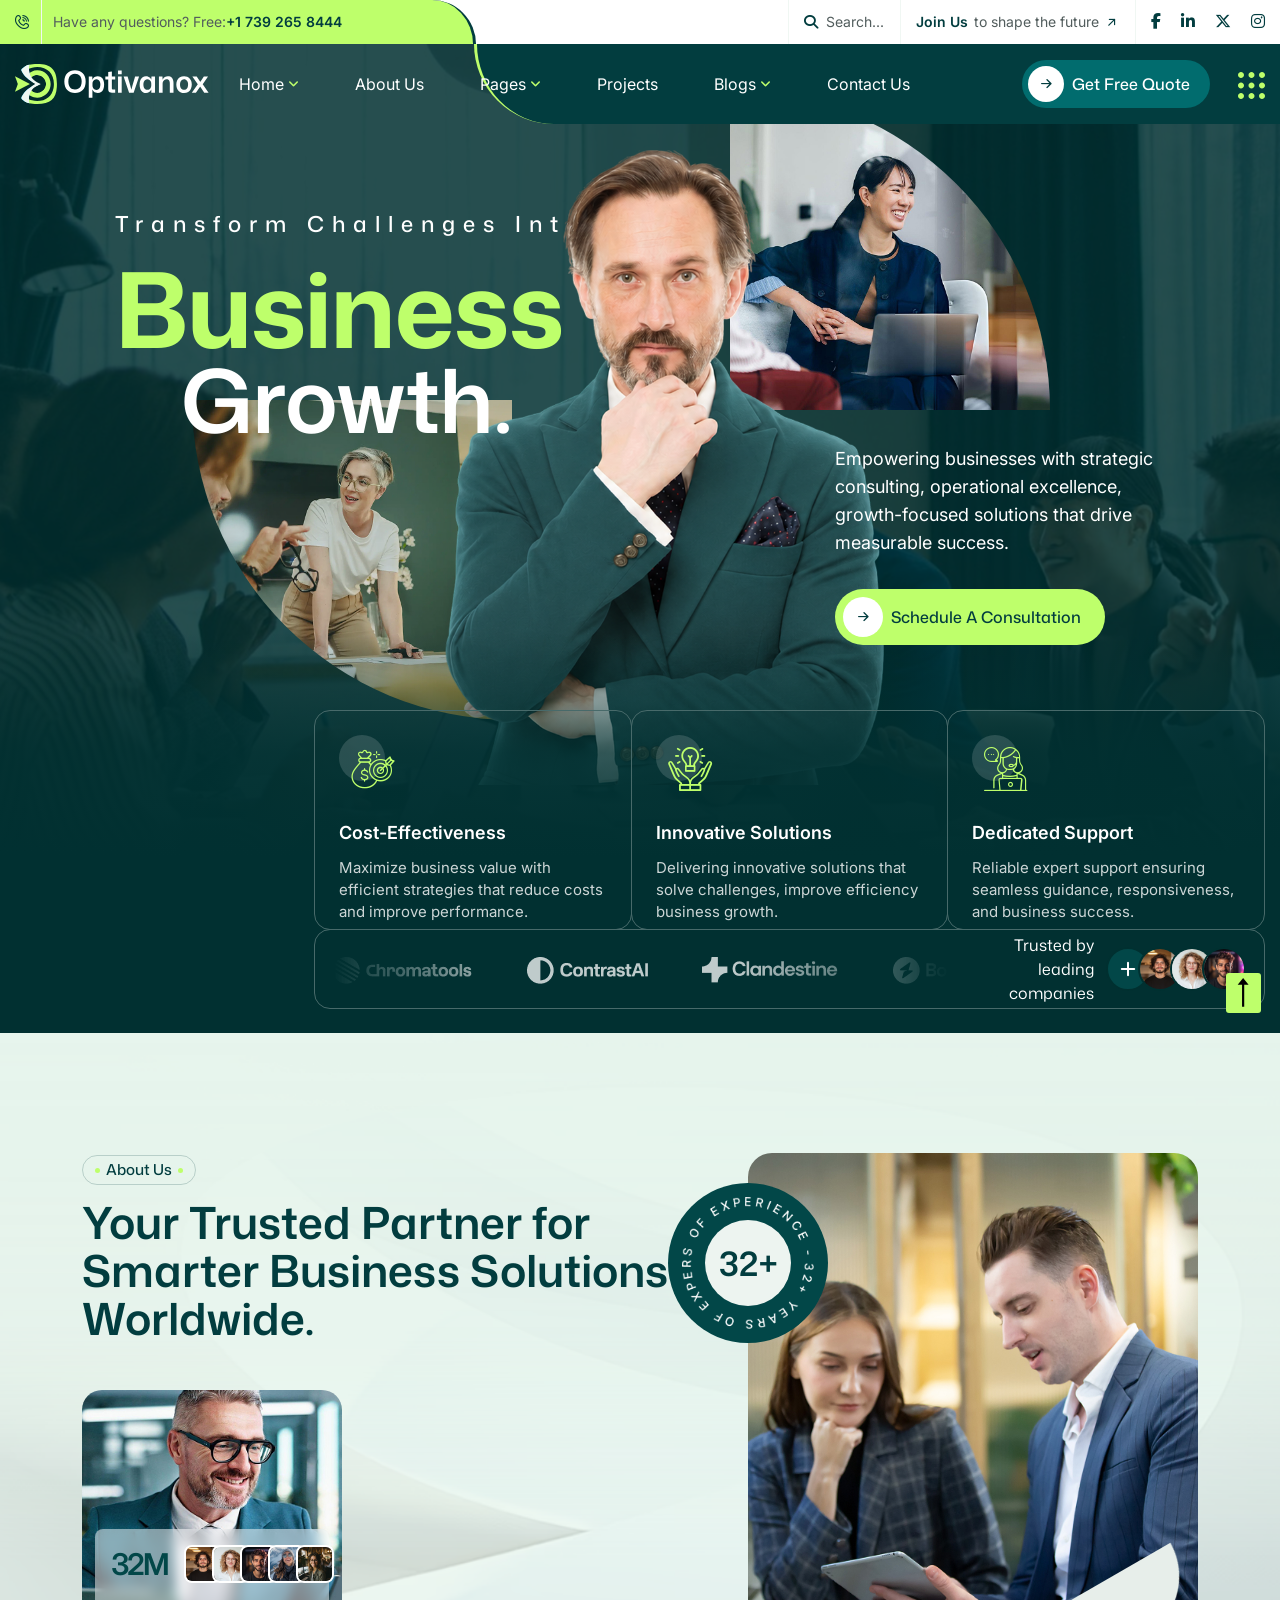
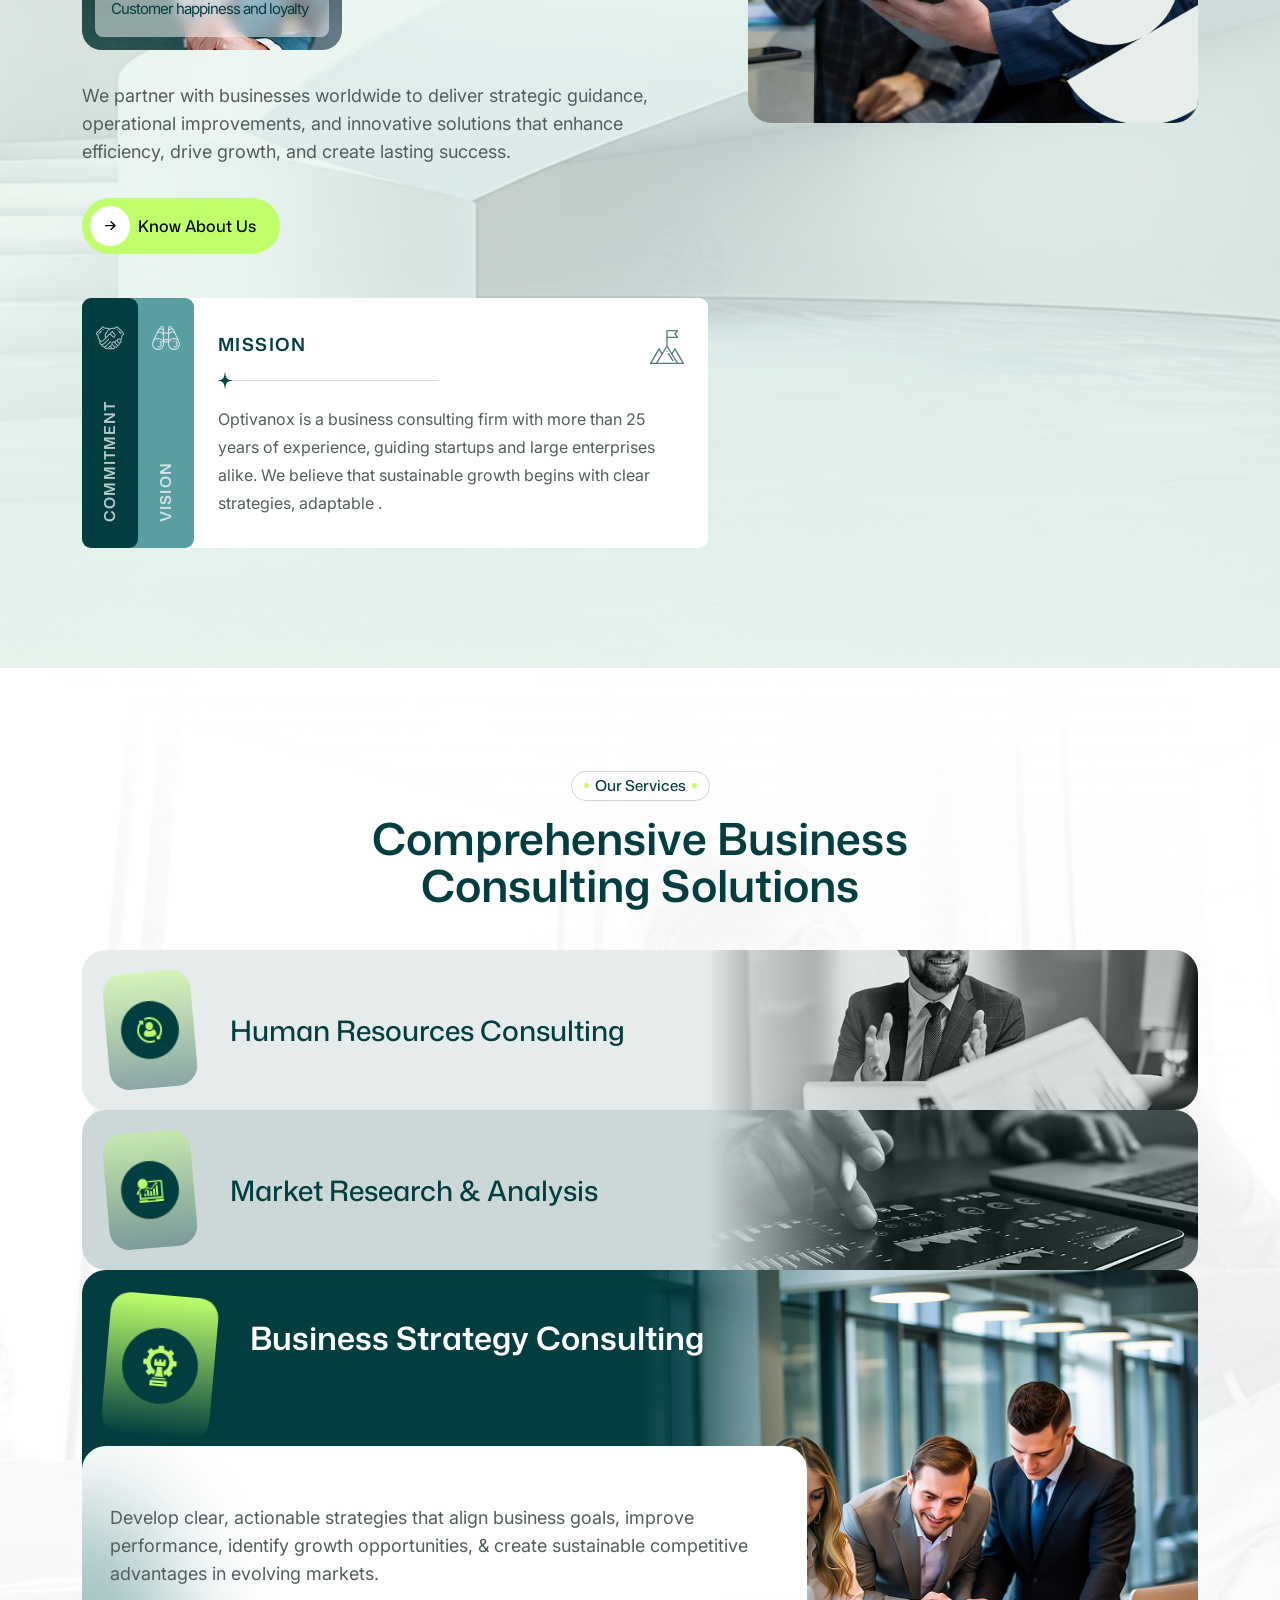
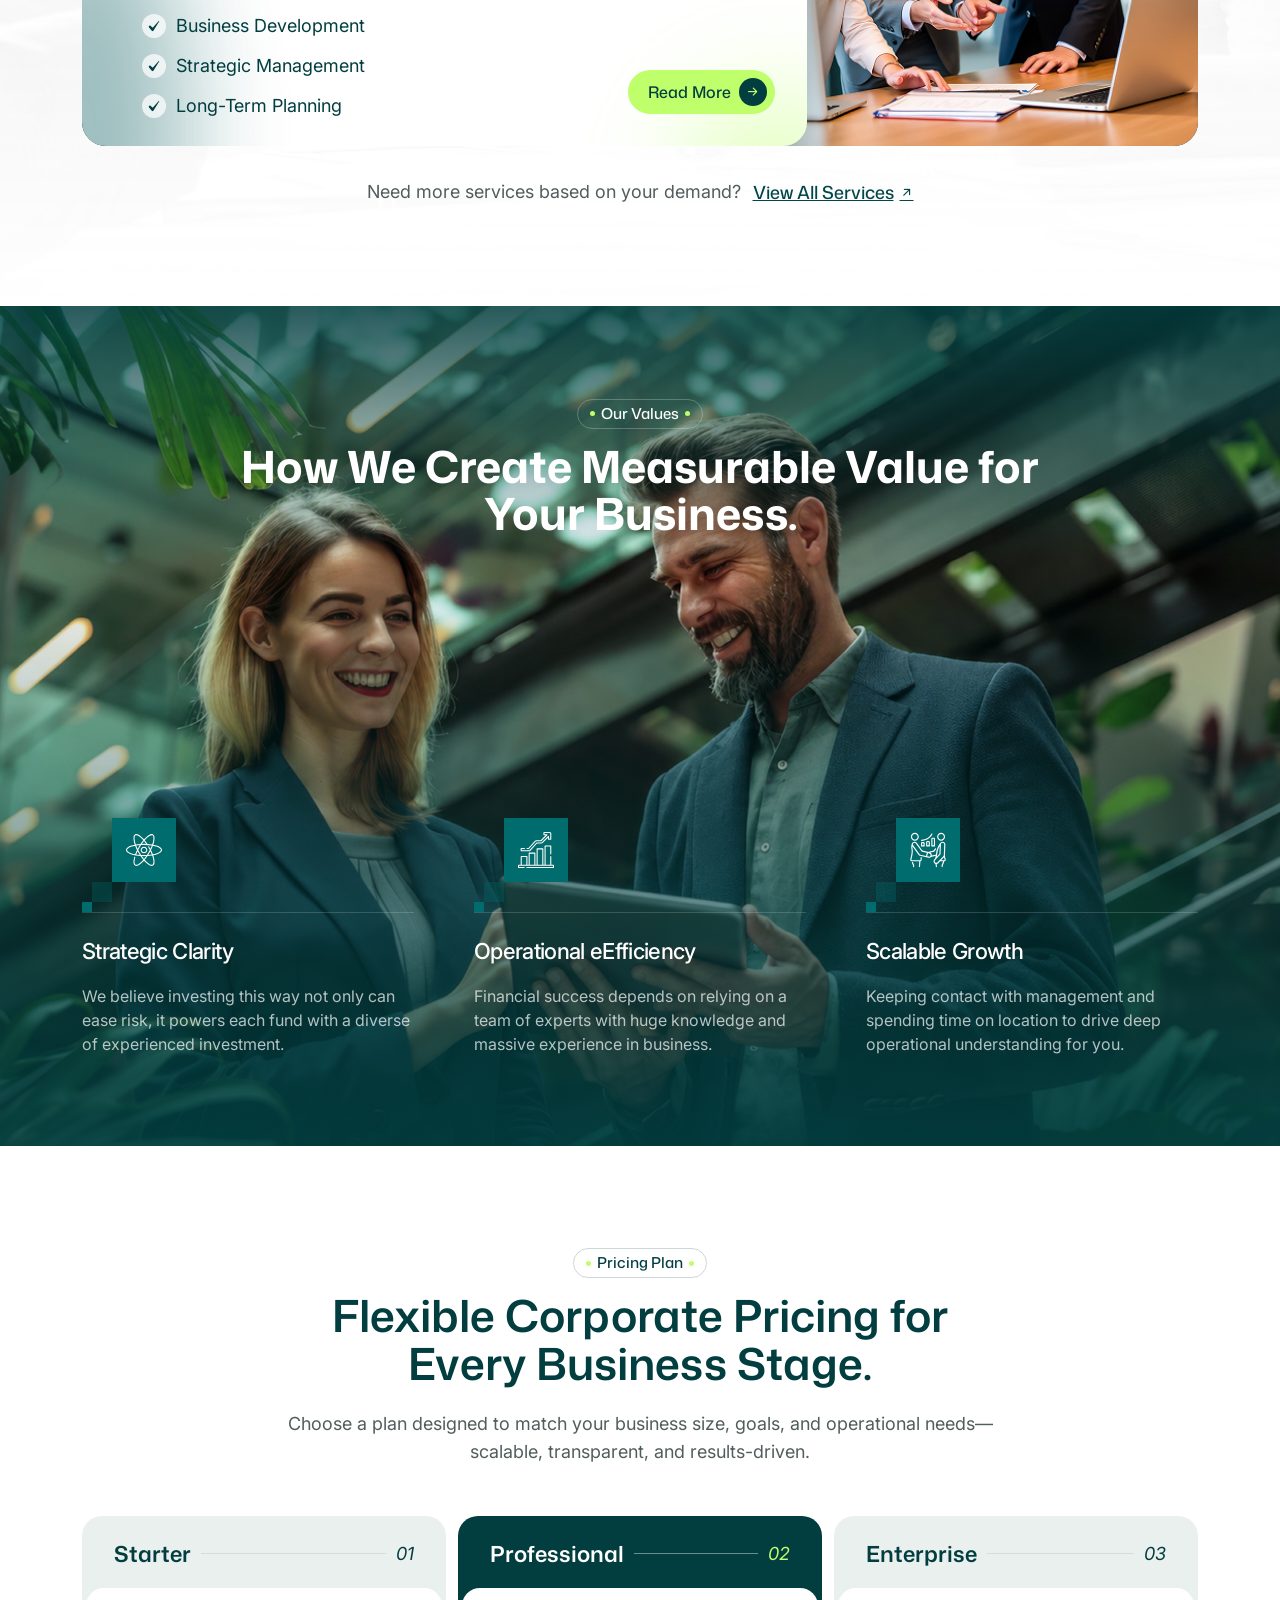
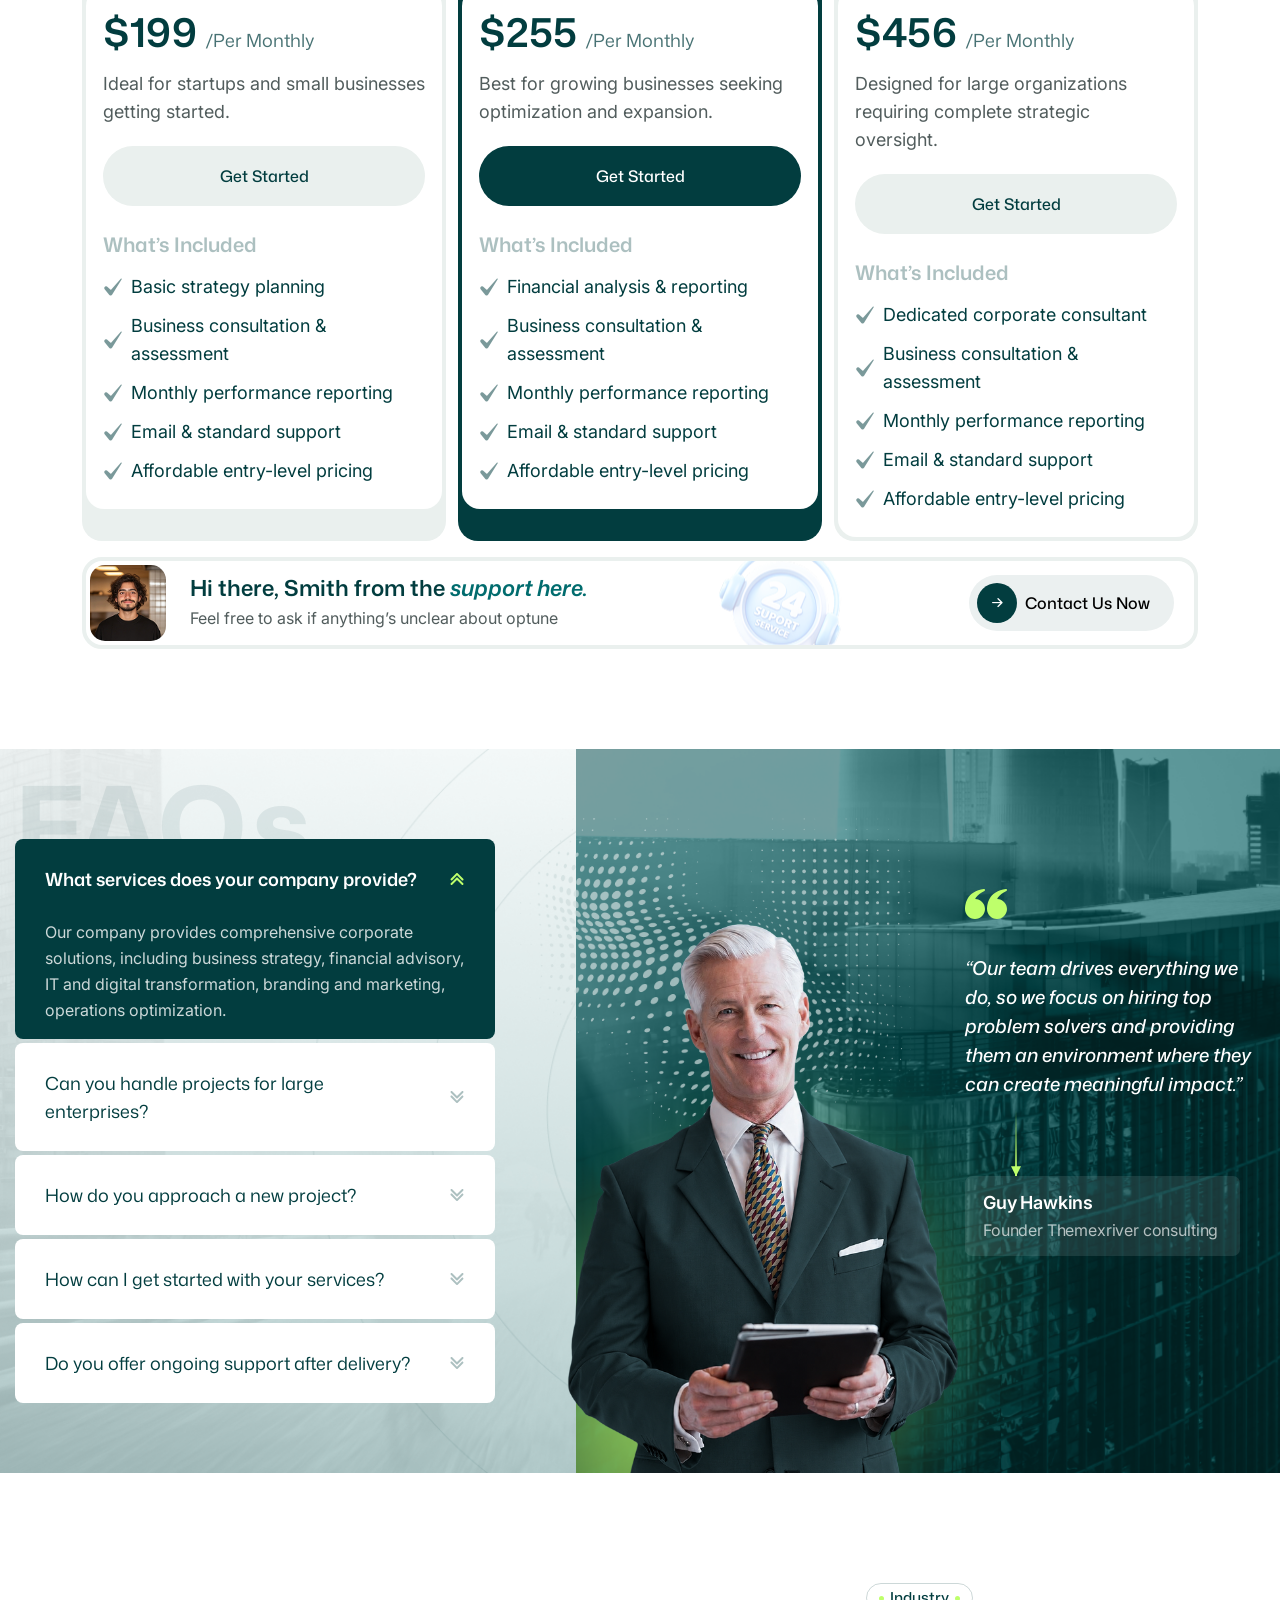
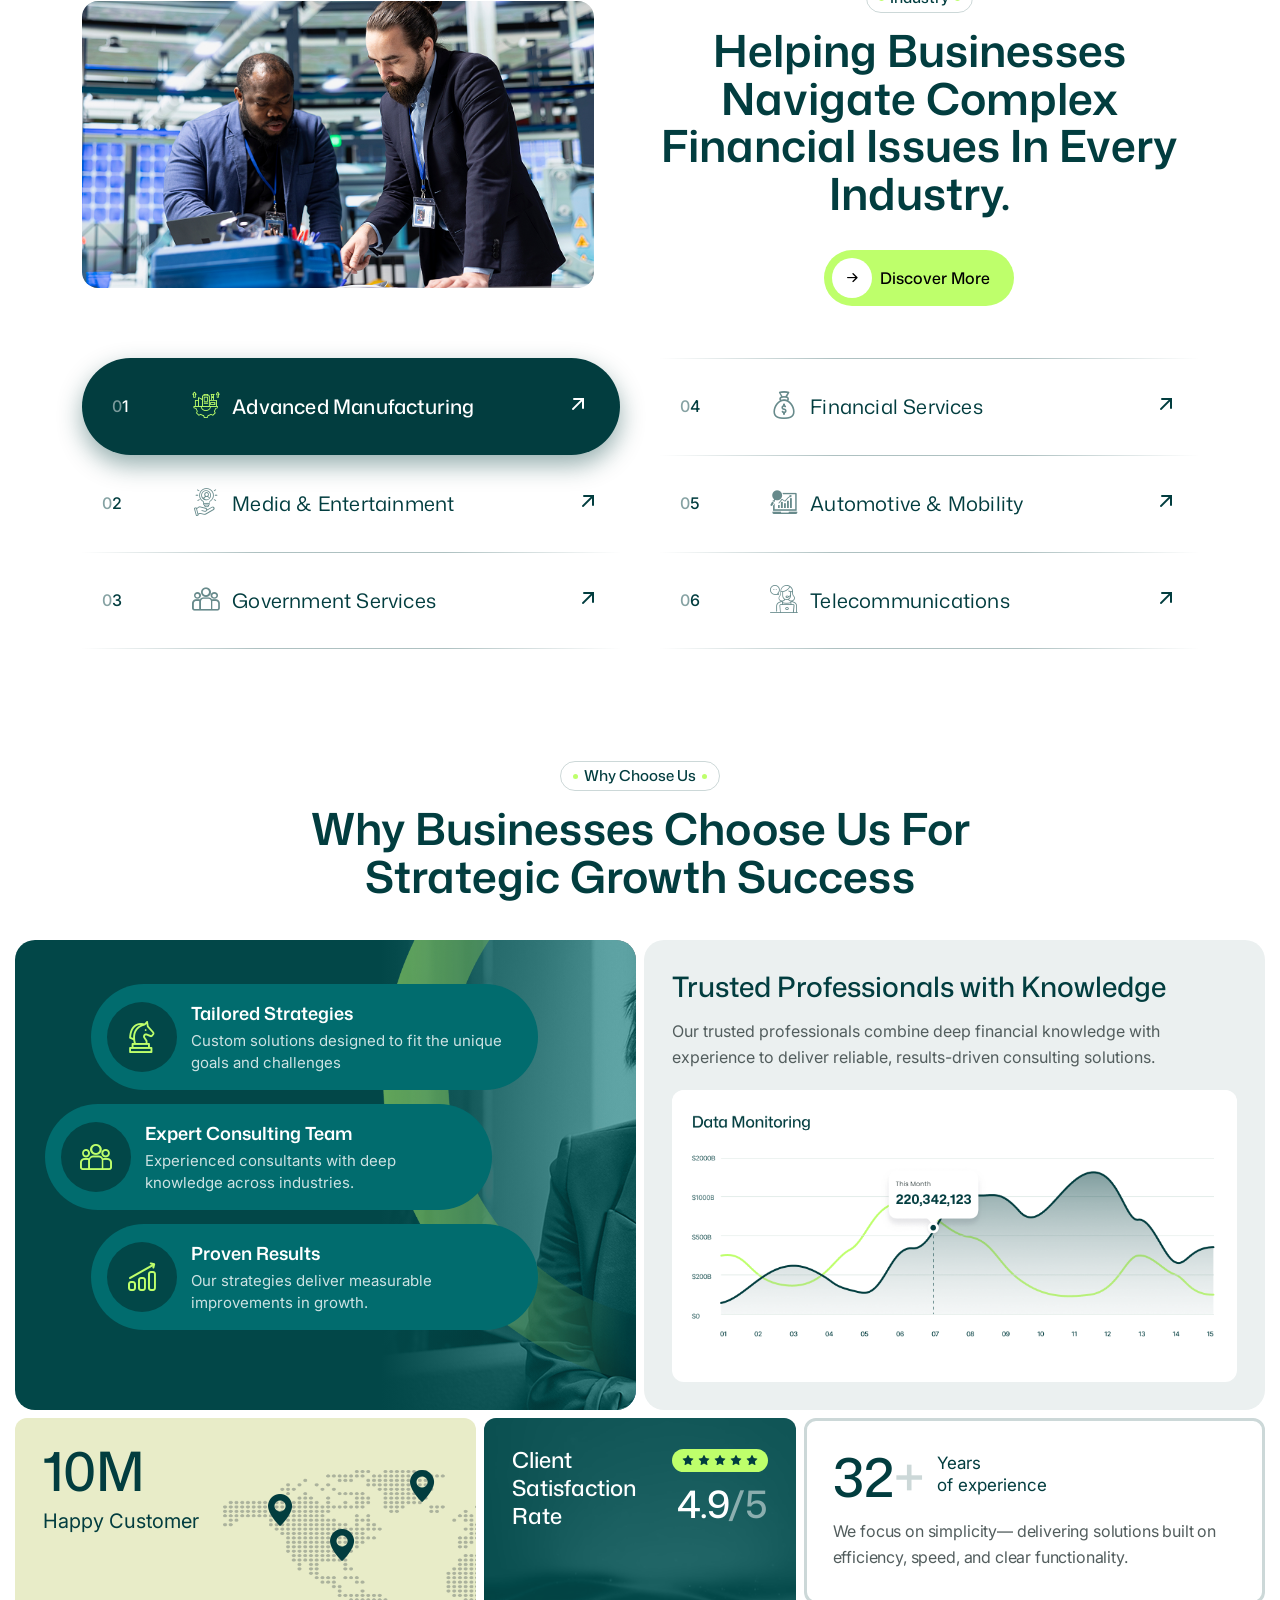
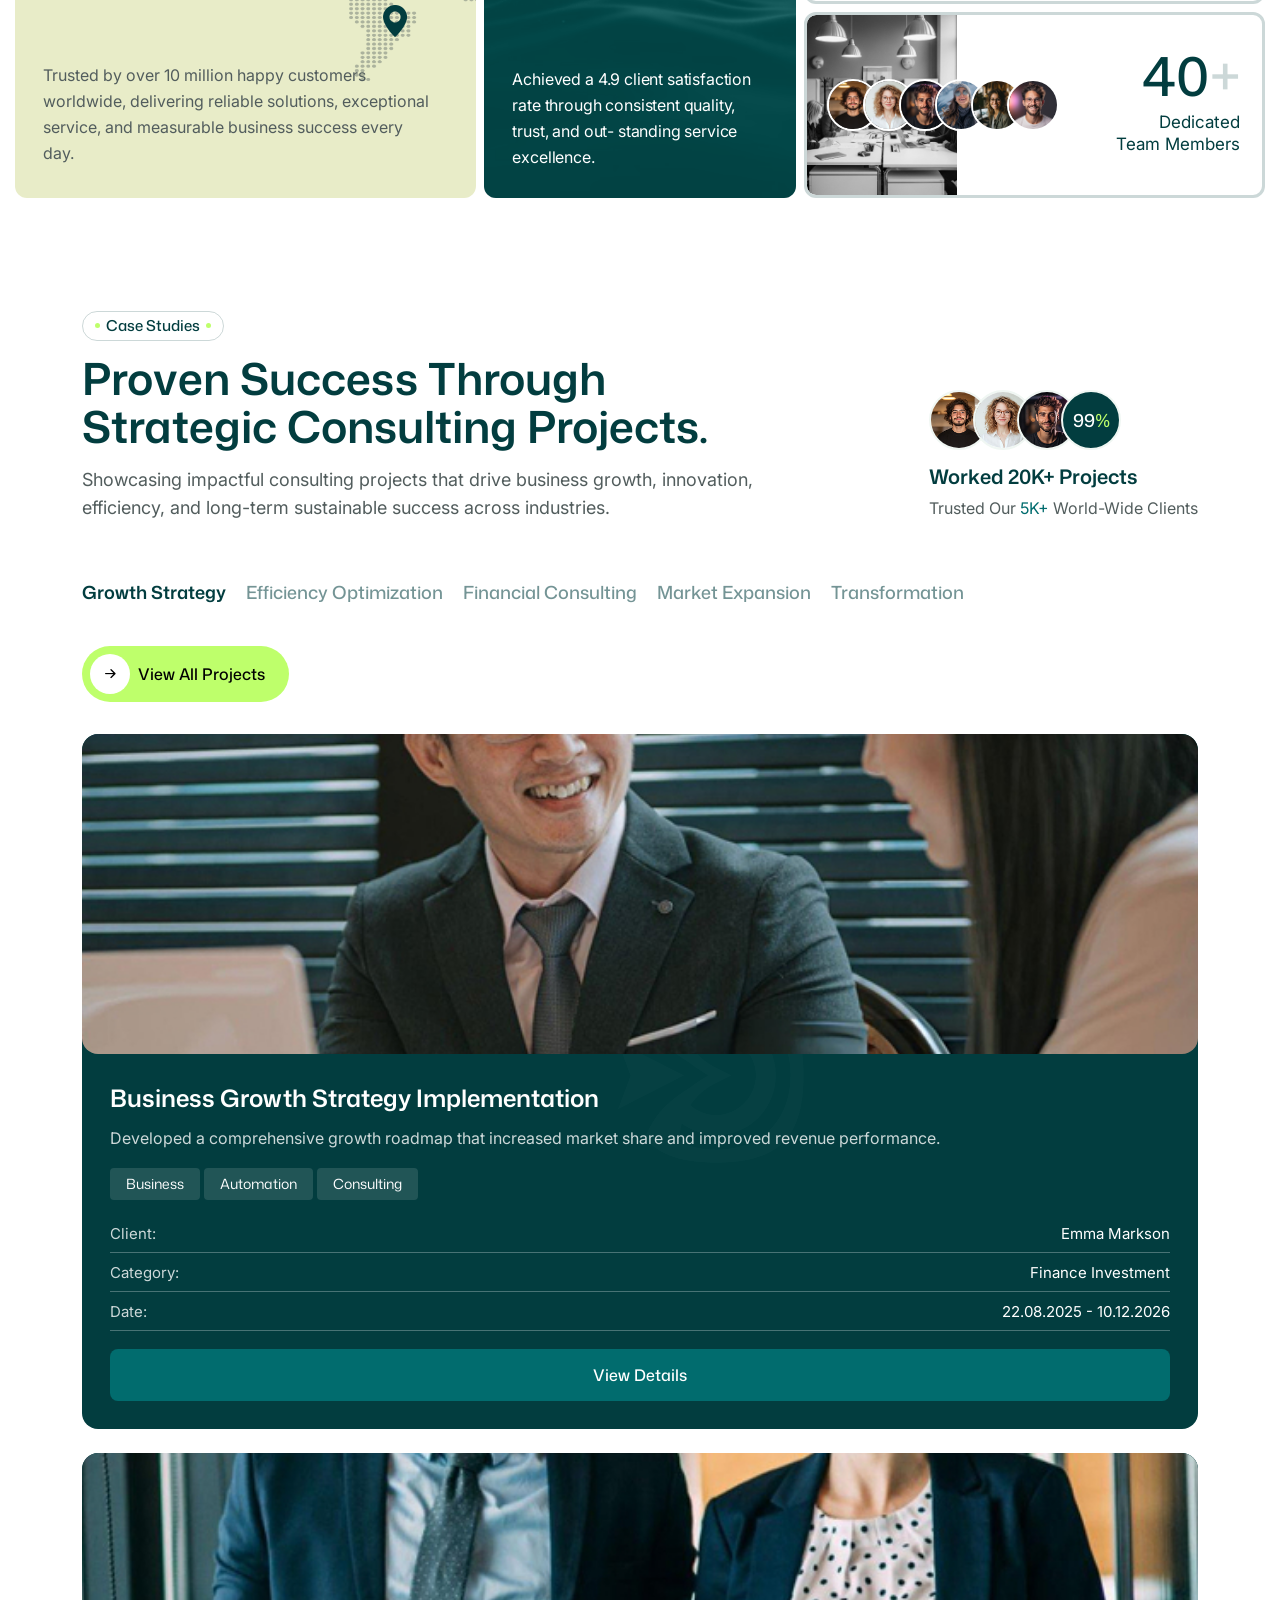
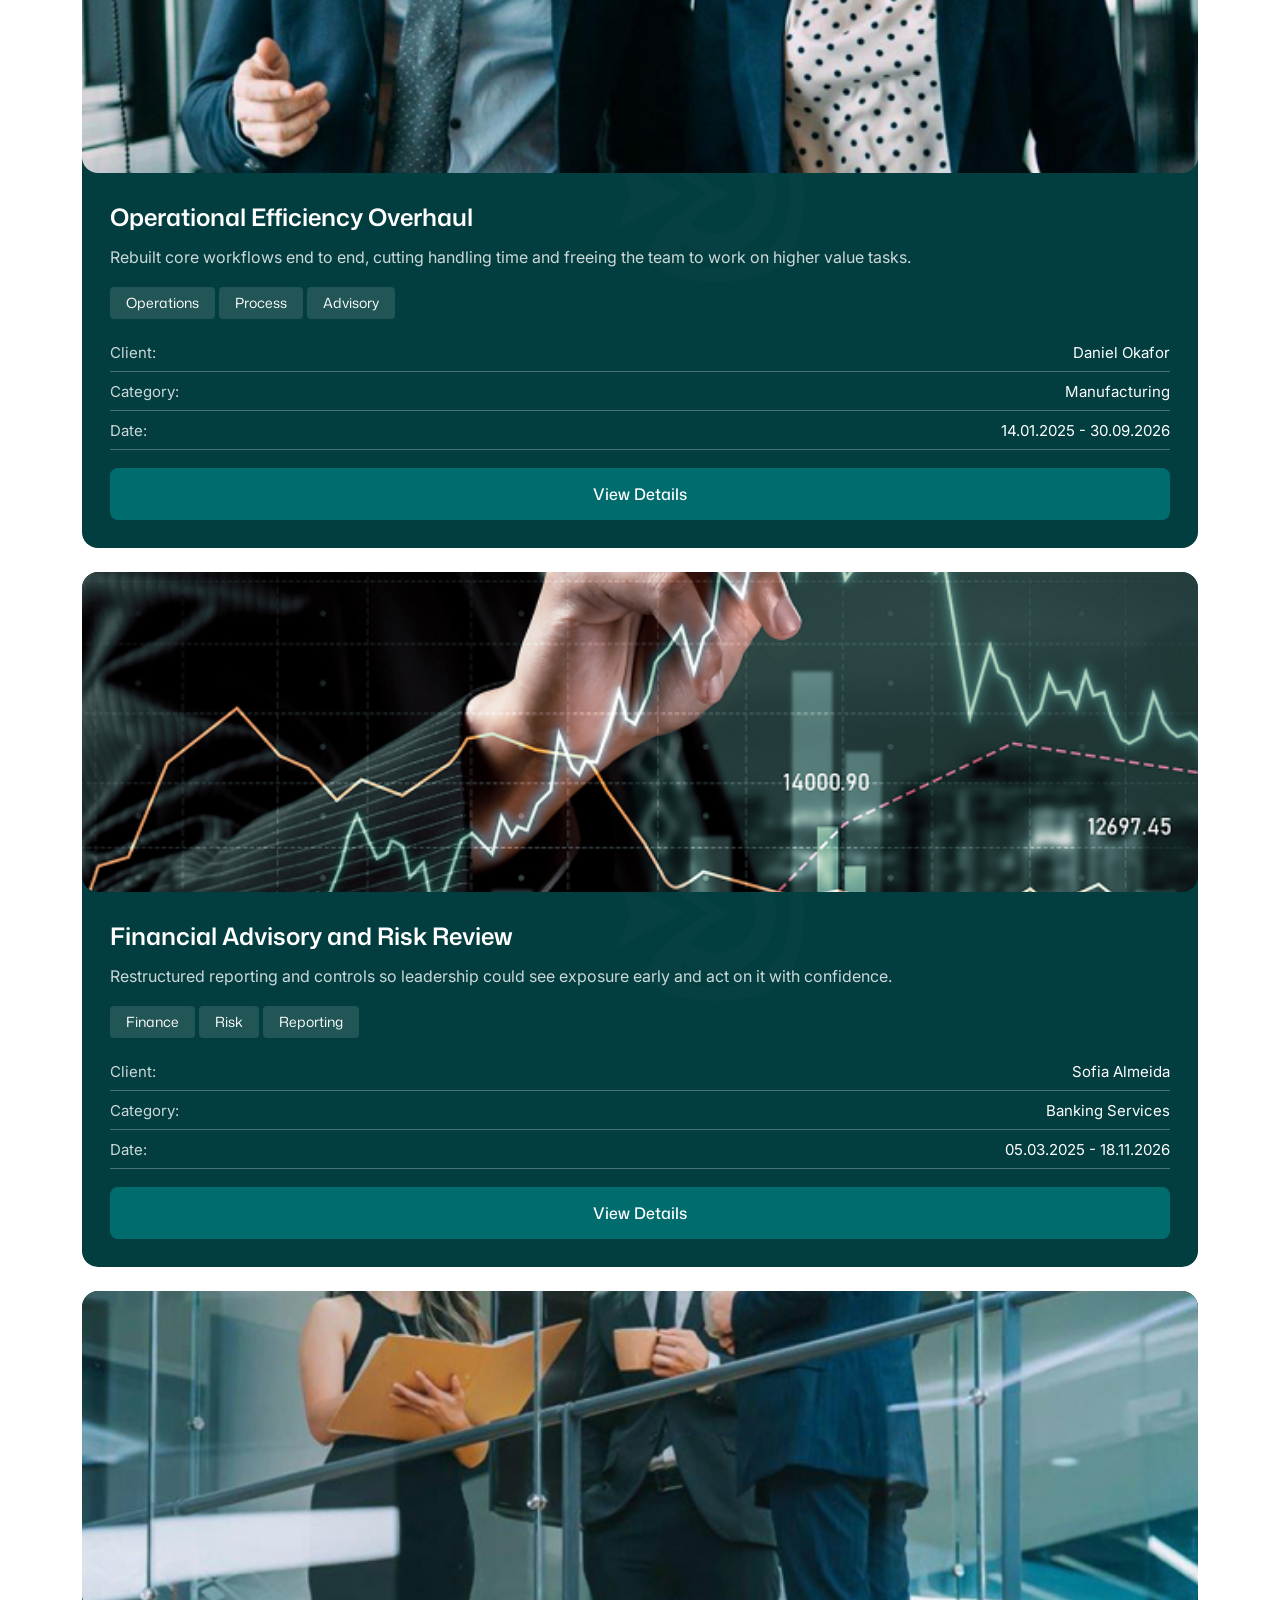
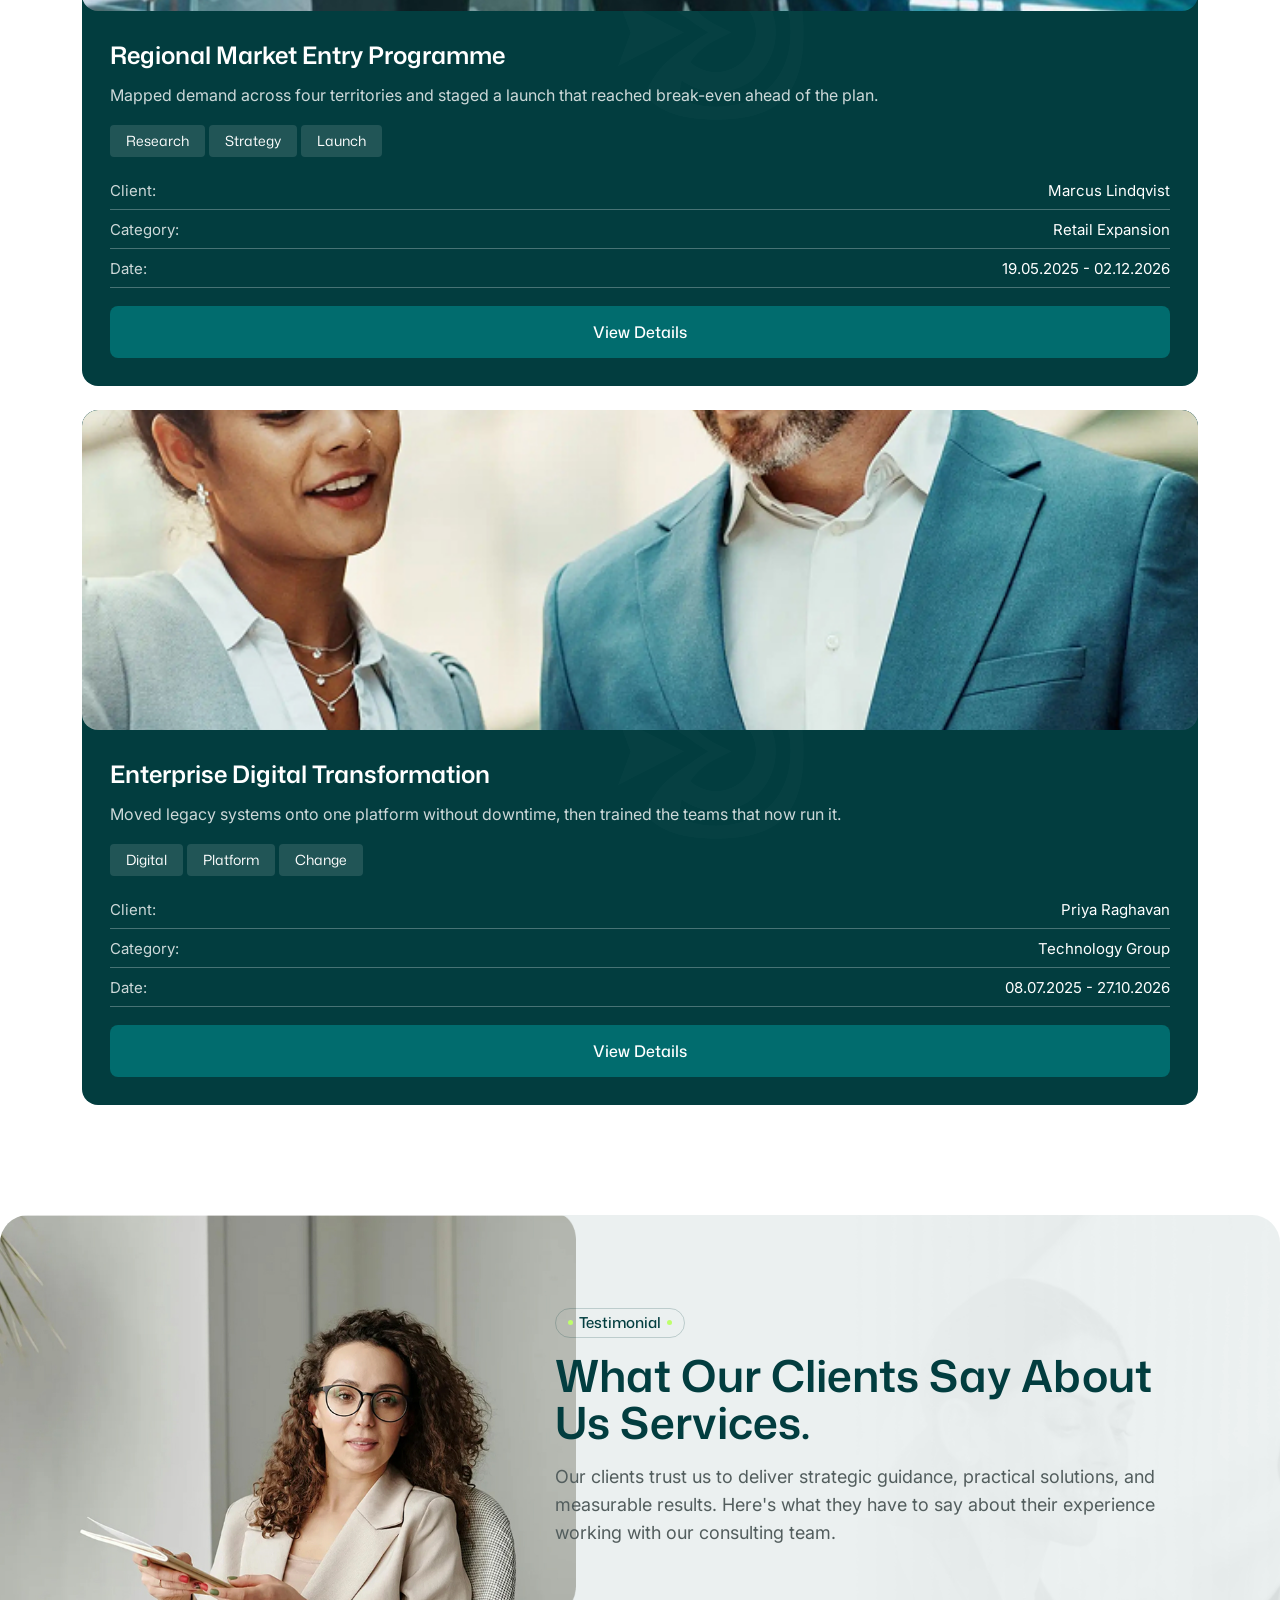
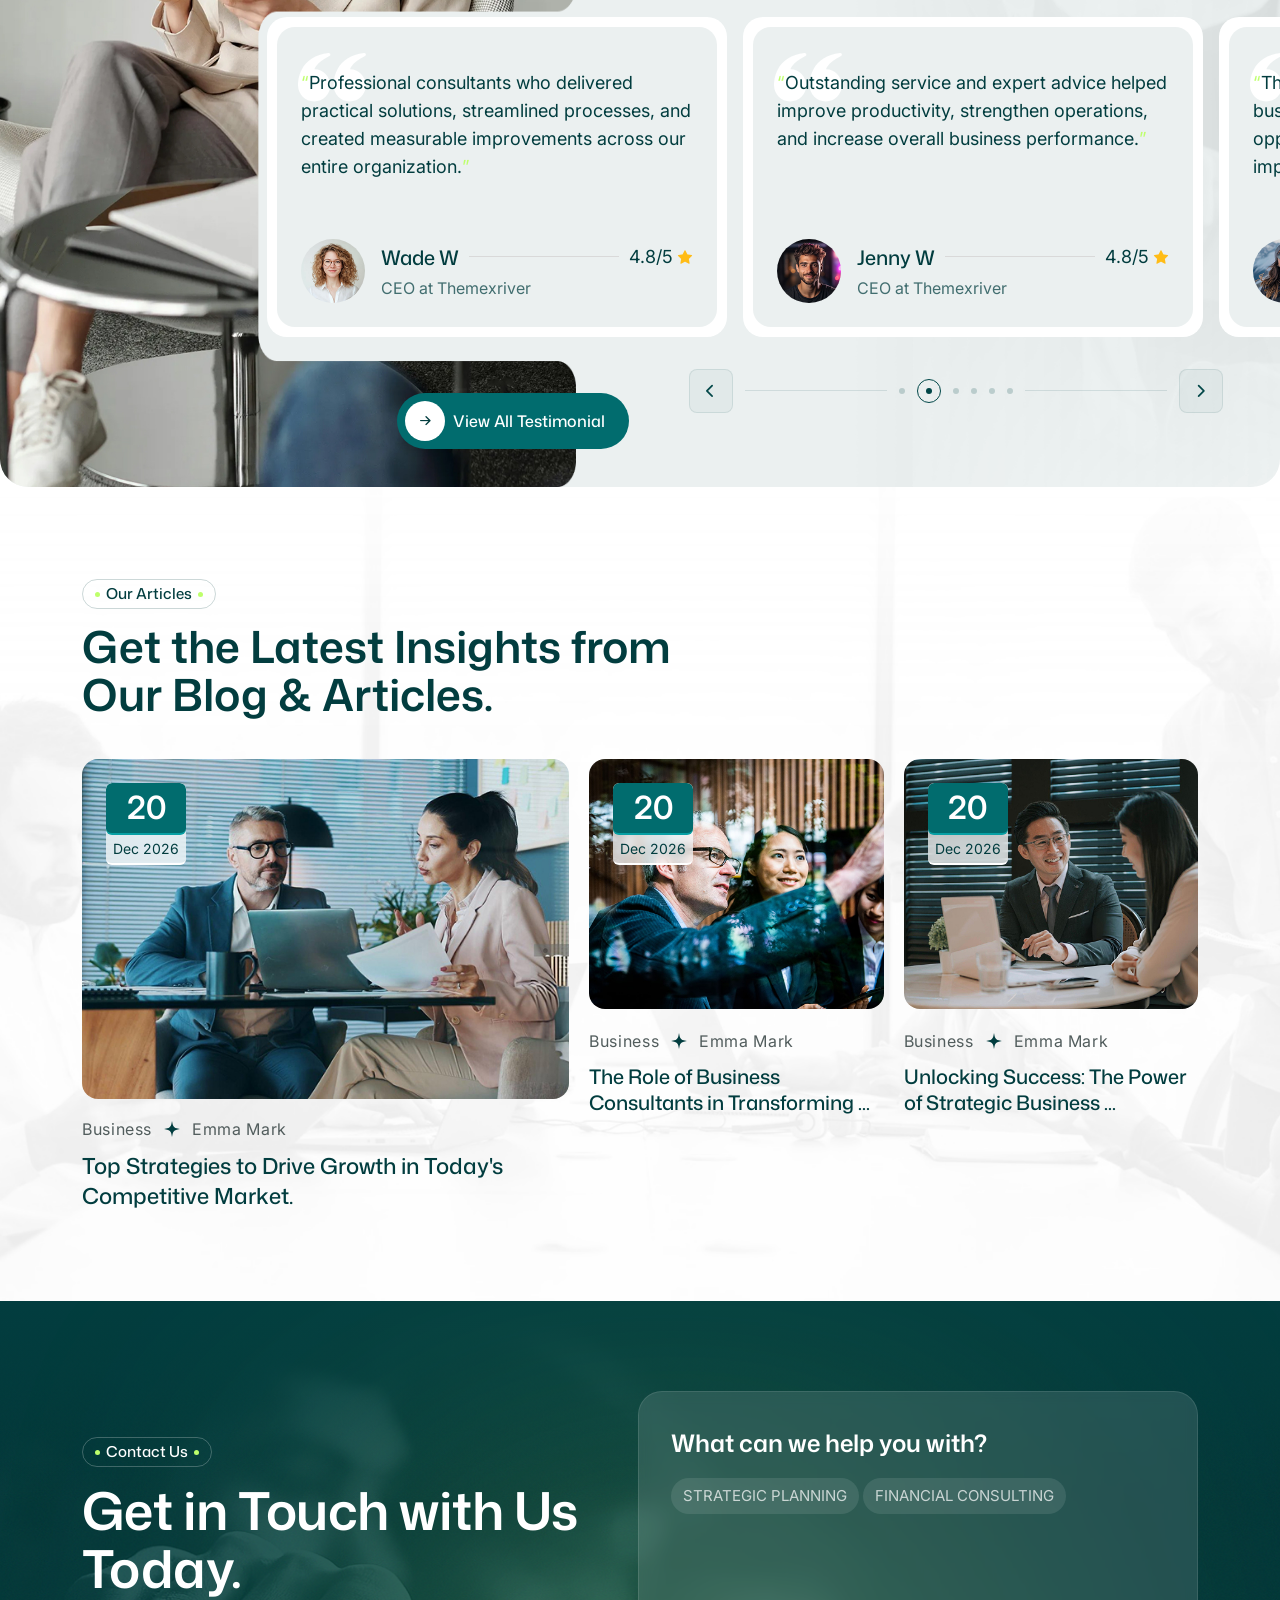
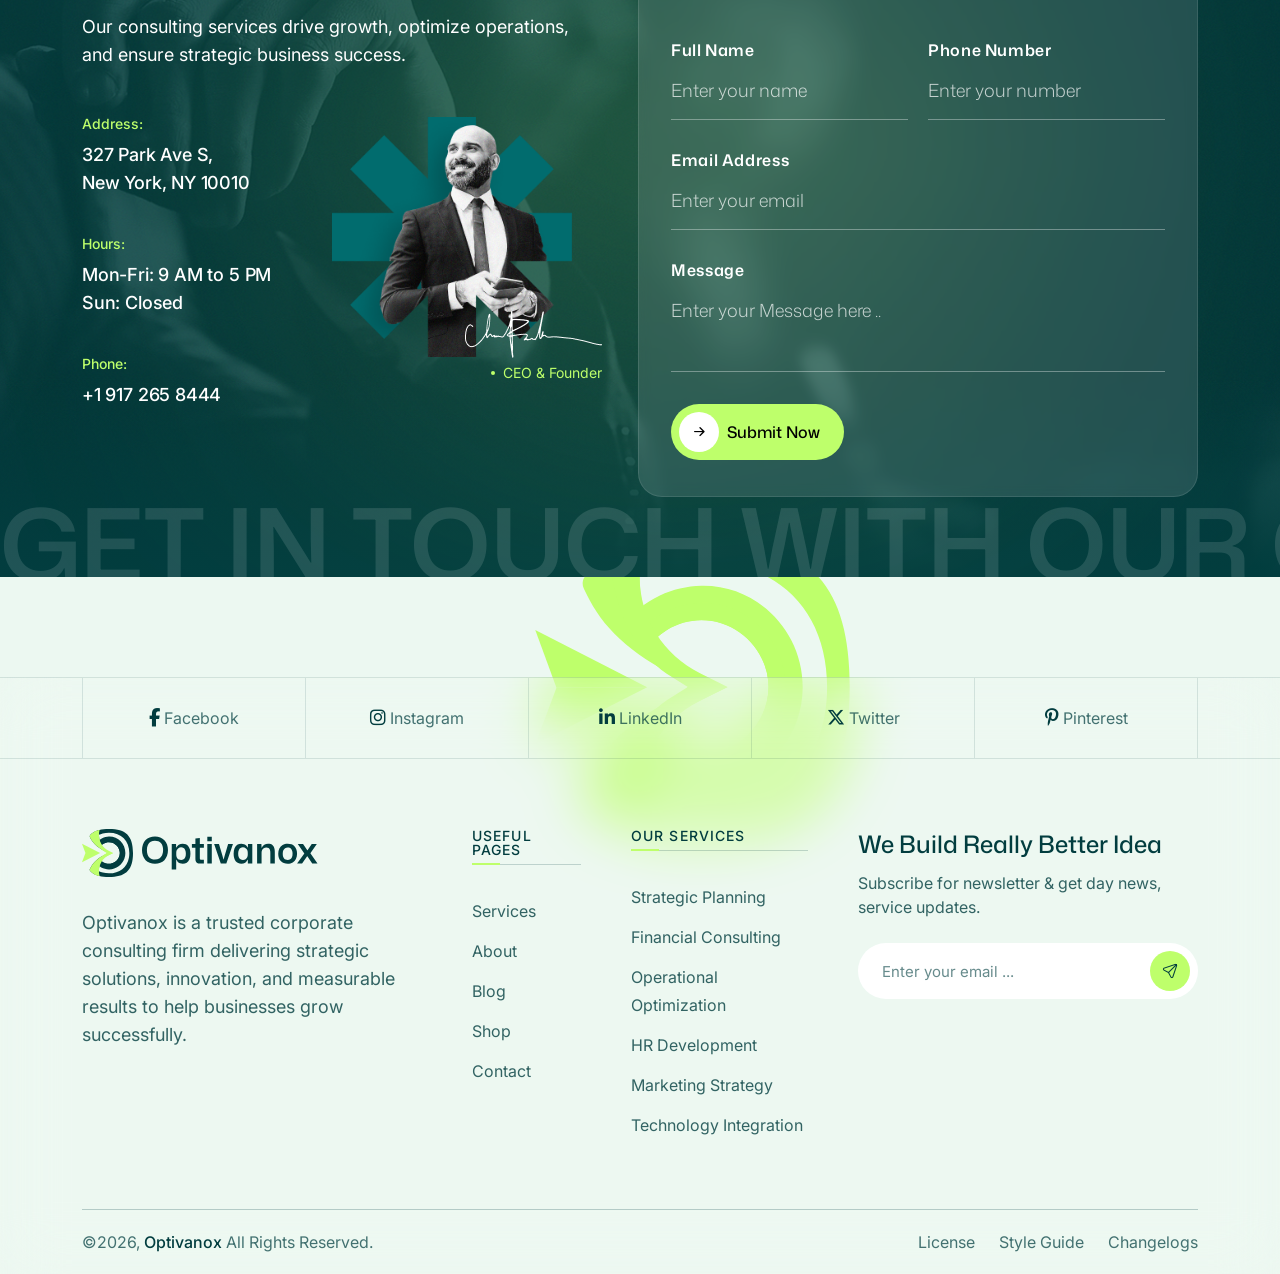
<file: index.html>
<!Doctype html>
<html class="no-js" lang="zxx">
    
    <head>
        <meta charset="utf-8">
        <meta http-equiv="x-ua-compatible" content="ie=edge">
        <title>Optivanox - Business Consulting WordPress Theme</title>
        <meta name="description" content="">
        <meta name="viewport" content="width=device-width, initial-scale=1">
		<link rel="shortcut icon" type="image/x-icon" href="assets/img/favicon.png">
        <!-- Place favicon.ico in the root directory -->


		<!-- all-CSS-link-here -->
        <link rel="stylesheet" href="assets/css/bootstrap.min.css">
        <link rel="stylesheet" href="assets/css/swiper-bundle.min.css">
        <link rel="stylesheet" href="assets/css/all.min.css">
        <link rel="stylesheet" href="assets/css/odometer.min.css">
        <link rel="stylesheet" href="assets/css/nice-select.css">
        <link rel="stylesheet" href="assets/css/animate.css">
        <link rel="stylesheet" href="assets/css/magnific-popup.css">
        <link rel="stylesheet" href="assets/css/flaticon_optivanox.css">
        <link rel="stylesheet" href="assets/css/main.css">
    </head>

    <body class="on-home-1" >

            
        <div class="on-home-1-wrapper ">

            <!-- start preloader -->
            <div class="on-preloader-1">
                <div class="on-preloader-1-curtain">
                    <span></span>
                    <span></span>
                    <span></span>
                    <span></span>
                    <span></span>
                </div>
                <div class="on-preloader-1-inner">
                    <div class="logo-elm">
                        <img src="assets/img/logo/logo-1.svg" alt="">
                    </div>
                </div>
                <div class="on-preloader-1-bottom" role="status" aria-label="Loading Optivanox">
                    <div class="bar-elm"><span></span></div>
                    <div class="meta-elm">
                        <span class="label-elm">Business Consulting</span>
                        <span class="count-elm"><span class="num-elm">000</span><sup>%</sup></span>
                    </div>
                </div>
            </div>
            <!-- end preloader -->


            <!-- header-start -->
            <header class="on-header-1-area">

                <!-- top -->
                <div class="on-header-1-top">
                    <div class="on-header-1-container">
                        <div class="on-header-1-top-flex">
                            <div class="on-header-1-top-phone">
                                <p class="text-elm on-p-1">
                                    <i class="flaticon-telephone flaticon"></i>
                                    Have any questions? Free: <a href="#">+1 739 265 8444</a>
                                </p>
                            </div>
                            <div class="on-header-1-top-right">
                                <button class="on-header-1-top-search on-p-1 search_btn_toggle">
                                    <i class="fa-solid fa-magnifying-glass"></i>
                                    Search...
                                </button>
                                <p class="on-header-1-top-join on-p-1">
                                    <span>Join Us</span>
                                    to shape the future
                                    <i class="flaticon-up-right-arrow flaticon" ></i>
                                </p>
                                <div class="on-header-1-top-social">
                                    <a href="#" class="link-elm ot-p-1">
                                        <i class="fa-brands fa-facebook-f"></i>
                                    </a>
                                    <a href="#" class="link-elm ot-p-1">
                                        <i class="fa-brands fa-linkedin-in"></i>
                                    </a>
                                    <a href="#" class="link-elm ot-p-1">
                                        <i class="fa-brands fa-x-twitter"></i>
                                    </a>
                                    <a href="#" class="link-elm ot-p-1">
                                        <i class="fa-brands fa-instagram"></i>
                                    </a>
                                </div>
                            </div>
                        </div>
                    </div>
                </div>
                <div class="on-header-1-bottom">
                    <div class="on-header-1-container">
                        <div class="on-header-1-bottom-flex">
                            <!-- logo -->
                            <div class="on-header-1-logo">
                                <a href="index.html">
                                    <img src="assets/img/logo/logo-1.svg" alt="">
                                </a>
                            </div>
                            <div class="menu-x-action">
                                <!-- menu -->
                                <div class="on-header-1-menu d-xl-block d-none">
                                    <nav class="on-main-navigation">
                                        <ul id="main-nav" class="nav navbar-nav">
                                    
                                            <li class="dropdown">
                                                <a href="#">
                                                    Home
                                                </a>
                                                <ul class="dropdown-menu clearfix">
                                                    <li><a href="index.html">Home O1</a></li>
                                                    <li><a href="index-2.html">Home 02</a></li>
                                                    <li><a href="index-3.html">Home 03</a></li>
                                                </ul>
                                            </li>
                                    
                                            <li>
                                                <a href="services.html">
                                                    About Us
                                                </a>
                                            </li>
                                    
                                            <li class="dropdown">
                                                <a href="#">
                                                    Pages
                                                </a>
                                                <ul class="dropdown-menu clearfix">
                                    
                                                    <li class="dropdown">
                                                        <a href="team.html">Team</a>
                                                        <ul class="dropdown-menu clearfix">
                                                            <li><a href="team.html">Team One</a></li>
                                                            <li><a href="team-2.html">team two</a></li>
                                                            <li><a href="team-3.html">team three</a></li>
                                                            <li><a href="team-4.html">team four</a></li>
                                                            <li><a href="team-details.html">team details</a></li>
                                                        </ul>
                                                    </li>
                                    
                                                    <li class="dropdown">
                                                        <a href="career-page.html">Career page</a>
                                                        <ul class="dropdown-menu clearfix">
                                                            <li><a href="career-page.html">Career page</a></li>
                                                            <li><a href="career-single.html">Career single</a></li>
                                                        </ul>
                                                    </li>
                                    
                                                    <li><a href="price.html">Price Page</a></li>
                                                    <li><a href="choose-us.html">Choose Us</a></li>
                                                    <li><a href="testimonial.html">Testimonial</a></li>
                                                    <li><a href="work-process.html">Work Process</a></li>
                                                    <li><a href="faqs.html">FAQs Page</a></li>
                                                    <li><a href="404.html">404</a></li>
                                    
                                                </ul>
                                            </li>
                                    
                                            <li>
                                                <a href="services.html">
                                                    Projects
                                                </a>
                                            </li>

                                            <li class="dropdown">
                                                <a href="#">
                                                    Blogs
                                                </a>
                                                <ul class="dropdown-menu clearfix">
                                                    <li><a href="#">Blog Standard</a></li>
                                                    <li><a href="#">Blog Details</a></li>
                                                </ul>
                                            </li>

                                            <li>
                                                <a href="#">
                                                    Contact Us
                                                </a>
                                            </li>

                                        </ul>
                                    </nav>
                                </div>
                                <!-- action-link -->
                                <div class="on-header-1-action-link">

                                    <!-- primary-btn -->
                                    <a href="#" aria-label="name" class="on-pr-btn-1">
                                        <span class="icon">
                                            <i class="flaticon-arrow flaticon"></i>
                                        </span>
                                        <span class="text">
                                            Get Free Quote
                                        </span>
                                    </a>

                                    <!-- offcanvas-btn -->
                                    <button type="button" aria-label="name" class="ot-offcanvas-btn-1 offcanvas_toggle">
                                        <img src="assets/img/vector/grid.svg" alt="">
                                    </button>
                                </div>
                            </div>
                        </div>
                    </div>





                </div>
            </header>
            <!-- header-end -->


            <!-- hero-start -->
            <section class="on-hero-1-area">

                <!-- bg-img -->
                <div class="on-hero-1-bg">
                    <img src="assets/img/hero/h1-bg-big-img.jpg" alt="">
                </div>

                <!-- bottom-fade -->
                <div class="on-hero-1-fade"></div>

                <div class="on-hero-1-container">

                    <!-- quarter-circle-img -->
                    <div class="on-hero-1-shape-img has-v1 wa-img-cover">
                        <img src="assets/img/hero/h1-bg-sm-img-1.jpg" alt="">
                    </div>
                    <div class="on-hero-1-shape-img has-v2 wa-img-cover">
                        <img src="assets/img/hero/h1-bg-sm-img-2.jpg" alt="">
                    </div>

                    <!-- main-img -->
                    <div class="on-hero-1-main-img">
                        <img src="assets/img/hero/h1-main-img.png" alt="">
                    </div>

                    <div class="on-hero-1-content">

                        <div class="on-hero-1-content-left">
                            <h1 class="on-hero-1-title">
                                <span class="pre-elm">Transform Challenges Into</span>
                                <span class="lg-elm">Business</span>
                                <span class="sm-elm">Growth.</span>
                            </h1>
                        </div>

                        <div class="on-hero-1-content-right">
                            <p class="text-elm on-p-1">
                                Empowering businesses with strategic consulting, operational
                                excellence, growth-focused solutions that drive measurable success.
                            </p>

                            <!-- primary-btn -->
                            <a href="#" aria-label="name" class="on-pr-btn-1">
                                <span class="icon">
                                    <i class="flaticon-arrow flaticon"></i>
                                </span>
                                <span class="text">
                                    Schedule A Consultation
                                </span>
                            </a>
                        </div>

                    </div>

                    <!-- features -->
                    <div class="on-hero-1-features">

                        <div class="on-hero-1-features-video wa-video-cover wa-img-cover wa-fix">
                            <video src="assets/img/hero/h1-video.mp4" muted autoplay loop></video>
                        </div>

                        <div class="on-hero-1-features-right">

                            <div class="on-hero-1-features-grid">

                                <div class="on-hero-1-features-item">
                                    <span class="icon-elm">
                                        <i class="flaticon-effectiveness flaticon"></i>
                                    </span>
                                    <h3 class="title-elm">Cost-Effectiveness</h3>
                                    <p class="text-elm">
                                        Maximize business value with efficient strategies that
                                        reduce costs and improve performance.
                                    </p>
                                </div>

                                <div class="on-hero-1-features-item">
                                    <span class="icon-elm">
                                        <i class="flaticon-light-bulb flaticon"></i>
                                    </span>
                                    <h3 class="title-elm">Innovative Solutions</h3>
                                    <p class="text-elm">
                                        Delivering innovative solutions that solve challenges,
                                        improve efficiency business growth.
                                    </p>
                                </div>

                                <div class="on-hero-1-features-item">
                                    <span class="icon-elm">
                                        <i class="flaticon-customer-service flaticon"></i>
                                    </span>
                                    <h3 class="title-elm">Dedicated Support</h3>
                                    <p class="text-elm">
                                        Reliable expert support ensuring seamless guidance,
                                        responsiveness, and business success.
                                    </p>
                                </div>

                            </div>

                            <div class="on-hero-1-brand">

                                <div class="on-hero-1-brand-marquee">
                                    <div class="wa_marquee" data-speed="30" data-direction="left">
                                        <div class="on-hero-1-brand-logo"><img src="assets/img/patner/p1-logo-1.png" alt=""></div>
                                        <div class="on-hero-1-brand-logo"><img src="assets/img/patner/p1-logo-2.png" alt=""></div>
                                        <div class="on-hero-1-brand-logo"><img src="assets/img/patner/p1-logo-3.png" alt=""></div>
                                        <div class="on-hero-1-brand-logo"><img src="assets/img/patner/p1-logo-4.png" alt=""></div>
                                        <div class="on-hero-1-brand-logo"><img src="assets/img/patner/p1-logo-5.png" alt=""></div>
                                        <div class="on-hero-1-brand-logo"><img src="assets/img/patner/p1-logo-6.png" alt=""></div>
                                        <div class="on-hero-1-brand-logo"><img src="assets/img/patner/p1-logo-7.png" alt=""></div>
                                        <div class="on-hero-1-brand-logo"><img src="assets/img/patner/p1-logo-8.png" alt=""></div>
                                        <div class="on-hero-1-brand-logo"><img src="assets/img/patner/p1-logo-9.png" alt=""></div>
                                        <div class="on-hero-1-brand-logo"><img src="assets/img/patner/p1-logo-10.png" alt=""></div>
                                    </div>
                                </div>

                                <div class="on-hero-1-brand-author">
                                    <p class="text-elm">Trusted by leading companies</p>
                                    <div class="author-img">
                                        <span class="add-elm">
                                            <i class="flaticon-add flaticon"></i>
                                        </span>
                                        <img src="assets/img/testimonial/author-img-1.jpg" alt="">
                                        <img src="assets/img/testimonial/author-img-2.jpg" alt="">
                                        <img src="assets/img/testimonial/author-img-3.jpg" alt="">
                                    </div>
                                </div>

                            </div>

                        </div>

                    </div>

                </div>

            </section>
            <!-- hero-end -->

            <!-- about-start -->
            <section class="on-about-1-area wa-fix pt-120 pb-120">

                <!-- sec-bg-img -->
                <div class="on-about-1-bg">
                    <img src="assets/img/about/a1-sec-bg-img.png" alt="">
                </div>

                <div class="container on-container-1">
                    <div class="on-about-1-wrap">

                        <div class="on-about-1-left">

                            <!-- section-title -->
                            <div class="on-about-1-sec-title">
                                <span class="on-subtitle-1">About Us</span>
                                <h2 class="on-sec-title-1 wa_title_ani_1">
                                    Your Trusted Partner for Smarter Business Solutions Worldwide.
                                </h2>
                            </div>

                            <div class="on-about-1-left-inner">

                                <!-- author-box -->
                                <div class="on-about-1-author-box wow fadeInUp2">
                                    <img src="assets/img/about/a1-img-1.jpg" alt="">

                                    <div class="on-about-1-author-box-content wow fadeInUp2">
                                        <div class="counter-row">
                                            <h3 class="number-elm">32M</h3>
                                            <div class="author-img">
                                                <img src="assets/img/testimonial/author-img-1.jpg" alt="">
                                                <img src="assets/img/testimonial/author-img-2.jpg" alt="">
                                                <img src="assets/img/testimonial/author-img-3.jpg" alt="">
                                                <img src="assets/img/testimonial/author-img-4.jpg" alt="">
                                                <img src="assets/img/testimonial/author-img-5.jpg" alt="">
                                            </div>
                                        </div>
                                        <p class="text-elm on-p-1">Customer happiness and loyalty</p>
                                    </div>
                                </div>

                                <div class="on-about-1-left-inner-right">

                                    <p class="on-about-1-text on-p-1 wow fadeInUp2 ">
                                        We partner with businesses worldwide to deliver strategic
                                        guidance, operational improvements, and innovative solutions
                                        that enhance efficiency, drive growth, and create lasting success.
                                    </p>

                                    <!-- primary-btn -->
                                    <div class="btn-elm wow fadeInUp2">
                                        <a href="#" aria-label="name" class="on-pr-btn-1">
                                            <span class="icon">
                                                <i class="flaticon-arrow flaticon"></i>
                                            </span>
                                            <span class="text">
                                                Know About Us
                                            </span>
                                        </a>
                                    </div>


                                    <!-- feature-accordion -->
                                    <div class="on-about-1-feature wow fadeInUp2">

                                        <div class="on-about-1-feature-item has-commitment wa_x_accordion_item">
                                            <div class="head-elm">
                                                <span class="icon-elm"></span>
                                                <h3 class="label-elm">Commitment</h3>
                                            </div>
                                            <div class="body-elm">
                                                <div class="on-about-1-feature-head">
                                                    <div class="on-about-1-feature-head-left">
                                                        <h3 class="on-about-1-feature-title on-h-1">Commitment</h3>
                                                        <span class="on-about-1-feature-line">
                                                            <svg viewBox="0 0 14 17" fill="none" xmlns="http://www.w3.org/2000/svg"><path d="M13.864 8.66005C8.76487 9.50605 7.85836 10.5807 7.17847 16.8457C7.15581 17.0514 6.86119 17.0514 6.83853 16.8457C6.15864 10.5807 5.25212 9.52892 0.152974 8.66005C-0.0509915 8.63719 -0.0509915 8.33995 0.152974 8.31708C5.25212 7.47108 6.15864 6.4193 6.83853 0.154338C6.86119 -0.0514459 7.15581 -0.0514459 7.17847 0.154338C7.85836 6.4193 8.76487 7.44822 13.864 8.31708C14.0453 8.33995 14.0453 8.61432 13.864 8.66005Z" fill="#024748"/></svg>
                                                        </span>
                                                    </div>
                                                    <span class="on-about-1-feature-icon"></span>
                                                </div>
                                                <p class="on-about-1-feature-text on-p-1">
                                                    We stand beside every client for the long term, holding
                                                    ourselves to the outcomes we promise and staying
                                                    accountable at each stage of the work.
                                                </p>
                                            </div>
                                        </div>

                                        <div class="on-about-1-feature-item has-vision wa_x_accordion_item">
                                            <div class="head-elm">
                                                <span class="icon-elm"></span>
                                                <h3 class="label-elm">Vision</h3>
                                            </div>
                                            <div class="body-elm">
                                                <div class="on-about-1-feature-head">
                                                    <div class="on-about-1-feature-head-left">
                                                        <h3 class="on-about-1-feature-title on-h-1">Vision</h3>
                                                        <span class="on-about-1-feature-line">
                                                            <svg viewBox="0 0 14 17" fill="none" xmlns="http://www.w3.org/2000/svg"><path d="M13.864 8.66005C8.76487 9.50605 7.85836 10.5807 7.17847 16.8457C7.15581 17.0514 6.86119 17.0514 6.83853 16.8457C6.15864 10.5807 5.25212 9.52892 0.152974 8.66005C-0.0509915 8.63719 -0.0509915 8.33995 0.152974 8.31708C5.25212 7.47108 6.15864 6.4193 6.83853 0.154338C6.86119 -0.0514459 7.15581 -0.0514459 7.17847 0.154338C7.85836 6.4193 8.76487 7.44822 13.864 8.31708C14.0453 8.33995 14.0453 8.61432 13.864 8.66005Z" fill="#024748"/></svg>
                                                        </span>
                                                    </div>
                                                    <span class="on-about-1-feature-icon"></span>
                                                </div>
                                                <p class="on-about-1-feature-text on-p-1">
                                                    We look past the immediate brief to the shape a business
                                                    should take next, so today's decisions still hold up
                                                    against tomorrow's market.
                                                </p>
                                            </div>
                                        </div>

                                        <div class="on-about-1-feature-item has-mission wa_x_accordion_item active">
                                            <div class="head-elm">
                                                <span class="icon-elm"></span>
                                                <h3 class="label-elm">Mission</h3>
                                            </div>
                                            <div class="body-elm">
                                                <div class="on-about-1-feature-head">
                                                    <div class="on-about-1-feature-head-left">
                                                        <h3 class="on-about-1-feature-title on-h-1">Mission</h3>
                                                        <span class="on-about-1-feature-line">
                                                            <svg viewBox="0 0 14 17" fill="none" xmlns="http://www.w3.org/2000/svg"><path d="M13.864 8.66005C8.76487 9.50605 7.85836 10.5807 7.17847 16.8457C7.15581 17.0514 6.86119 17.0514 6.83853 16.8457C6.15864 10.5807 5.25212 9.52892 0.152974 8.66005C-0.0509915 8.63719 -0.0509915 8.33995 0.152974 8.31708C5.25212 7.47108 6.15864 6.4193 6.83853 0.154338C6.86119 -0.0514459 7.15581 -0.0514459 7.17847 0.154338C7.85836 6.4193 8.76487 7.44822 13.864 8.31708C14.0453 8.33995 14.0453 8.61432 13.864 8.66005Z" fill="#024748"/></svg>
                                                        </span>
                                                    </div>
                                                    <span class="on-about-1-feature-icon"></span>
                                                </div>
                                                <p class="on-about-1-feature-text on-p-1">
                                                    Optivanox is a business consulting firm with more than 25
                                                    years of experience, guiding startups and large enterprises
                                                    alike. We believe that sustainable growth begins with clear
                                                    strategies, adaptable .
                                                </p>
                                            </div>
                                        </div>

                                    </div>

                                </div>

                            </div>

                        </div>

                        <div class="on-about-1-right">

                            <div class="on-about-1-right-img">
                                <img src="assets/img/about/a1-img-2.jpg" alt="">
                                <span class="shape-elm wow rotateIn2" data-wow-delay=".3s">
                                    <img src="assets/img/about/a1-img-shape.png" alt="">
                                </span>
                            </div>

                            <!-- experience-badge -->
                            <div class="on-about-1-experience wow slideInUp">
                                <img class="circle-text" src="assets/img/about/a1-circle-text.png" alt="">
                                <span class="number-elm">32+</span>
                            </div>

                        </div>

                    </div>
                </div>

            </section>
            <!-- about-end -->

            <!-- services-start -->
            <section class="on-services-1-area pt-100 pb-100">

                <!-- sec-bg-img -->
                <div class="on-services-1-bg">
                    <img  src="assets/img/services/s1-sec-bg.png" alt="">
                </div>

                <div class="container on-container-1">

                    <!-- section-title -->
                    <div class="on-services-1-sec-title">
                        <span class="on-subtitle-1">Our Services</span>
                        <h2 class="on-sec-title-1 wa_title_ani_1">Comprehensive Business Consulting Solutions</h2>
                    </div>

                    <div class="on-services-1-list">

                        <div class="on-services-1-item wa_x_accordion_item wow fadeInUp2">
                            <span class="img-elm">
                                <img src="assets/img/services/s1-img-1.jpg" alt="">
                            </span>
                            <span class="icon-elm">
                                <i class="flaticon-human-resource flaticon"></i>
                            </span>
                            <h3 class="title-elm">Human Resources Consulting</h3>
                            <div class="body-elm">
                                <p class="on-services-1-item-text on-p-1">
                                    Build stronger teams with recruitment, retention, and culture
                                    programmes that align your people with where the business is going.
                                </p>
                                <ul class="on-services-1-item-list">
                                    <li>
                                        <span class="check-elm"><i class="flaticon-check-mark flaticon"></i></span>
                                        Talent Acquisition
                                    </li>
                                    <li>
                                        <span class="check-elm"><i class="flaticon-check-mark flaticon"></i></span>
                                        Performance Systems
                                    </li>
                                    <li>
                                        <span class="check-elm"><i class="flaticon-check-mark flaticon"></i></span>
                                        Culture &amp; Retention
                                    </li>
                                </ul>

                                <!-- primary-btn -->
                                <a href="#" aria-label="name" class="on-pr-btn-2">
                                    <span class="text">Read More</span>
                                    <span class="icon">
                                        <i class="flaticon-arrow flaticon"></i>
                                    </span>
                                </a>
                            </div>
                        </div>

                        <div class="on-services-1-item wa_x_accordion_item wow fadeInUp2">
                            <span class="img-elm">
                                <img src="assets/img/services/s1-img-2.jpg" alt="">
                            </span>
                            <span class="icon-elm">
                                <i class="flaticon-market-insights flaticon"></i>
                            </span>
                            <h3 class="title-elm">Market Research &amp; Analysis</h3>
                            <div class="body-elm">
                                <p class="on-services-1-item-text on-p-1">
                                    Read your market with evidence rather than instinct, from sizing
                                    and segmentation through to the competitive picture behind a decision.
                                </p>
                                <ul class="on-services-1-item-list">
                                    <li>
                                        <span class="check-elm"><i class="flaticon-check-mark flaticon"></i></span>
                                        Competitor Analysis
                                    </li>
                                    <li>
                                        <span class="check-elm"><i class="flaticon-check-mark flaticon"></i></span>
                                        Customer Insight
                                    </li>
                                    <li>
                                        <span class="check-elm"><i class="flaticon-check-mark flaticon"></i></span>
                                        Demand Forecasting
                                    </li>
                                </ul>

                                <!-- primary-btn -->
                                <a href="#" aria-label="name" class="on-pr-btn-2">
                                    <span class="text">Read More</span>
                                    <span class="icon">
                                        <i class="flaticon-arrow flaticon"></i>
                                    </span>
                                </a>
                            </div>
                        </div>

                        <div class="on-services-1-item wa_x_accordion_item active wow fadeInUp2">
                            <span class="img-elm">
                                <img src="assets/img/services/s1-img-3.jpg" alt="">
                            </span>
                            <span class="icon-elm">
                                <i class="flaticon-strategic flaticon"></i>
                            </span>
                            <h3 class="title-elm">Business Strategy Consulting</h3>
                            <div class="body-elm">
                                <p class="on-services-1-item-text on-p-1">
                                    Develop clear, actionable strategies that align business goals,
                                    improve performance, identify growth opportunities, &amp; create
                                    sustainable competitive advantages in evolving markets.
                                </p>
                                <ul class="on-services-1-item-list">
                                    <li>
                                        <span class="check-elm"><i class="flaticon-check-mark flaticon"></i></span>
                                        Business Development
                                    </li>
                                    <li>
                                        <span class="check-elm"><i class="flaticon-check-mark flaticon"></i></span>
                                        Strategic Management
                                    </li>
                                    <li>
                                        <span class="check-elm"><i class="flaticon-check-mark flaticon"></i></span>
                                        Long-Term Planning
                                    </li>
                                </ul>

                                <!-- primary-btn -->
                                <a href="#" aria-label="name" class="on-pr-btn-2">
                                    <span class="text">Read More</span>
                                    <span class="icon">
                                        <i class="flaticon-arrow flaticon"></i>
                                    </span>
                                </a>
                            </div>
                        </div>

                    </div>

                    <!-- all-btn -->
                    <div class="on-services-1-all-btn">
                        <p class="text-elm on-p-1">Need more services based on your demand?</p>
                        <a href="#" aria-label="name" class="link-elm">
                            View All Services
                            <i class="flaticon-up-right-arrow flaticon"></i>
                        </a>
                    </div>

                </div>

            </section>
            <!-- services-end -->

            <!-- features-start -->
            <section class="on-features-1-area">

                <!-- bg-img -->
                <div class="on-features-1-bg">
                    <img class="wa_parallax_img" src="assets/img/features/f1-bg-img.jpg" alt="">
                </div>
                <div class="on-features-1-overlay has-top"></div>
                <div class="on-features-1-overlay has-bottom"></div>

                <div class="container on-container-1">

                    <!-- section-title -->
                    <div class="on-features-1-sec-title">
                        <span class="on-subtitle-1 has-v2">Our Values</span>
                        <h2 class="on-sec-title-1 wa_title_ani_1">How We Create Measurable Value for Your Business.</h2>
                    </div>

                    <div class="on-features-1-grid">

                        <div class="on-features-1-item wow fadeInUp2">
                            <div class="on-features-1-icon">
                                <span class="plate-elm">
                                    <span class="icon-elm has-v1"></span>
                                </span>
                            </div>
                            <span class="line-elm"></span>
                            <h3 class="title-elm">Strategic Clarity</h3>
                            <p class="text-elm">
                                We believe investing this way not only can ease risk, it powers
                                each fund with a diverse of experienced investment.
                            </p>
                        </div>

                        <div class="on-features-1-item wow fadeInUp2" data-wow-delay=".1s">
                            <div class="on-features-1-icon">
                                <span class="plate-elm">
                                    <span class="icon-elm has-v2"></span>
                                </span>
                            </div>
                            <span class="line-elm"></span>
                            <h3 class="title-elm">Operational eEfficiency</h3>
                            <p class="text-elm">
                                Financial success depends on relying on a team of experts with
                                huge knowledge and massive experience in business.
                            </p>
                        </div>

                        <div class="on-features-1-item wow fadeInUp2" data-wow-delay=".2s">
                            <div class="on-features-1-icon">
                                <span class="plate-elm">
                                    <span class="icon-elm has-v3"></span>
                                </span>
                            </div>
                            <span class="line-elm"></span>
                            <h3 class="title-elm">Scalable Growth</h3>
                            <p class="text-elm">
                                Keeping contact with management and spending time on location
                                to drive deep operational understanding for you.
                            </p>
                        </div>

                    </div>

                </div>

            </section>
            <!-- features-end -->

            <!-- price-start -->
            <section class="on-price-1-area pt-100 pb-100">
                <div class="container on-container-1">


                    <!-- section-title -->
                    <div class="on-price-1-sec-title text-center mb-50">
                        <h6 class="on-subtitle-1">
                            <span class="text">Pricing Plan</span>
                        </h6>
                        <h2 class="on-sec-title-1 wa_title_ani_1">Flexible Corporate Pricing for Every Business Stage.</h2>		
                        <p class="on-p-1 sec-disc wow fadeInUp2" data-wow-offset="100">Choose a plan designed to match your business size, goals, and operational needs—scalable, transparent, and results-driven.</p>				
                    </div>

                    <div class="on-price-1-wrap">

                        <!-- single-card -->
                        <div class="on-price-1-card wow fadeInUp2 wa_hover_class_toggle" data-wow-offset="100" data-wow-delay=".1s">
                            <div class="title-x-number">
                                <h5 class="on-h-1 title">
                                    Starter
                                </h5>
                                <div class="hr-line"></div>
                                <p class="on-p-1 number">01</p>
                            </div>

                            <div class="card-bd">
                                <h5 class="on-h-1 price">
                                    $199
                                    <span class="per-monthly">/Per Monthly</span>
                                </h5>
                                <p class="on-p-1 disc">Ideal for startups and small businesses getting started.</p>
                                <a href="#" class="card-btn">
                                    <span class="text">Get Started</span>
                                </a>
                                <h4 class="on-h-1 subtitle">What’s Included</h4>

                                <ul class="wa-ul price-list">
                                    <li class="on-p-1">
                                        <i class="flaticon-check-mark flaticon"></i>
                                        Basic strategy planning
                                    </li>
                                    <li class="on-p-1">
                                        <i class="flaticon-check-mark flaticon"></i>
                                        Business consultation & assessment
                                    </li>
                                    <li class="on-p-1">
                                        <i class="flaticon-check-mark flaticon"></i>
                                        Monthly performance reporting
                                    </li>
                                    <li class="on-p-1">
                                        <i class="flaticon-check-mark flaticon"></i>
                                        Email & standard support
                                    </li>
                                    <li class="on-p-1">
                                        <i class="flaticon-check-mark flaticon"></i>
                                        Affordable entry-level pricing
                                    </li>
                                </ul>
                            </div>
                        </div>

                        <!-- single-card -->
                        <div class="on-price-1-card wow fadeInUp2 wa_hover_class_toggle active" data-wow-offset="100" data-wow-delay=".15s">
                            <div class="title-x-number">
                                <h5 class="on-h-1 title">
                                    Professional
                                </h5>
                                <div class="hr-line"></div>
                                <p class="on-p-1 number">02</p>
                            </div>

                            <div class="card-bd">
                                <h5 class="on-h-1 price">
                                    $255
                                    <span class="per-monthly">/Per Monthly</span>
                                </h5>
                                <p class="on-p-1 disc">Best for growing businesses seeking optimization and expansion.</p>
                                <a href="#" class="card-btn">
                                    <span class="text">Get Started</span>
                                </a>
                                <h4 class="on-h-1 subtitle">What’s Included</h4>

                                <ul class="wa-ul price-list">
                                    <li class="on-p-1">
                                        <i class="flaticon-check-mark flaticon"></i>
                                        Financial analysis & reporting
                                    </li>
                                    <li class="on-p-1">
                                        <i class="flaticon-check-mark flaticon"></i>
                                        Business consultation & assessment
                                    </li>
                                    <li class="on-p-1">
                                        <i class="flaticon-check-mark flaticon"></i>
                                        Monthly performance reporting
                                    </li>
                                    <li class="on-p-1">
                                        <i class="flaticon-check-mark flaticon"></i>
                                        Email & standard support
                                    </li>
                                    <li class="on-p-1">
                                        <i class="flaticon-check-mark flaticon"></i>
                                        Affordable entry-level pricing
                                    </li>
                                </ul>
                            </div>
                        </div>

                        <!-- single-card -->
                        <div class="on-price-1-card wow fadeInUp2 wa_hover_class_toggle" data-wow-offset="100" data-wow-delay=".2s">
                            <div class="title-x-number">
                                <h5 class="on-h-1 title">
                                    Enterprise
                                </h5>
                                <div class="hr-line"></div>
                                <p class="on-p-1 number">03</p>
                            </div>

                            <div class="card-bd">
                                <h5 class="on-h-1 price">
                                    $456
                                    <span class="per-monthly">/Per Monthly</span>
                                </h5>
                                <p class="on-p-1 disc">Designed for large organizations requiring complete strategic oversight.</p>
                                <a href="#" class="card-btn">
                                    <span class="text">Get Started</span>
                                </a>
                                <h4 class="on-h-1 subtitle">What’s Included</h4>

                                <ul class="wa-ul price-list">
                                    <li class="on-p-1">
                                        <i class="flaticon-check-mark flaticon"></i>
                                        Dedicated corporate consultant
                                    </li>
                                    <li class="on-p-1">
                                        <i class="flaticon-check-mark flaticon"></i>
                                        Business consultation & assessment
                                    </li>
                                    <li class="on-p-1">
                                        <i class="flaticon-check-mark flaticon"></i>
                                        Monthly performance reporting
                                    </li>
                                    <li class="on-p-1">
                                        <i class="flaticon-check-mark flaticon"></i>
                                        Email & standard support
                                    </li>
                                    <li class="on-p-1">
                                        <i class="flaticon-check-mark flaticon"></i>
                                        Affordable entry-level pricing
                                    </li>
                                </ul>
                            </div>
                        </div>
                    </div>

                    <!-- content -->
                    <div class="on-price-1-content wa-p-relative wow fadeInUp2" data-wow-offset="100">
                        <div class="on-price-1-support">
                            <div class="img-elm wa-fix wa-img-cover">
                                <img src="assets/img/testimonial/author-img-1.jpg" alt="">
                            </div>
                            <div class="content-wrap">
                                <h5 class="on-h-1 title">
                                    Hi there, Smith from the <a href="#" aria-label="name">support here.</a>
                                </h5>
                                <p class="on-p-1 disc">Feel free to ask if anything’s unclear about optune</p>
                            </div>
                        </div>
                        <div class="btn-wrap">
                            <a href="#" aria-label="name" class="on-pr-btn-1 ">
                                <span class="icon">
                                    <i class="flaticon-arrow flaticon"></i>
                                </span>
                                <span class="text">
                                    Contact Us Now
                                </span>
                            </a>
                        </div>

                        <div class="support-icon">
                            <img src="assets/img/price/p1-vector.png" alt="">
                        </div>
                    </div>
                </div>
            </section>
            <!-- price-end -->

            <!-- faqs-start -->
            <section class="on-faqs-1-area">

                <!-- sec-bg -->
                <div class="on-faqs-1-bg">
                    <img src="assets/img/faqa/f1-sec-bg.png" alt="">
                </div>
                <div class="on-faqs-1-bg-right">
                    <img src="assets/img/faqa/f1-bg-right-img.png" alt="">
                </div>
                <span class="on-faqs-1-dot wow zoomIn2">
                    <img src="assets/img/faqa/f1-bg-dot-shape.png" alt="">
                </span>

                <!-- main-img -->
                <div class="on-faqs-1-main-img wa-fix" >
                    <img class="wow slideInUp" data-wow-offset="400" src="assets/img/faqa/f1-img-1.png" alt="">
                </div>

                <div class="on-faqs-1-container">
                    <div class="on-faqs-1-wrap">

                        <div class="on-faqs-1-left">

                            <h2 class="on-faqs-1-big-title wow riseIn2">FAQs</h2>

                            <div class="on-faqs-1-list">

                                <div class="on-faqs-1-item wa_accordion_item active wow fadeInUp2">
                                    <div class="head-elm">
                                        <h3 class="title-elm">What services does your company provide?</h3>
                                        <span class="icon-elm">
                                            <svg viewBox="0 0 16 16" fill="none" xmlns="http://www.w3.org/2000/svg"><path d="M1.79468 8.26956L7.29468 13.7696C7.48204 13.9558 7.7355 14.0604 7.99968 14.0604C8.26387 14.0604 8.51732 13.9558 8.70468 13.7696L14.2047 8.26956C14.3774 8.07964 14.4704 7.83058 14.4646 7.57394C14.4587 7.31731 14.3544 7.07276 14.1732 6.89092C13.992 6.70908 13.7478 6.60389 13.4912 6.59712C13.2346 6.59035 12.9852 6.68253 12.7947 6.85456L7.99968 11.6496L3.20468 6.85456C3.11354 6.75434 3.00299 6.67368 2.87974 6.61748C2.75649 6.56127 2.6231 6.5307 2.48767 6.5276C2.35224 6.52451 2.2176 6.54897 2.09191 6.59949C1.96622 6.65 1.8521 6.72553 1.75649 6.82149C1.66087 6.91745 1.58574 7.03183 1.53567 7.1577C1.4856 7.28357 1.46162 7.41829 1.46519 7.55371C1.46876 7.68913 1.49981 7.82241 1.55645 7.94546C1.61309 8.06851 1.69414 8.17878 1.79468 8.26956Z" fill="currentColor"/><path d="M7.29532 9.14544C7.48268 9.33169 7.73613 9.43623 8.00032 9.43623C8.2645 9.43623 8.51796 9.33169 8.70532 9.14544L14.2053 3.64544C14.378 3.45552 14.4711 3.20646 14.4652 2.94983C14.4594 2.69319 14.355 2.44864 14.1738 2.2668C13.9926 2.08497 13.7485 1.97977 13.4918 1.973C13.2352 1.96624 12.9858 2.05841 12.7953 2.23044L8.00032 7.02544L3.20532 2.23044C3.01479 2.05841 2.7654 1.96624 2.50879 1.973C2.25218 1.97977 2.00799 2.08497 1.8268 2.2668C1.6456 2.44864 1.54128 2.69319 1.53542 2.94983C1.52956 3.20646 1.62261 3.45552 1.79532 3.64544L7.29532 9.14544Z" fill="currentColor"/></svg>
                                        </span>
                                    </div>
                                    <div class="body-elm">
                                        <p class="text-elm">
                                            Our company provides comprehensive corporate solutions,
                                            including business strategy, financial advisory, IT and
                                            digital transformation, branding and marketing,
                                            operations optimization.
                                        </p>
                                    </div>
                                </div>

                                <div class="on-faqs-1-item wa_accordion_item wow fadeInUp2">
                                    <div class="head-elm">
                                        <h3 class="title-elm">Can you handle projects for large enterprises?</h3>
                                        <span class="icon-elm">
                                            <svg viewBox="0 0 16 16" fill="none" xmlns="http://www.w3.org/2000/svg"><path d="M1.79468 8.26956L7.29468 13.7696C7.48204 13.9558 7.7355 14.0604 7.99968 14.0604C8.26387 14.0604 8.51732 13.9558 8.70468 13.7696L14.2047 8.26956C14.3774 8.07964 14.4704 7.83058 14.4646 7.57394C14.4587 7.31731 14.3544 7.07276 14.1732 6.89092C13.992 6.70908 13.7478 6.60389 13.4912 6.59712C13.2346 6.59035 12.9852 6.68253 12.7947 6.85456L7.99968 11.6496L3.20468 6.85456C3.11354 6.75434 3.00299 6.67368 2.87974 6.61748C2.75649 6.56127 2.6231 6.5307 2.48767 6.5276C2.35224 6.52451 2.2176 6.54897 2.09191 6.59949C1.96622 6.65 1.8521 6.72553 1.75649 6.82149C1.66087 6.91745 1.58574 7.03183 1.53567 7.1577C1.4856 7.28357 1.46162 7.41829 1.46519 7.55371C1.46876 7.68913 1.49981 7.82241 1.55645 7.94546C1.61309 8.06851 1.69414 8.17878 1.79468 8.26956Z" fill="currentColor"/><path d="M7.29532 9.14544C7.48268 9.33169 7.73613 9.43623 8.00032 9.43623C8.2645 9.43623 8.51796 9.33169 8.70532 9.14544L14.2053 3.64544C14.378 3.45552 14.4711 3.20646 14.4652 2.94983C14.4594 2.69319 14.355 2.44864 14.1738 2.2668C13.9926 2.08497 13.7485 1.97977 13.4918 1.973C13.2352 1.96624 12.9858 2.05841 12.7953 2.23044L8.00032 7.02544L3.20532 2.23044C3.01479 2.05841 2.7654 1.96624 2.50879 1.973C2.25218 1.97977 2.00799 2.08497 1.8268 2.2668C1.6456 2.44864 1.54128 2.69319 1.53542 2.94983C1.52956 3.20646 1.62261 3.45552 1.79532 3.64544L7.29532 9.14544Z" fill="currentColor"/></svg>
                                        </span>
                                    </div>
                                    <div class="body-elm">
                                        <p class="text-elm">
                                            Yes. We run dedicated delivery teams for enterprise
                                            engagements, with governance, reporting and change
                                            management sized to the organisation.
                                        </p>
                                    </div>
                                </div>

                                <div class="on-faqs-1-item wa_accordion_item wow fadeInUp2">
                                    <div class="head-elm">
                                        <h3 class="title-elm">How do you approach a new project?</h3>
                                        <span class="icon-elm">
                                            <svg viewBox="0 0 16 16" fill="none" xmlns="http://www.w3.org/2000/svg"><path d="M1.79468 8.26956L7.29468 13.7696C7.48204 13.9558 7.7355 14.0604 7.99968 14.0604C8.26387 14.0604 8.51732 13.9558 8.70468 13.7696L14.2047 8.26956C14.3774 8.07964 14.4704 7.83058 14.4646 7.57394C14.4587 7.31731 14.3544 7.07276 14.1732 6.89092C13.992 6.70908 13.7478 6.60389 13.4912 6.59712C13.2346 6.59035 12.9852 6.68253 12.7947 6.85456L7.99968 11.6496L3.20468 6.85456C3.11354 6.75434 3.00299 6.67368 2.87974 6.61748C2.75649 6.56127 2.6231 6.5307 2.48767 6.5276C2.35224 6.52451 2.2176 6.54897 2.09191 6.59949C1.96622 6.65 1.8521 6.72553 1.75649 6.82149C1.66087 6.91745 1.58574 7.03183 1.53567 7.1577C1.4856 7.28357 1.46162 7.41829 1.46519 7.55371C1.46876 7.68913 1.49981 7.82241 1.55645 7.94546C1.61309 8.06851 1.69414 8.17878 1.79468 8.26956Z" fill="currentColor"/><path d="M7.29532 9.14544C7.48268 9.33169 7.73613 9.43623 8.00032 9.43623C8.2645 9.43623 8.51796 9.33169 8.70532 9.14544L14.2053 3.64544C14.378 3.45552 14.4711 3.20646 14.4652 2.94983C14.4594 2.69319 14.355 2.44864 14.1738 2.2668C13.9926 2.08497 13.7485 1.97977 13.4918 1.973C13.2352 1.96624 12.9858 2.05841 12.7953 2.23044L8.00032 7.02544L3.20532 2.23044C3.01479 2.05841 2.7654 1.96624 2.50879 1.973C2.25218 1.97977 2.00799 2.08497 1.8268 2.2668C1.6456 2.44864 1.54128 2.69319 1.53542 2.94983C1.52956 3.20646 1.62261 3.45552 1.79532 3.64544L7.29532 9.14544Z" fill="currentColor"/></svg>
                                        </span>
                                    </div>
                                    <div class="body-elm">
                                        <p class="text-elm">
                                            We start with a discovery audit, agree the measures that
                                            matter, then work in short cycles so you see progress
                                            long before the engagement closes.
                                        </p>
                                    </div>
                                </div>

                                <div class="on-faqs-1-item wa_accordion_item wow fadeInUp2">
                                    <div class="head-elm">
                                        <h3 class="title-elm">How can I get started with your services?</h3>
                                        <span class="icon-elm">
                                            <svg viewBox="0 0 16 16" fill="none" xmlns="http://www.w3.org/2000/svg"><path d="M1.79468 8.26956L7.29468 13.7696C7.48204 13.9558 7.7355 14.0604 7.99968 14.0604C8.26387 14.0604 8.51732 13.9558 8.70468 13.7696L14.2047 8.26956C14.3774 8.07964 14.4704 7.83058 14.4646 7.57394C14.4587 7.31731 14.3544 7.07276 14.1732 6.89092C13.992 6.70908 13.7478 6.60389 13.4912 6.59712C13.2346 6.59035 12.9852 6.68253 12.7947 6.85456L7.99968 11.6496L3.20468 6.85456C3.11354 6.75434 3.00299 6.67368 2.87974 6.61748C2.75649 6.56127 2.6231 6.5307 2.48767 6.5276C2.35224 6.52451 2.2176 6.54897 2.09191 6.59949C1.96622 6.65 1.8521 6.72553 1.75649 6.82149C1.66087 6.91745 1.58574 7.03183 1.53567 7.1577C1.4856 7.28357 1.46162 7.41829 1.46519 7.55371C1.46876 7.68913 1.49981 7.82241 1.55645 7.94546C1.61309 8.06851 1.69414 8.17878 1.79468 8.26956Z" fill="currentColor"/><path d="M7.29532 9.14544C7.48268 9.33169 7.73613 9.43623 8.00032 9.43623C8.2645 9.43623 8.51796 9.33169 8.70532 9.14544L14.2053 3.64544C14.378 3.45552 14.4711 3.20646 14.4652 2.94983C14.4594 2.69319 14.355 2.44864 14.1738 2.2668C13.9926 2.08497 13.7485 1.97977 13.4918 1.973C13.2352 1.96624 12.9858 2.05841 12.7953 2.23044L8.00032 7.02544L3.20532 2.23044C3.01479 2.05841 2.7654 1.96624 2.50879 1.973C2.25218 1.97977 2.00799 2.08497 1.8268 2.2668C1.6456 2.44864 1.54128 2.69319 1.53542 2.94983C1.52956 3.20646 1.62261 3.45552 1.79532 3.64544L7.29532 9.14544Z" fill="currentColor"/></svg>
                                        </span>
                                    </div>
                                    <div class="body-elm">
                                        <p class="text-elm">
                                            Book an introductory call and we will map your goals
                                            against a scope and timeline before any commitment is
                                            made.
                                        </p>
                                    </div>
                                </div>

                                <div class="on-faqs-1-item wa_accordion_item wow fadeInUp2">
                                    <div class="head-elm">
                                        <h3 class="title-elm">Do you offer ongoing support after delivery?</h3>
                                        <span class="icon-elm">
                                            <svg viewBox="0 0 16 16" fill="none" xmlns="http://www.w3.org/2000/svg"><path d="M1.79468 8.26956L7.29468 13.7696C7.48204 13.9558 7.7355 14.0604 7.99968 14.0604C8.26387 14.0604 8.51732 13.9558 8.70468 13.7696L14.2047 8.26956C14.3774 8.07964 14.4704 7.83058 14.4646 7.57394C14.4587 7.31731 14.3544 7.07276 14.1732 6.89092C13.992 6.70908 13.7478 6.60389 13.4912 6.59712C13.2346 6.59035 12.9852 6.68253 12.7947 6.85456L7.99968 11.6496L3.20468 6.85456C3.11354 6.75434 3.00299 6.67368 2.87974 6.61748C2.75649 6.56127 2.6231 6.5307 2.48767 6.5276C2.35224 6.52451 2.2176 6.54897 2.09191 6.59949C1.96622 6.65 1.8521 6.72553 1.75649 6.82149C1.66087 6.91745 1.58574 7.03183 1.53567 7.1577C1.4856 7.28357 1.46162 7.41829 1.46519 7.55371C1.46876 7.68913 1.49981 7.82241 1.55645 7.94546C1.61309 8.06851 1.69414 8.17878 1.79468 8.26956Z" fill="currentColor"/><path d="M7.29532 9.14544C7.48268 9.33169 7.73613 9.43623 8.00032 9.43623C8.2645 9.43623 8.51796 9.33169 8.70532 9.14544L14.2053 3.64544C14.378 3.45552 14.4711 3.20646 14.4652 2.94983C14.4594 2.69319 14.355 2.44864 14.1738 2.2668C13.9926 2.08497 13.7485 1.97977 13.4918 1.973C13.2352 1.96624 12.9858 2.05841 12.7953 2.23044L8.00032 7.02544L3.20532 2.23044C3.01479 2.05841 2.7654 1.96624 2.50879 1.973C2.25218 1.97977 2.00799 2.08497 1.8268 2.2668C1.6456 2.44864 1.54128 2.69319 1.53542 2.94983C1.52956 3.20646 1.62261 3.45552 1.79532 3.64544L7.29532 9.14544Z" fill="currentColor"/></svg>
                                        </span>
                                    </div>
                                    <div class="body-elm">
                                        <p class="text-elm">
                                            Yes. Most clients continue on a retainer so the changes
                                            we put in place keep being measured, tuned and reported
                                            on each month.
                                        </p>
                                    </div>
                                </div>

                            </div>
                        </div>

                        <!-- quote -->
                        <div class="on-faqs-1-quote">
                            <span class="icon-elm wow zoomIn2">
                                <svg viewBox="0 0 42 30" fill="none" xmlns="http://www.w3.org/2000/svg"><path fill-rule="evenodd" clip-rule="evenodd" d="M33.1361 8.22919C34.6558 6.10016 37.5282 3.80821 41.4386 1.90018C42.4549 1.40433 41.9964 -0.13253 40.8746 0.0093689C32.6583 1.04866 27.3329 4.64708 24.4248 9.99835C23.3432 11.9886 22.6636 14.1071 22.3017 16.2697C22.0631 17.6955 22.0001 18.7656 22.0001 20.0015C22.0001 25.5243 26.4773 30.0015 32.0001 30.0015C37.523 30.0015 42.0001 25.5243 42.0001 20.0015C42.0001 14.4786 37.4515 9.99835 32.2245 9.99835C32.5002 9.24121 32.5665 9.02724 33.1361 8.22919ZM11.1361 8.22919C12.6558 6.10016 15.5282 3.80821 19.4386 1.90018C20.4549 1.40433 19.9964 -0.13253 18.8746 0.0093689C10.6583 1.04866 5.33291 4.64708 2.42479 9.99835C1.34317 11.9886 0.663628 14.1071 0.301739 16.2697C0.0631332 17.6955 0.000118256 18.7656 0.000118256 20.0015C0.000118256 25.5243 4.47727 30.0015 10.0001 30.0015C15.523 30.0015 20.0001 25.5243 20.0001 20.0015C20.0001 14.4786 15.4515 9.99835 10.2245 9.99835C10.5002 9.24121 10.5665 9.02724 11.1361 8.22919Z" fill="#BEFF6B"/></svg>
                            </span>

                            <p class="text-elm wow fadeInUp2" data-wow-delay=".15s">
                                “Our team drives everything we do, so we focus on hiring top
                                problem solvers and providing them an environment where they
                                can create meaningful impact.”
                            </p>

                            <span class="line-elm wow fadeInDown" data-wow-delay=".3s"></span>

                            <div class="author-elm">
                                <h5 class="name-elm wow fadeInUp2" data-wow-delay=".4s">Guy Hawkins</h5>
                                <p class="role-elm wow fadeInUp2" data-wow-delay=".5s">Founder Themexriver consulting</p>
                            </div>
                        </div>

                    </div>
                </div>

            </section>
            <!-- faqs-end -->

            <!-- industry-start -->
            <section class="ot-industry-1-area pt-110 pb-110">
                <div class="container on-container-1">
                    <div class="ot-industry-1-top">
                        <!-- tab-images -->
                        <div class="ot-industry-1-img tab-content wow fadeInUp2">
                            <div class="tab-pane active" id="ot-industry-tab-1" role="tabpanel">
                                <div class="img-elm wa-img-cover wa-fix">
                                    <img src="assets/img/solutions/s1-img-1.jpg" alt="">
                                </div>
                            </div>
                            <div class="tab-pane" id="ot-industry-tab-2" role="tabpanel">
                                <div class="img-elm wa-img-cover wa-fix">
                                    <img src="assets/img/solutions/s1-img-2.jpg" alt="">
                                </div>
                            </div>
                            <div class="tab-pane" id="ot-industry-tab-3" role="tabpanel">
                                <div class="img-elm wa-img-cover wa-fix">
                                    <img src="assets/img/solutions/s1-img-3.jpg" alt="">
                                </div>
                            </div>
                            <div class="tab-pane" id="ot-industry-tab-4" role="tabpanel">
                                <div class="img-elm wa-img-cover wa-fix">
                                    <img src="assets/img/solutions/s1-img-4.jpg" alt="">
                                </div>
                            </div>
                            <div class="tab-pane" id="ot-industry-tab-5" role="tabpanel">
                                <div class="img-elm wa-img-cover wa-fix">
                                    <img src="assets/img/solutions/s1-img-5.jpg" alt="">
                                </div>
                            </div>
                            <div class="tab-pane" id="ot-industry-tab-6" role="tabpanel">
                                <div class="img-elm wa-img-cover wa-fix">
                                    <img src="assets/img/solutions/s1-img-6.jpg" alt="">
                                </div>
                            </div>
                        </div>

                        <div class="ot-industry-1-title-wrap">
                            <h6 class="on-subtitle-1">
                                <span class="text">Industry</span>
                            </h6>
                            <h2 class="on-sec-title-1 wa_title_ani_1">Helping Businesses Navigate Complex Financial Issues In Every Industry.</h2>

                            <div class="btn-elm wow fadeInUp2">
                                <!-- primary-btn -->
                                <a href="#" aria-label="name" class="on-pr-btn-1 ">
                                    <span class="icon">
                                        <i class="flaticon-arrow flaticon"></i>
                                    </span>
                                    <span class="text">
                                        Discover More
                                    </span>
                                </a>
                            </div>
                        </div>
                    </div>

                    <!-- tabs -->
                    <div class="ot-industry-1-tabs nav" role="tablist">
                        <button class="single-tab nav-link active wow fadeInUp2" data-bs-toggle="tab" data-bs-target="#ot-industry-tab-1" type="button" role="tab" aria-selected="true">
                            <span class="number"><span>0</span>1</span>
                            <span class="text-elm">
                                <i class="flaticon-infrastructure flaticon"></i>
                                Advanced Manufacturing
                            </span>
                            <span class="arrow">
                                <i class="flaticon-up-right-arrow"></i>
                            </span>
                        </button>
                        <button class="single-tab nav-link wow fadeInUp2 " data-wow-delay=".2s" data-bs-toggle="tab" data-bs-target="#ot-industry-tab-2" type="button" role="tab" aria-selected="false">
                            <span class="number"><span>0</span>2</span>
                            <span class="text-elm">
                                <i class="flaticon-ideas flaticon"></i>
                                Media &amp; Entertainment
                            </span>
                            <span class="arrow">
                                <i class="flaticon-up-right-arrow"></i>
                            </span>
                        </button>
                        <button class="single-tab nav-link wow fadeInUp2" data-bs-toggle="tab" data-bs-target="#ot-industry-tab-3" type="button" role="tab" aria-selected="false">
                            <span class="number"><span>0</span>3</span>
                            <span class="text-elm">
                                <i class="flaticon-group flaticon"></i>
                                Government Services
                            </span>
                            <span class="arrow">
                                <i class="flaticon-up-right-arrow"></i>
                            </span>
                        </button>
                        <button class="single-tab nav-link wow fadeInUp2 " data-wow-delay=".2s" data-bs-toggle="tab" data-bs-target="#ot-industry-tab-4" type="button" role="tab" aria-selected="false">
                            <span class="number"><span>0</span>4</span>
                            <span class="text-elm">
                                <i class="flaticon-money-bag flaticon"></i>
                                Financial Services
                            </span>
                            <span class="arrow">
                                <i class="flaticon-up-right-arrow"></i>
                            </span>
                        </button>
                        <button class="single-tab nav-link wow fadeInUp2" data-bs-toggle="tab" data-bs-target="#ot-industry-tab-5" type="button" role="tab" aria-selected="false">
                            <span class="number"><span>0</span>5</span>
                            <span class="text-elm">
                                <i class="flaticon-market-insights flaticon"></i>
                                Automotive &amp; Mobility
                            </span>
                            <span class="arrow">
                                <i class="flaticon-up-right-arrow"></i>
                            </span>
                        </button>
                        <button class="single-tab nav-link wow fadeInUp2 " data-wow-delay=".2s" data-bs-toggle="tab" data-bs-target="#ot-industry-tab-6" type="button" role="tab" aria-selected="false">
                            <span class="number"><span>0</span>6</span>
                            <span class="text-elm">
                                <i class="flaticon-customer-service flaticon"></i>
                                Telecommunications
                            </span>
                            <span class="arrow">
                                <i class="flaticon-up-right-arrow"></i>
                            </span>
                        </button>
                    </div>
                </div>
            </section>
            <!-- industry-end -->

            <!-- choose-start -->
            <section class="on-choose-1-area">
                <div class="on-choose-1-container">

                    <!-- section-title -->
                    <div class="on-choose-1-sec-title">
                        <span class="on-subtitle-1">Why Choose Us</span>
                        <h2 class="on-sec-title-1 wa_title_ani_1">Why Businesses Choose Us For Strategic Growth Success</h2>
                    </div>

                    <!-- row-01 -->
                    <div class="on-choose-1-row has-v1">

                        <div class="on-choose-1-card-1">
                            <div class="bg-img">
                                <img src="assets/img/choose/c1-card1-bg-img.jpg" alt="">
                            </div>
                            <span class="overlay-elm"></span>
                            <img class="circle-elm wow rotateIn3" src="assets/img/choose/c1-card1-circle.png" alt="">

                            <div class="on-choose-1-feature">
                                <div class="on-choose-1-feature-item has-offset wow fadeInRight2" data-wow-delay=".4s">
                                    <span class="icon-elm">
                                        <i class="flaticon-strategy flaticon"></i>
                                    </span>
                                    <div class="content-elm">
                                        <h3 class="title-elm">Tailored Strategies</h3>
                                        <p class="text-elm">Custom solutions designed to fit the unique goals and challenges</p>
                                    </div>
                                </div>

                                <div class="on-choose-1-feature-item wow fadeInRight2" data-wow-delay=".6s">
                                    <span class="icon-elm">
                                        <i class="flaticon-group flaticon"></i>
                                    </span>
                                    <div class="content-elm">
                                        <h3 class="title-elm">Expert Consulting Team</h3>
                                        <p class="text-elm">Experienced consultants with deep knowledge across industries.</p>
                                    </div>
                                </div>

                                <div class="on-choose-1-feature-item has-offset wow fadeInRight2" data-wow-delay=".8s">
                                    <span class="icon-elm">
                                        <i class="flaticon-growth flaticon"></i>
                                    </span>
                                    <div class="content-elm">
                                        <h3 class="title-elm">Proven Results</h3>
                                        <p class="text-elm">Our strategies deliver measurable improvements in growth.</p>
                                    </div>
                                </div>
                            </div>
                        </div>

                        <div class="on-choose-1-card-2">
                            <h3 class="title-elm wow fadeInUp2">Trusted Professionals with Knowledge</h3>
                            <p class="text-elm wow fadeInUp2">
                                Our trusted professionals combine deep financial knowledge with
                                experience to deliver reliable, results-driven consulting solutions.
                            </p>
                            <div class="graph-elm wow fadeInUp2">
                                <img src="assets/img/choose/c1-card2-graph.png" alt="">
                            </div>
                        </div>

                    </div>

                    <!-- row-02 -->
                    <div class="on-choose-1-row has-v2">

                        <div class="on-choose-1-card-3">
                            <div class="map-elm">
                                <img src="assets/img/choose/c1-card3-map.png" alt="">
                                <i class="flaticon-pin flaticon"></i>
                                <i class="flaticon-pin flaticon"></i>
                                <i class="flaticon-pin flaticon"></i>
                                <i class="flaticon-pin flaticon"></i>
                                <i class="flaticon-pin flaticon"></i>
                            </div>

                            <div class="count-wrap">
                                <span class="on-choose-1-count wow fadeInUp2 ">10<span class="unit-elm has-v2">M</span></span>
                                <p class="label-elm wow fadeInUp2 ">Happy Customer</p>
                            </div>

                            <p class="text-elm wow fadeInUp2 ">
                                Trusted by over 10 million happy customers worldwide, delivering
                                reliable solutions, exceptional service, and measurable business
                                success every day.
                            </p>
                        </div>

                        <div class="on-choose-1-card-4">
                            <div class="bg-img">
                                <img src="assets/img/choose/c1-card4-bg-img.png" alt="">
                            </div>

                            <div class="head-elm">
                                <h3 class="title-elm wow fadeInUp2">Client <br>Satisfaction <br> Rate</h3>
                                <div class="rating-elm wow fadeInUp2">
                                    <span class="star-elm">
                                        <i class="flaticon-star flaticon"></i>
                                        <i class="flaticon-star flaticon"></i>
                                        <i class="flaticon-star flaticon"></i>
                                        <i class="flaticon-star flaticon"></i>
                                        <i class="flaticon-star flaticon"></i>
                                    </span>
                                    <span class="on-choose-1-count has-v2">4.9<span class="unit-elm">/5</span></span>
                                </div>
                            </div>

                            <div class="bottom-elm ">
                                <span class="line-elm wow zoomIn"></span>
                                <p class="text-elm wow fadeInUp2">
                                    Achieved a 4.9 client satisfaction rate through consistent
                                    quality, trust, and out- standing service excellence.
                                </p>
                            </div>
                        </div>

                        <div class="on-choose-1-card-5">

                            <div class="on-choose-1-count-card">
                                <div class="on-choose-1-count-row">
                                    <span class="on-choose-1-count wow fadeInUp2">32<span class="unit-elm">+</span></span>
                                    <p class="label-elm wow fadeInUp2">Years <br>of experience</p>
                                </div>
                                <p class="text-elm wow fadeInUp2">
                                    We focus on simplicity— delivering solutions built on
                                    efficiency, speed, and clear functionality.
                                </p>
                            </div>

                            <div class="on-choose-1-team-card">
                                <div class="img-elm">
                                    <img src="assets/img/choose/c1-card5-bg-img.jpg" alt="">
                                </div>
                                <div class="wrap-elm">
                                    <div class="author-elm">
                                        <img class="wow zoomIn2" data-wow-duration=".6s" data-wow-delay="0.1s" src="assets/img/testimonial/author-img-1.jpg" alt="">
                                        <img class="wow zoomIn2" data-wow-duration=".6s" data-wow-delay="0.2s" src="assets/img/testimonial/author-img-2.jpg" alt="">
                                        <img class="wow zoomIn2" data-wow-duration=".6s" data-wow-delay="0.3s" src="assets/img/testimonial/author-img-3.jpg" alt="">
                                        <img class="wow zoomIn2" data-wow-duration=".6s" data-wow-delay="0.4s" src="assets/img/testimonial/author-img-4.jpg" alt="">
                                        <img class="wow zoomIn2" data-wow-duration=".6s" data-wow-delay="0.5s" src="assets/img/testimonial/author-img-5.jpg" alt="">
                                        <img class="wow zoomIn2" data-wow-duration=".6s" data-wow-delay="0.6s" src="assets/img/testimonial/author-img-6.jpg" alt="">
                                    </div>
                                    <div class="count-wrap wow fadeInUp2">
                                        <span class="on-choose-1-count">40<span class="unit-elm">+</span></span>
                                        <p class="label-elm">Dedicated <br>Team Members</p>
                                    </div>
                                </div>
                            </div>

                        </div>

                    </div>

                </div>
            </section>
            <!-- choose-end -->

            <!-- projects-start -->
            <section class="on-projects-1-area pt-110 pb-110">
                <div class="container on-container-1">

                    <!-- top -->
                    <div class="on-projects-1-top">

                        <!-- section-title -->
                        <div class="on-projects-1-sec-title">
                            <span class="on-subtitle-1">Case Studies</span>
                            <h2 class="on-sec-title-1 wa_title_ani_1">Proven Success Through Strategic Consulting Projects.</h2>
                            <p class="text-elm on-p-1 wow fadeInUp2">
                                Showcasing impactful consulting projects that drive business growth,
                                innovation, efficiency, and long-term sustainable success across industries.
                            </p>
                        </div>

                        <!-- author -->
                        <div class="on-projects-1-author">
                            <div class="img-elm">
                                <img class="wow zoomIn2" data-wow-duration=".6s" data-wow-delay="0.1s" src="assets/img/testimonial/author-img-1.jpg" alt="">
                                <img class="wow zoomIn2" data-wow-duration=".6s" data-wow-delay="0.2s" src="assets/img/testimonial/author-img-2.jpg" alt="">
                                <img class="wow zoomIn2" data-wow-duration=".6s" data-wow-delay="0.3s" src="assets/img/testimonial/author-img-3.jpg" alt="">
                                <span class="count-elm wow zoomIn2">99<span>%</span></span>
                            </div>
                            <h5 class="title-elm on-h-1 wow fadeInUp2">Worked 20K+ Projects</h5>
                            <p class="text-elm wow fadeInUp2">Trusted Our <span>5K+</span> World-Wide Clients</p>
                        </div>

                    </div>

                    <div class="on-projects-1-runway">
                        <div class="on-projects-1-pin">
                            <div class="on-projects-1-wrap">

                                <div class="on-projects-1-left">

                                    <!-- tab-nav -->
                                    <div class="on-projects-1-tab-wrap">
                                        <span class="line-elm">
                                            <span class="thumb-elm"></span>
                                        </span>
                                        <div class="on-projects-1-tab">
                                            <span class="on-projects-1-tab-item on-h-1 active">
                                                Growth Strategy
                                            </span>
                                            <span class="on-projects-1-tab-item on-h-1">
                                                Efficiency Optimization
                                            </span>
                                            <span class="on-projects-1-tab-item on-h-1">
                                                Financial Consulting
                                            </span>
                                            <span class="on-projects-1-tab-item on-h-1">
                                                Market Expansion
                                            </span>
                                            <span class="on-projects-1-tab-item on-h-1">
                                                Transformation
                                            </span>
                                        </div>
                                    </div>

                                    <!-- primary-btn -->
                                    <a href="#" aria-label="name" class="on-pr-btn-1">
                                        <span class="icon">
                                            <i class="flaticon-arrow flaticon"></i>
                                        </span>
                                        <span class="text">
                                            View All Projects
                                        </span>
                                    </a>

                                </div>

                                <div class="on-projects-1-stack">

                                    <div class="on-projects-1-card-item">
                                        <div class="on-projects-1-card">

                                            <div class="img-elm">
                                                <img src="assets/img/projects/p1-img-1.jpg" alt="">
                                            </div>

                                            <img class="shape-elm" src="assets/img/projects/p1-card-shape.png" alt="">

                                            <div class="body-elm">

                                                <div class="on-projects-1-card-head">
                                                    <h3 class="title-elm on-h-1">
                                                        <a href="#">Business Growth Strategy Implementation</a>
                                                    </h3>
                                                    <p class="text-elm on-p-1">Developed a comprehensive growth roadmap that increased market share and improved revenue performance.</p>

                                                    <ul class="on-projects-1-tag wa-ul">
                                                    <li>Business</li>
                                                    <li>Automation</li>
                                                    <li>Consulting</li>
                                                    </ul>
                                                </div>

                                                <div class="bottom-elm">
                                                    <ul class="on-projects-1-meta wa-ul">
                                                        <li>
                                                            <span class="label-elm">Client:</span>
                                                            <span class="value-elm">Emma Markson</span>
                                                        </li>
                                                        <li>
                                                            <span class="label-elm">Category:</span>
                                                            <span class="value-elm">Finance Investment</span>
                                                        </li>
                                                        <li>
                                                            <span class="label-elm">Date:</span>
                                                            <span class="value-elm">22.08.2025 - 10.12.2026</span>
                                                        </li>
                                                    </ul>

                                                    <a href="#" aria-label="name" class="on-projects-1-card-btn">View Details</a>
                                                </div>

                                            </div>

                                        </div>
                                    </div>

                                    <div class="on-projects-1-card-item">
                                        <div class="on-projects-1-card">

                                            <div class="img-elm">
                                                <img src="assets/img/projects/p1-img-2.jpg" alt="">
                                            </div>

                                            <img class="shape-elm" src="assets/img/projects/p1-card-shape.png" alt="">

                                            <div class="body-elm">

                                                <div class="on-projects-1-card-head">
                                                    <h3 class="title-elm on-h-1">
                                                        <a href="#">Operational Efficiency Overhaul</a>
                                                    </h3>
                                                    <p class="text-elm on-p-1">Rebuilt core workflows end to end, cutting handling time and freeing the team to work on higher value tasks.</p>

                                                    <ul class="on-projects-1-tag wa-ul">
                                                    <li>Operations</li>
                                                    <li>Process</li>
                                                    <li>Advisory</li>
                                                    </ul>
                                                </div>

                                                <div class="bottom-elm">
                                                    <ul class="on-projects-1-meta wa-ul">
                                                        <li>
                                                            <span class="label-elm">Client:</span>
                                                            <span class="value-elm">Daniel Okafor</span>
                                                        </li>
                                                        <li>
                                                            <span class="label-elm">Category:</span>
                                                            <span class="value-elm">Manufacturing</span>
                                                        </li>
                                                        <li>
                                                            <span class="label-elm">Date:</span>
                                                            <span class="value-elm">14.01.2025 - 30.09.2026</span>
                                                        </li>
                                                    </ul>

                                                    <a href="#" aria-label="name" class="on-projects-1-card-btn">View Details</a>
                                                </div>

                                            </div>

                                        </div>
                                    </div>

                                    <div class="on-projects-1-card-item">
                                        <div class="on-projects-1-card">

                                            <div class="img-elm">
                                                <img src="assets/img/projects/p1-img-3.jpg" alt="">
                                            </div>

                                            <img class="shape-elm" src="assets/img/projects/p1-card-shape.png" alt="">

                                            <div class="body-elm">

                                                <div class="on-projects-1-card-head">
                                                    <h3 class="title-elm on-h-1">
                                                        <a href="#">Financial Advisory and Risk Review</a>
                                                    </h3>
                                                    <p class="text-elm on-p-1">Restructured reporting and controls so leadership could see exposure early and act on it with confidence.</p>

                                                    <ul class="on-projects-1-tag wa-ul">
                                                    <li>Finance</li>
                                                    <li>Risk</li>
                                                    <li>Reporting</li>
                                                    </ul>
                                                </div>

                                                <div class="bottom-elm">
                                                    <ul class="on-projects-1-meta wa-ul">
                                                        <li>
                                                            <span class="label-elm">Client:</span>
                                                            <span class="value-elm">Sofia Almeida</span>
                                                        </li>
                                                        <li>
                                                            <span class="label-elm">Category:</span>
                                                            <span class="value-elm">Banking Services</span>
                                                        </li>
                                                        <li>
                                                            <span class="label-elm">Date:</span>
                                                            <span class="value-elm">05.03.2025 - 18.11.2026</span>
                                                        </li>
                                                    </ul>

                                                    <a href="#" aria-label="name" class="on-projects-1-card-btn">View Details</a>
                                                </div>

                                            </div>

                                        </div>
                                    </div>

                                    <div class="on-projects-1-card-item">
                                        <div class="on-projects-1-card">

                                            <div class="img-elm">
                                                <img src="assets/img/projects/p1-img-4.jpg" alt="">
                                            </div>

                                            <img class="shape-elm" src="assets/img/projects/p1-card-shape.png" alt="">

                                            <div class="body-elm">

                                                <div class="on-projects-1-card-head">
                                                    <h3 class="title-elm on-h-1">
                                                        <a href="#">Regional Market Entry Programme</a>
                                                    </h3>
                                                    <p class="text-elm on-p-1">Mapped demand across four territories and staged a launch that reached break-even ahead of the plan.</p>

                                                    <ul class="on-projects-1-tag wa-ul">
                                                    <li>Research</li>
                                                    <li>Strategy</li>
                                                    <li>Launch</li>
                                                    </ul>
                                                </div>

                                                <div class="bottom-elm">
                                                    <ul class="on-projects-1-meta wa-ul">
                                                        <li>
                                                            <span class="label-elm">Client:</span>
                                                            <span class="value-elm">Marcus Lindqvist</span>
                                                        </li>
                                                        <li>
                                                            <span class="label-elm">Category:</span>
                                                            <span class="value-elm">Retail Expansion</span>
                                                        </li>
                                                        <li>
                                                            <span class="label-elm">Date:</span>
                                                            <span class="value-elm">19.05.2025 - 02.12.2026</span>
                                                        </li>
                                                    </ul>

                                                    <a href="#" aria-label="name" class="on-projects-1-card-btn">View Details</a>
                                                </div>

                                            </div>

                                        </div>
                                    </div>

                                    <div class="on-projects-1-card-item">
                                        <div class="on-projects-1-card">

                                            <div class="img-elm">
                                                <img src="assets/img/projects/p1-img-5.jpg" alt="">
                                            </div>

                                            <img class="shape-elm" src="assets/img/projects/p1-card-shape.png" alt="">

                                            <div class="body-elm">

                                                <div class="on-projects-1-card-head">
                                                    <h3 class="title-elm on-h-1">
                                                        <a href="#">Enterprise Digital Transformation</a>
                                                    </h3>
                                                    <p class="text-elm on-p-1">Moved legacy systems onto one platform without downtime, then trained the teams that now run it.</p>

                                                    <ul class="on-projects-1-tag wa-ul">
                                                    <li>Digital</li>
                                                    <li>Platform</li>
                                                    <li>Change</li>
                                                    </ul>
                                                </div>

                                                <div class="bottom-elm">
                                                    <ul class="on-projects-1-meta wa-ul">
                                                        <li>
                                                            <span class="label-elm">Client:</span>
                                                            <span class="value-elm">Priya Raghavan</span>
                                                        </li>
                                                        <li>
                                                            <span class="label-elm">Category:</span>
                                                            <span class="value-elm">Technology Group</span>
                                                        </li>
                                                        <li>
                                                            <span class="label-elm">Date:</span>
                                                            <span class="value-elm">08.07.2025 - 27.10.2026</span>
                                                        </li>
                                                    </ul>

                                                    <a href="#" aria-label="name" class="on-projects-1-card-btn">View Details</a>
                                                </div>

                                            </div>

                                        </div>
                                    </div>

                                </div>

                            </div>
                        </div>
                    </div>

                </div>
            </section>
            <!-- projects-end -->

            <!-- testimonial-start -->
            <section class="on-testimonial-1-area">

                <!-- bg-img -->
                <div class="on-testimonial-1-left-img">
                    <img class="wa_parallax_img" src="assets/img/testimonial/t1-bg-left-img.jpg" alt="">
                </div>
                <div class="on-testimonial-1-right-img">
                    <img class="wow fadeInRight2" src="assets/img/testimonial/t1-right-bg-img.png" alt="">
                </div>

                <div class="container on-container-1">

                    <!-- section-title -->
                    <div class="on-testimonial-1-sec-title">
                        <span class="on-subtitle-1">Testimonial</span>
                        <h2 class="on-sec-title-1 wa_title_ani_1">What Our Clients Say About Us Services.</h2>
                        <p class="text-elm on-p-1 wow fadeInUp2 ">
                            Our clients trust us to deliver strategic guidance, practical solutions,
                            and measurable results. Here's what they have to say about their
                            experience working with our consulting team.
                        </p>
                    </div>

                </div>

                <!-- slider -->
                <div class="on-testimonial-1-slider">
                    <div class="swiper on_testimonial1_slider">
                        <div class="swiper-wrapper">

                            <div class="swiper-slide">
                                <div class="on-testimonial-1-card">
                                    <div class="inner-elm">

                                        <span class="quote-elm"><svg viewBox="0 0 68 49" fill="none" xmlns="http://www.w3.org/2000/svg"><path fill-rule="evenodd" clip-rule="evenodd" d="M53.5701 13.3034C56.0269 9.86151 60.6706 6.15619 66.9925 3.07154C68.6354 2.26992 67.8943 -0.214672 66.0807 0.0147362C52.7977 1.69492 44.1883 7.51237 39.4868 16.1636C37.7382 19.3812 36.6396 22.8061 36.0545 26.3022C35.6688 28.6073 35.5669 30.3372 35.5669 32.3353C35.5669 41.2639 42.805 48.502 51.7336 48.502C60.6622 48.502 67.9002 41.2639 67.9002 32.3353C67.9002 23.4067 60.5467 16.1636 52.0963 16.1636C52.5421 14.9395 52.6492 14.5936 53.5701 13.3034ZM18.0034 13.3034C20.4602 9.86151 25.1039 6.15619 31.4258 3.07154C33.0687 2.26992 32.3276 -0.214672 30.514 0.0147362C17.231 1.69492 8.62159 7.51237 3.92012 16.1636C2.17152 19.3812 1.07292 22.8061 0.487862 26.3022C0.102119 28.6073 0.000244141 30.3372 0.000244141 32.3353C0.000244141 41.2639 7.23831 48.502 16.1669 48.502C25.0955 48.502 32.3336 41.2639 32.3336 32.3353C32.3336 23.4067 24.98 16.1636 16.5296 16.1636C16.9754 14.9395 17.0825 14.5936 18.0034 13.3034Z" fill="currentColor"/></svg></span>

                                        <p class="text-elm">
                                            <span class="mark-elm">&ldquo;</span>Their strategic guidance improved our operations, increased profitability, &amp; helped us achieve sustainable business growth beyond expectations.<span class="mark-elm">&rdquo;</span>
                                        </p>

                                        <div class="author-elm">
                                            <img src="assets/img/testimonial/author-img-1.jpg" alt="">
                                            <div class="content-elm">
                                                <div class="top-elm">
                                                    <h5 class="name-elm">Emma M</h5>
                                                    <span class="line-elm"></span>
                                                    <span class="rating-elm">
                                                        4.8/5
                                                        <i class="flaticon-star flaticon"></i>
                                                    </span>
                                                </div>
                                                <p class="role-elm">CEO at Themexriver</p>
                                            </div>
                                        </div>

                                    </div>
                                </div>
                            </div>

                            <div class="swiper-slide">
                                <div class="on-testimonial-1-card">
                                    <div class="inner-elm">

                                        <span class="quote-elm"><svg viewBox="0 0 68 49" fill="none" xmlns="http://www.w3.org/2000/svg"><path fill-rule="evenodd" clip-rule="evenodd" d="M53.5701 13.3034C56.0269 9.86151 60.6706 6.15619 66.9925 3.07154C68.6354 2.26992 67.8943 -0.214672 66.0807 0.0147362C52.7977 1.69492 44.1883 7.51237 39.4868 16.1636C37.7382 19.3812 36.6396 22.8061 36.0545 26.3022C35.6688 28.6073 35.5669 30.3372 35.5669 32.3353C35.5669 41.2639 42.805 48.502 51.7336 48.502C60.6622 48.502 67.9002 41.2639 67.9002 32.3353C67.9002 23.4067 60.5467 16.1636 52.0963 16.1636C52.5421 14.9395 52.6492 14.5936 53.5701 13.3034ZM18.0034 13.3034C20.4602 9.86151 25.1039 6.15619 31.4258 3.07154C33.0687 2.26992 32.3276 -0.214672 30.514 0.0147362C17.231 1.69492 8.62159 7.51237 3.92012 16.1636C2.17152 19.3812 1.07292 22.8061 0.487862 26.3022C0.102119 28.6073 0.000244141 30.3372 0.000244141 32.3353C0.000244141 41.2639 7.23831 48.502 16.1669 48.502C25.0955 48.502 32.3336 41.2639 32.3336 32.3353C32.3336 23.4067 24.98 16.1636 16.5296 16.1636C16.9754 14.9395 17.0825 14.5936 18.0034 13.3034Z" fill="currentColor"/></svg></span>

                                        <p class="text-elm">
                                            <span class="mark-elm">&ldquo;</span>Professional consultants who delivered practical solutions, streamlined processes, and created measurable improvements across our entire organization.<span class="mark-elm">&rdquo;</span>
                                        </p>

                                        <div class="author-elm">
                                            <img src="assets/img/testimonial/author-img-2.jpg" alt="">
                                            <div class="content-elm">
                                                <div class="top-elm">
                                                    <h5 class="name-elm">Wade W</h5>
                                                    <span class="line-elm"></span>
                                                    <span class="rating-elm">
                                                        4.8/5
                                                        <i class="flaticon-star flaticon"></i>
                                                    </span>
                                                </div>
                                                <p class="role-elm">CEO at Themexriver</p>
                                            </div>
                                        </div>

                                    </div>
                                </div>
                            </div>

                            <div class="swiper-slide">
                                <div class="on-testimonial-1-card">
                                    <div class="inner-elm">

                                        <span class="quote-elm"><svg viewBox="0 0 68 49" fill="none" xmlns="http://www.w3.org/2000/svg"><path fill-rule="evenodd" clip-rule="evenodd" d="M53.5701 13.3034C56.0269 9.86151 60.6706 6.15619 66.9925 3.07154C68.6354 2.26992 67.8943 -0.214672 66.0807 0.0147362C52.7977 1.69492 44.1883 7.51237 39.4868 16.1636C37.7382 19.3812 36.6396 22.8061 36.0545 26.3022C35.6688 28.6073 35.5669 30.3372 35.5669 32.3353C35.5669 41.2639 42.805 48.502 51.7336 48.502C60.6622 48.502 67.9002 41.2639 67.9002 32.3353C67.9002 23.4067 60.5467 16.1636 52.0963 16.1636C52.5421 14.9395 52.6492 14.5936 53.5701 13.3034ZM18.0034 13.3034C20.4602 9.86151 25.1039 6.15619 31.4258 3.07154C33.0687 2.26992 32.3276 -0.214672 30.514 0.0147362C17.231 1.69492 8.62159 7.51237 3.92012 16.1636C2.17152 19.3812 1.07292 22.8061 0.487862 26.3022C0.102119 28.6073 0.000244141 30.3372 0.000244141 32.3353C0.000244141 41.2639 7.23831 48.502 16.1669 48.502C25.0955 48.502 32.3336 41.2639 32.3336 32.3353C32.3336 23.4067 24.98 16.1636 16.5296 16.1636C16.9754 14.9395 17.0825 14.5936 18.0034 13.3034Z" fill="currentColor"/></svg></span>

                                        <p class="text-elm">
                                            <span class="mark-elm">&ldquo;</span>Outstanding service and expert advice helped improve productivity, strengthen operations, and increase overall business performance.<span class="mark-elm">&rdquo;</span>
                                        </p>

                                        <div class="author-elm">
                                            <img src="assets/img/testimonial/author-img-3.jpg" alt="">
                                            <div class="content-elm">
                                                <div class="top-elm">
                                                    <h5 class="name-elm">Jenny W</h5>
                                                    <span class="line-elm"></span>
                                                    <span class="rating-elm">
                                                        4.8/5
                                                        <i class="flaticon-star flaticon"></i>
                                                    </span>
                                                </div>
                                                <p class="role-elm">CEO at Themexriver</p>
                                            </div>
                                        </div>

                                    </div>
                                </div>
                            </div>

                            <div class="swiper-slide">
                                <div class="on-testimonial-1-card">
                                    <div class="inner-elm">

                                        <span class="quote-elm"><svg viewBox="0 0 68 49" fill="none" xmlns="http://www.w3.org/2000/svg"><path fill-rule="evenodd" clip-rule="evenodd" d="M53.5701 13.3034C56.0269 9.86151 60.6706 6.15619 66.9925 3.07154C68.6354 2.26992 67.8943 -0.214672 66.0807 0.0147362C52.7977 1.69492 44.1883 7.51237 39.4868 16.1636C37.7382 19.3812 36.6396 22.8061 36.0545 26.3022C35.6688 28.6073 35.5669 30.3372 35.5669 32.3353C35.5669 41.2639 42.805 48.502 51.7336 48.502C60.6622 48.502 67.9002 41.2639 67.9002 32.3353C67.9002 23.4067 60.5467 16.1636 52.0963 16.1636C52.5421 14.9395 52.6492 14.5936 53.5701 13.3034ZM18.0034 13.3034C20.4602 9.86151 25.1039 6.15619 31.4258 3.07154C33.0687 2.26992 32.3276 -0.214672 30.514 0.0147362C17.231 1.69492 8.62159 7.51237 3.92012 16.1636C2.17152 19.3812 1.07292 22.8061 0.487862 26.3022C0.102119 28.6073 0.000244141 30.3372 0.000244141 32.3353C0.000244141 41.2639 7.23831 48.502 16.1669 48.502C25.0955 48.502 32.3336 41.2639 32.3336 32.3353C32.3336 23.4067 24.98 16.1636 16.5296 16.1636C16.9754 14.9395 17.0825 14.5936 18.0034 13.3034Z" fill="currentColor"/></svg></span>

                                        <p class="text-elm">
                                            <span class="mark-elm">&ldquo;</span>Their recommendations transformed our business strategy, creating sustainable growth opportunities delivering measurable financial improvements.<span class="mark-elm">&rdquo;</span>
                                        </p>

                                        <div class="author-elm">
                                            <img src="assets/img/testimonial/author-img-4.jpg" alt="">
                                            <div class="content-elm">
                                                <div class="top-elm">
                                                    <h5 class="name-elm">Cody F</h5>
                                                    <span class="line-elm"></span>
                                                    <span class="rating-elm">
                                                        4.8/5
                                                        <i class="flaticon-star flaticon"></i>
                                                    </span>
                                                </div>
                                                <p class="role-elm">CEO at Themexriver</p>
                                            </div>
                                        </div>

                                    </div>
                                </div>
                            </div>

                            <div class="swiper-slide">
                                <div class="on-testimonial-1-card">
                                    <div class="inner-elm">

                                        <span class="quote-elm"><svg viewBox="0 0 68 49" fill="none" xmlns="http://www.w3.org/2000/svg"><path fill-rule="evenodd" clip-rule="evenodd" d="M53.5701 13.3034C56.0269 9.86151 60.6706 6.15619 66.9925 3.07154C68.6354 2.26992 67.8943 -0.214672 66.0807 0.0147362C52.7977 1.69492 44.1883 7.51237 39.4868 16.1636C37.7382 19.3812 36.6396 22.8061 36.0545 26.3022C35.6688 28.6073 35.5669 30.3372 35.5669 32.3353C35.5669 41.2639 42.805 48.502 51.7336 48.502C60.6622 48.502 67.9002 41.2639 67.9002 32.3353C67.9002 23.4067 60.5467 16.1636 52.0963 16.1636C52.5421 14.9395 52.6492 14.5936 53.5701 13.3034ZM18.0034 13.3034C20.4602 9.86151 25.1039 6.15619 31.4258 3.07154C33.0687 2.26992 32.3276 -0.214672 30.514 0.0147362C17.231 1.69492 8.62159 7.51237 3.92012 16.1636C2.17152 19.3812 1.07292 22.8061 0.487862 26.3022C0.102119 28.6073 0.000244141 30.3372 0.000244141 32.3353C0.000244141 41.2639 7.23831 48.502 16.1669 48.502C25.0955 48.502 32.3336 41.2639 32.3336 32.3353C32.3336 23.4067 24.98 16.1636 16.5296 16.1636C16.9754 14.9395 17.0825 14.5936 18.0034 13.3034Z" fill="currentColor"/></svg></span>

                                        <p class="text-elm">
                                            <span class="mark-elm">&ldquo;</span>We experienced significant operational improvements thanks to their data-driven insights, professional guidance, and tailored consulting solutions.<span class="mark-elm">&rdquo;</span>
                                        </p>

                                        <div class="author-elm">
                                            <img src="assets/img/testimonial/author-img-5.jpg" alt="">
                                            <div class="content-elm">
                                                <div class="top-elm">
                                                    <h5 class="name-elm">Ralph E</h5>
                                                    <span class="line-elm"></span>
                                                    <span class="rating-elm">
                                                        4.8/5
                                                        <i class="flaticon-star flaticon"></i>
                                                    </span>
                                                </div>
                                                <p class="role-elm">CEO at Themexriver</p>
                                            </div>
                                        </div>

                                    </div>
                                </div>
                            </div>

                            <div class="swiper-slide">
                                <div class="on-testimonial-1-card">
                                    <div class="inner-elm">

                                        <span class="quote-elm"><svg viewBox="0 0 68 49" fill="none" xmlns="http://www.w3.org/2000/svg"><path fill-rule="evenodd" clip-rule="evenodd" d="M53.5701 13.3034C56.0269 9.86151 60.6706 6.15619 66.9925 3.07154C68.6354 2.26992 67.8943 -0.214672 66.0807 0.0147362C52.7977 1.69492 44.1883 7.51237 39.4868 16.1636C37.7382 19.3812 36.6396 22.8061 36.0545 26.3022C35.6688 28.6073 35.5669 30.3372 35.5669 32.3353C35.5669 41.2639 42.805 48.502 51.7336 48.502C60.6622 48.502 67.9002 41.2639 67.9002 32.3353C67.9002 23.4067 60.5467 16.1636 52.0963 16.1636C52.5421 14.9395 52.6492 14.5936 53.5701 13.3034ZM18.0034 13.3034C20.4602 9.86151 25.1039 6.15619 31.4258 3.07154C33.0687 2.26992 32.3276 -0.214672 30.514 0.0147362C17.231 1.69492 8.62159 7.51237 3.92012 16.1636C2.17152 19.3812 1.07292 22.8061 0.487862 26.3022C0.102119 28.6073 0.000244141 30.3372 0.000244141 32.3353C0.000244141 41.2639 7.23831 48.502 16.1669 48.502C25.0955 48.502 32.3336 41.2639 32.3336 32.3353C32.3336 23.4067 24.98 16.1636 16.5296 16.1636C16.9754 14.9395 17.0825 14.5936 18.0034 13.3034Z" fill="currentColor"/></svg></span>

                                        <p class="text-elm">
                                            <span class="mark-elm">&ldquo;</span>The team's industry knowledge and commitment to results helped our business grow stronger, smarter, and more competitive.<span class="mark-elm">&rdquo;</span>
                                        </p>

                                        <div class="author-elm">
                                            <img src="assets/img/testimonial/author-img-6.jpg" alt="">
                                            <div class="content-elm">
                                                <div class="top-elm">
                                                    <h5 class="name-elm">Devon L.</h5>
                                                    <span class="line-elm"></span>
                                                    <span class="rating-elm">
                                                        4.8/5
                                                        <i class="flaticon-star flaticon"></i>
                                                    </span>
                                                </div>
                                                <p class="role-elm">CEO at Themexriver</p>
                                            </div>
                                        </div>

                                    </div>
                                </div>
                            </div>

                        </div>
                    </div>
                </div>

                <!-- bottom -->
                <div class="on-testimonial-1-bottom">

                    <!-- primary-btn -->
                    <a href="#" aria-label="name" class="on-pr-btn-1">
                        <span class="icon">
                            <i class="flaticon-arrow flaticon"></i>
                        </span>
                        <span class="text">
                            View All Testimonial
                        </span>
                    </a>

                    <div class="on-testimonial-1-controller">
                        <button type="button" aria-label="previous" class="nav-elm on-testimonial-1-prev">
                            <i class="fa-solid fa-chevron-left"></i>
                        </button>
                        <span class="line-elm"></span>
                        <div class="dots-elm on-testimonial-1-dots"></div>
                        <span class="line-elm"></span>
                        <button type="button" aria-label="next" class="nav-elm on-testimonial-1-next">
                            <i class="fa-solid fa-chevron-right"></i>
                        </button>
                    </div>

                </div>

            </section>
            <!-- testimonial-end -->

            <!-- blog-start -->
            <section class="on-blog-1-area">

                <!-- sec-bg -->
                <div class="on-blog-1-bg">
                    <img src="assets/img/blog/b1-sec-bg.png" alt="">
                </div>

                <div class="container on-container-1">

                    <!-- section-title -->
                    <div class="on-blog-1-sec-title">
                        <div class="title-wrap">
                            <span class="on-subtitle-1">Our Articles</span>
                            <h2 class="on-sec-title-1 wa_title_ani_1">Get the Latest Insights from Our Blog &amp; Articles.</h2>
                        </div>

                        <!-- primary-btn -->
                        <div class="btn-elm wow fadeInRight2">
                            <a href="#" aria-label="name" class="on-pr-btn-1">
                                <span class="icon">
                                    <i class="flaticon-arrow flaticon"></i>
                                </span>
                                <span class="text">
                                    View All Articles
                                </span>
                            </a>
                        </div>

                    </div>

                    <div class="on-blog-1-grid">

                        <div class="on-blog-1-card wa_hover_class_toggle2 active wow fadeInUp2" data-wow-delay=".1s">

                            <div class="img-elm">
                                <img src="assets/img/blog/b1-img-1.jpg" alt="">

                                <span class="date-elm">
                                    <span class="day-elm">20</span>
                                    <span class="month-elm">Dec 2026</span>
                                </span>
                            </div>

                            <ul class="meta-elm wa-ul">
                                <li>Business</li>
                                <li class="sep-elm"><svg viewBox="0 0 16 16" fill="none" xmlns="http://www.w3.org/2000/svg"><path d="M8.65329 3.19601L8.00089 0.0947266L7.3485 3.19601C7.13389 4.21618 6.62715 5.15188 5.89 5.88903C5.15285 6.62617 4.21715 7.13292 3.19699 7.34752L0.0957031 7.99992L3.19699 8.65232C4.21714 8.86692 5.15285 9.37372 5.89 10.1109C6.62715 10.848 7.13389 11.7837 7.3485 12.8039L8.00089 15.9051L8.65329 12.8039C8.86789 11.7837 9.37463 10.848 10.1118 10.1109C10.849 9.37372 11.7846 8.86692 12.8048 8.65232L15.9061 7.99992L12.8048 7.34752C11.7846 7.13292 10.8489 6.62617 10.1118 5.88903C9.37463 5.15188 8.86789 4.21618 8.65329 3.19601Z" fill="currentColor"/></svg></li>
                                <li>Emma Mark</li>
                            </ul>

                            <h3 class="title-elm">
                                <a href="#">Top Strategies to Drive Growth in Today's Competitive Market.</a>
                            </h3>

                        </div>

                        <div class="on-blog-1-card wa_hover_class_toggle2 wow fadeInUp2" data-wow-delay=".2s">

                            <div class="img-elm">
                                <img src="assets/img/blog/b1-img-2.jpg" alt="">

                                <span class="date-elm">
                                    <span class="day-elm">20</span>
                                    <span class="month-elm">Dec 2026</span>
                                </span>
                            </div>

                            <ul class="meta-elm wa-ul">
                                <li>Business</li>
                                <li class="sep-elm"><svg viewBox="0 0 16 16" fill="none" xmlns="http://www.w3.org/2000/svg"><path d="M8.65329 3.19601L8.00089 0.0947266L7.3485 3.19601C7.13389 4.21618 6.62715 5.15188 5.89 5.88903C5.15285 6.62617 4.21715 7.13292 3.19699 7.34752L0.0957031 7.99992L3.19699 8.65232C4.21714 8.86692 5.15285 9.37372 5.89 10.1109C6.62715 10.848 7.13389 11.7837 7.3485 12.8039L8.00089 15.9051L8.65329 12.8039C8.86789 11.7837 9.37463 10.848 10.1118 10.1109C10.849 9.37372 11.7846 8.86692 12.8048 8.65232L15.9061 7.99992L12.8048 7.34752C11.7846 7.13292 10.8489 6.62617 10.1118 5.88903C9.37463 5.15188 8.86789 4.21618 8.65329 3.19601Z" fill="currentColor"/></svg></li>
                                <li>Emma Mark</li>
                            </ul>

                            <h3 class="title-elm">
                                <a href="#">The Role of Business Consultants in Transforming ...</a>
                            </h3>

                        </div>

                        <div class="on-blog-1-card wa_hover_class_toggle2 wow fadeInUp2" data-wow-delay=".3s">

                            <div class="img-elm">
                                <img src="assets/img/blog/b1-img-3.jpg" alt="">

                                <span class="date-elm">
                                    <span class="day-elm">20</span>
                                    <span class="month-elm">Dec 2026</span>
                                </span>
                            </div>

                            <ul class="meta-elm wa-ul">
                                <li>Business</li>
                                <li class="sep-elm"><svg viewBox="0 0 16 16" fill="none" xmlns="http://www.w3.org/2000/svg"><path d="M8.65329 3.19601L8.00089 0.0947266L7.3485 3.19601C7.13389 4.21618 6.62715 5.15188 5.89 5.88903C5.15285 6.62617 4.21715 7.13292 3.19699 7.34752L0.0957031 7.99992L3.19699 8.65232C4.21714 8.86692 5.15285 9.37372 5.89 10.1109C6.62715 10.848 7.13389 11.7837 7.3485 12.8039L8.00089 15.9051L8.65329 12.8039C8.86789 11.7837 9.37463 10.848 10.1118 10.1109C10.849 9.37372 11.7846 8.86692 12.8048 8.65232L15.9061 7.99992L12.8048 7.34752C11.7846 7.13292 10.8489 6.62617 10.1118 5.88903C9.37463 5.15188 8.86789 4.21618 8.65329 3.19601Z" fill="currentColor"/></svg></li>
                                <li>Emma Mark</li>
                            </ul>

                            <h3 class="title-elm">
                                <a href="#">Unlocking Success: The Power of Strategic Business ...</a>
                            </h3>

                        </div>

                    </div>

                </div>

            </section>
            <!-- blog-end -->

            <!-- contact-start -->
            <section class="on-contact-1-area">

                <!-- sec-bg -->
                <div class="on-contact-1-bg">
                    <img src="assets/img/contact/c1-sec-bg.jpg" alt="">
                </div>
                <div class="on-contact-1-overlay has-top"></div>
                <div class="on-contact-1-overlay has-bottom"></div>
                <span class="on-contact-1-glow"></span>

                <div class="container on-container-1">
                    <div class="on-contact-1-wrap">

                        <div class="on-contact-1-left">

                            <!-- section-title -->
                            <div class="on-contact-1-sec-title">
                                <span class="on-subtitle-1 has-v2 wow fadeInUp2">Contact Us</span>
                                <h2 class="on-sec-title-1 wa_title_ani_1">Get in Touch with Us Today.</h2>
                                <p class="text-elm on-p-1 wow fadeInUp2" data-wow-delay=".15s">
                                    Our consulting services drive growth, optimize operations,
                                    and ensure strategic business success.
                                </p>
                            </div>

                            <div class="on-contact-1-info">

                                <ul class="on-contact-1-list wa-ul">
                                    <li class="wow fadeInUp2" data-wow-delay="0.25s">
                                        <span class="label-elm">Address:</span>
                                        <p class="text-elm">327 Park Ave S, <br>New York, NY 10010</p>
                                    </li>
                                    <li class="wow fadeInUp2" data-wow-delay="0.35s">
                                        <span class="label-elm">Hours:</span>
                                        <p class="text-elm">Mon-Fri: 9 AM to 5 PM <br>Sun: Closed</p>
                                    </li>
                                    <li class="wow fadeInUp2" data-wow-delay="0.45s">
                                        <span class="label-elm">Phone:</span>
                                        <p class="text-elm"><a href="tel:+19172658444">+1 917 265 8444</a></p>
                                    </li>
                                </ul>

                                <div class="on-contact-1-ceo wow fadeInRight2" data-wow-delay=".35s">
                                    <img class="img-elm" src="assets/img/contact/c1-ceo-img.png" alt="">
                                    <img class="sign-elm" src="assets/img/contact/signature.png" alt="">
                                    <p class="name-elm">CEO &amp; Founder</p>
                                </div>

                            </div>

                        </div>

                        <!-- form -->
                        <div class="on-contact-1-form">
                            <h3 class="title-elm wow fadeInUp2">What can we help you with?</h3>

                            <ul class="on-contact-1-tag wa-ul">
                                <li class="wow fadeInUp2" data-wow-delay="0.15s">Strategic Planning</li>
                                <li class="wow fadeInUp2" data-wow-delay="0.20s">Financial Consulting</li>
                                <li class="wow fadeInUp2" data-wow-delay="0.25s">Operational Optimization</li>
                                <li class="wow fadeInUp2" data-wow-delay="0.30s">HR Development</li>
                                <li class="active wow fadeInUp2" data-wow-delay="0.35s">Marketing Strategy</li>
                                <li class="wow fadeInUp2" data-wow-delay="0.40s">Technology Integration</li>
                            </ul>

                            <form action="#">
                                <div class="on-contact-1-field-row wow fadeInUp2" >
                                    <div class="on-contact-1-field">
                                        <label class="label-elm" for="on-contact-name">Full Name</label>
                                        <input id="on-contact-name" type="text" placeholder="Enter your name">
                                    </div>
                                    <div class="on-contact-1-field">
                                        <label class="label-elm" for="on-contact-phone">Phone Number</label>
                                        <input id="on-contact-phone" type="tel" placeholder="Enter your number">
                                    </div>
                                </div>

                                <div class="on-contact-1-field wow fadeInUp2" >
                                    <label class="label-elm" for="on-contact-email">Email Address</label>
                                    <input id="on-contact-email" type="email" placeholder="Enter your email">
                                </div>

                                <div class="on-contact-1-field wow fadeInUp2" >
                                    <label class="label-elm" for="on-contact-message">Message</label>
                                    <textarea id="on-contact-message" placeholder="Enter your Message here .."></textarea>
                                </div>

                                <!-- primary-btn -->
                                <button type="submit" aria-label="name" class="on-pr-btn-1 wow fadeInUp2" >
                                    <span class="icon">
                                        <i class="flaticon-arrow flaticon"></i>
                                    </span>
                                    <span class="text">
                                        Submit Now
                                    </span>
                                </button>
                            </form>
                        </div>

                    </div>
                </div>

                <!-- marquee -->
                <div class="on-contact-1-marquee wow fadeInUp2">
                    <div class="wa_marquee" data-speed="60" data-direction="left">
                        <p class="text-elm">Get in Touch With Our Consulting Experts</p>
                    </div>
                </div>

            </section>
            <!-- contact-end -->

            <!-- footer-start -->
            <footer class="on-footer-1-area">

                <img class="on-footer-1-shape wow slideInDown" src="assets/img/footer/f1-shape.svg" alt="">

                <div class="on-footer-1-front">

                    <!-- social -->
                    <div class="on-footer-1-social">
                        <div class="container on-container-1">
                            <ul class="wa-ul">
                                <li class="wow fadeInLeft2">
                                    <a href="#" aria-label="Facebook">
                                        <i class="fa-brands fa-facebook-f"></i>
                                        Facebook
                                    </a>
                                </li>
                                <li class="wow fadeInLeft2">
                                    <a href="#" aria-label="Instagram">
                                        <i class="fa-brands fa-instagram"></i>
                                        Instagram
                                    </a>
                                </li>
                                <li >
                                    <a href="#" aria-label="LinkedIn">
                                        <i class="fa-brands fa-linkedin-in"></i>
                                        LinkedIn
                                    </a>
                                </li>
                                <li class="wow fadeInRight2">
                                    <a href="#" aria-label="Twitter">
                                        <i class="fa-brands fa-x-twitter"></i>
                                        Twitter
                                    </a>
                                </li>
                                <li class="wow fadeInRight2">
                                    <a href="#" aria-label="Pinterest">
                                        <i class="fa-brands fa-pinterest-p"></i>
                                        Pinterest
                                    </a>
                                </li>
                            </ul>
                        </div>
                    </div>

                    <!-- widgets -->
                    <div class="container on-container-1">
                        <div class="on-footer-1-wrap">

                            <div class="on-footer-1-about">
                                <a href="index.html" aria-label="Optivanox" class="logo-elm">
                                    <img src="assets/img/logo/logo-1-black.svg" alt="">
                                    </a>
                                <p class="text-elm">
                                    Optivanox is a trusted corporate consulting firm delivering
                                    strategic solutions, innovation, and measurable results to
                                    help businesses grow successfully.
                                </p>
                            </div>

                            <div class="on-footer-1-nav-wrap">
                                <div class="on-footer-1-nav">
                                    <h4 class="title-elm">Useful Pages</h4>
                                    <ul class="wa-ul">
                                        <li><a href="#">Services</a></li>
                                        <li><a href="#">About</a></li>
                                        <li><a href="#">Blog</a></li>
                                        <li><a href="#">Shop</a></li>
                                        <li><a href="#">Contact</a></li>
                                    </ul>
                                </div>

                                <div class="on-footer-1-nav">
                                    <h4 class="title-elm">Our Services</h4>
                                    <ul class="wa-ul">
                                        <li><a href="#">Strategic Planning</a></li>
                                        <li><a href="#">Financial Consulting</a></li>
                                        <li><a href="#">Operational Optimization</a></li>
                                        <li><a href="#">HR Development</a></li>
                                        <li><a href="#">Marketing Strategy</a></li>
                                        <li><a href="#">Technology Integration</a></li>
                                    </ul>
                                </div>
                            </div>

                            <div class="on-footer-1-newsletter">
                                <h4 class="title-elm">We Build Really Better Idea</h4>
                                <p class="text-elm">
                                    Subscribe for newsletter &amp; get day news, service updates.
                                </p>

                                <form action="#" class="form-elm">
                                    <label class="d-none" for="on-footer-email">Email</label>
                                    <input id="on-footer-email" type="email" placeholder="Enter your email ...">
                                    <button type="submit" aria-label="Subscribe">
                                        <i class="flaticon-send flaticon"></i>
                                    </button>
                                </form>
                            </div>

                        </div>
                    </div>

                    <!-- bottom -->
                    <div class="container on-container-1">
                        <div class="on-footer-1-bottom">
                            <p class="copy-elm">&copy;2026, <a href="#">Optivanox</a> All Rights Reserved.</p>
                            <div class="link-elm">
                                <a href="#">License</a>
                                <a href="#">Style Guide</a>
                                <a href="#">Changelogs</a>
                            </div>
                        </div>
                    </div>

                </div>

            </footer>
            <!-- footer-end -->

            <!-- offcanvas-start -->
            <div class="wa-offcanvas-area   offcanvas_box_active lenis lenis-smooth ">
                <div class="wa-offcanvas-wrap ">
            
                    <!-- top -->
                    <div class="wa-offcanvas-top">
            
                        <!-- logo -->
                        <a href="#" aria-label="Email" class="wa-offcanvas-top-logo">
                            <img src="assets/img/logo/logo-1-black.svg" alt="">
                        </a>
            
                        <!-- close-btn -->
                        <button class="wa-offcanvas-close offcanvas_box_close" aria-label="name">
                            <span></span>
                            <span></span>
                        </button>
            
                    </div>
            
                    <!-- mobile-menu-list -->
                    <nav class="mobile-main-navigation mb-50 d-block d-xl-none">
                        <ul class="navbar-nav">
                            <li class="dropdown">
                                <a href="#">
                                    Home
                                </a>
                                <ul class="dropdown-menu clearfix">
                                    <li><a href="index.html">Home One</a></li>
                                    <li><a href="index-2.html">Home Two</a></li>
                                    <li><a href="index-3.html">Home Three</a></li>
                                    <li><a href="index-4.html">Home Four</a></li>
                                    <li><a href="index-5.html">Home Five</a></li>
                                    <li><a href="index-6.html">Home Six</a></li>
                                    <li><a href="index-7.html">Home Seven</a></li>
                                </ul>
                            </li>
            
                            <li>
                                <a href="about-us.html">
                                    About
                                </a>
                            </li>

                            <li class="dropdown">
                                <a href="#">
                                    Page
                                </a>
                                <ul class="dropdown-menu clearfix">
                                    <li><a href="pricing.html">Pricing Page</a></li>
                                    <li><a href="faqs.html">FAQs</a></li>
                                    <li class="dropdown">
                                        <a href="#">Team</a>
                                        <ul class="dropdown-menu clearfix">
                                            <li><a href="team.html">Team</a></li>
                                            <li><a href="team-details.html">Team Details</a></li>
                                        </ul>
                                    </li>
                                    <li class="dropdown">
                                        <a href="#">Career Page</a>
                                        <ul class="dropdown-menu clearfix">
                                            <li><a href="career.html">Career Page</a></li>
                                            <li><a href="career-details.html">Career Single</a></li>
                                        </ul>
                                    </li>
                                    <li class="dropdown">
                                        <a href="#">Shop</a>
                                        <ul class="dropdown-menu clearfix">
                                            <li><a href="shop.html">Shop</a></li>
                                            <li><a href="shop-sidebar.html">Shop Right Sidebar</a></li>
                                            <li><a href="shop-sidebar-2.html">Shop Left Sidebar</a></li>
                                        </ul>
                                    </li>
                                    <li><a href="404.html">404</a></li>
                                </ul>
                            </li>

                            <li >
                                <a href="features.html">
                                    Features
                                </a>
                            </li>
                    
                            <li class="dropdown">
                                <a href="#">
                                    Blog
                                </a>
                                <ul class="dropdown-menu clearfix">
                                    <li><a href="blog.html">Blog Grid</a></li>
                                    <li><a href="blog-2.html">Blog Right Sidebar</a></li>
                                    <li><a href="blog-3.html">Blog Left Sidebar</a></li>
                                    <li><a href="blog-4.html">Blog Standard</a></li>
                                    <li><a href="blog-details.html">Blog Details 01</a></li>
                                    <li><a href="blog-details-2.html">Blog Details 02</a></li>
                                    <li><a href="blog-details-3.html">Blog Details 03</a></li>
                                </ul>
                            </li>
                            <li >
                                <a href="contact-us.html">
                                    Contact
                                </a>
                            </li>
                        </ul>
                    </nav>
            
                    <div class="wa-offcanvas-gallery">
                        <h6 class="wa-offcanvas-gallery-title on-p-1 ">Stay Inspired with Instagram</h6>
            
                        <div class="wa-offcanvas-gallery-grid">
                            <a href="assets/img/offcanvas/img-1.jpg" aria-label="name"
                                class="popup-img wa-offcanvas-gallery-item wa-img-cover wa-fix">
                                <img src="assets/img/offcanvas/img-1.jpg" alt="">
                            </a>
                            <a href="assets/img/offcanvas/img-2.jpg" aria-label="name"
                                class="popup-img wa-offcanvas-gallery-item wa-img-cover wa-fix">
                                <img src="assets/img/offcanvas/img-2.jpg" alt="">
                            </a>
                            <a href="assets/img/offcanvas/img-3.jpg" aria-label="name"
                                class="popup-img wa-offcanvas-gallery-item wa-img-cover wa-fix">
                                <img src="assets/img/offcanvas/img-3.jpg" alt="">
                            </a>
                            <a href="assets/img/offcanvas/img-4.jpg" aria-label="name"
                                class="popup-img wa-offcanvas-gallery-item wa-img-cover wa-fix">
                                <img src="assets/img/offcanvas/img-4.jpg" alt="">
                            </a>
                        </div>
                    </div>
            
                    <!-- social -->
                    <div class="wa-offcanvas-social">
                        <h6 class="wa-offcanvas-social-title on-p-1 ">We're on social media:</h6>
            
                        <div class="wa-offcanvas-social-flex d-flex flex-wrap">
                            <a href="#" class="wa-offcanvas-social-link " aria-label="name">
                                <i class="fa-brands fa-linkedin-in"></i>
                            </a>
                            <a href="#" class="wa-offcanvas-social-link " aria-label="name">
                                <i class="fa-brands fa-facebook-f"></i>
                            </a>
                            <a href="#" class="wa-offcanvas-social-link " aria-label="name">
                                <i class="fa-brands fa-x-twitter"></i>
                            </a>
                            <a href="#" class="wa-offcanvas-social-link" aria-label="name">
                                <i class="fa-brands fa-instagram"></i>
                            </a>
                        </div>
            
                    </div>
            
                </div>
            
            </div>
            <div class="wa-overly"></div>
            <!-- offcanvas-end -->

            <!-- search-popup-start -->
            <div class="wa-search-box search_box_active ">
            
                <div class="wa-search-container">
                    <div class="wa-search-wrap text-center mb-55">
                        <h5 class="wa-search-title on-h-1">Search</h5>
                        <form action="#" class="wa-search-form">
                            <input class="wa-search-form-input on-p-1" type="text" placeholder="What are you looking for?...">
                        </form>
                    </div>
            
                    <div class="wa-search-tag-wrap text-center">
                        <h6 class="wa-search-tag-title on-h-1">People also search for:</h6>
                        <div class="wa-search-tag d-inline-flex flex-wrap  ">
                            <a href="#" aria-label="name" class="wa-search-tag-item on-h-1">Modern</a>
                            <a href="#" aria-label="name" class="wa-search-tag-item on-h-1">Classical</a>
                            <a href="#" aria-label="name" class="wa-search-tag-item on-h-1">Sustainable</a>
                            <a href="#" aria-label="name" class="wa-search-tag-item on-h-1">Urban</a>
                            <a href="#" aria-label="name" class="wa-search-tag-item on-h-1">Landscape</a>
                        </div>
                    </div>
                </div>
            
                <button aria-label="search-close" type="button" class="wa-search-box-close search_box_close">
                    <i class="fa-solid fa-x"></i>
                </button>
            
            </div>
            <!-- search-popup-end -->

            <!-- back-to-top-button-start -->            
            <div class="wa-back-to-top wa_backToTop">
                <svg xmlns="http://www.w3.org/2000/svg" viewBox="0 0 24 24" class="injected-svg" data-src="https://static.elfsight.com/icons/app-back-to-top-arrow-4.svg" xmlns:xlink="http://www.w3.org/1999/xlink"><path d="M8 6.74 11.748 2l3.75 4.74h-3l.001 14.998H11V6.74z"></path></svg>
            </div>
            <!-- back-to-top-button-end -->
        </div>


		<!-- all-JS-link-here -->
        <script src="assets/js/jquery-3.7.1.min.js"></script>
        <script src="assets/js/bootstrap.bundle.min.js"></script>
        <script src="assets/js/swiper-bundle.min.js"></script>
        <script src="assets/js/wow.js"></script>
        <script src="assets/js/odometer.min.js"></script>
        <script src="assets/js/nice-select.min.js"></script>
        <script src="assets/js/marquee.min.js"></script>
        <script src="assets/js/magnific-popup.min.js"></script>
        <script src="assets/js/SplitText.min.js"></script>
        <script src="assets/js/gsap.min.js"></script>
        <script src="assets/js/CustomEase.min.js"></script>
        <script src="assets/js/appear.js"></script>
        <script src="assets/js/ScrollTrigger.min.js"></script>
        <script src="assets/js/main-common.js"></script>
        <script src="assets/js/main.js"></script>
        
    </body>
</html>
</file>
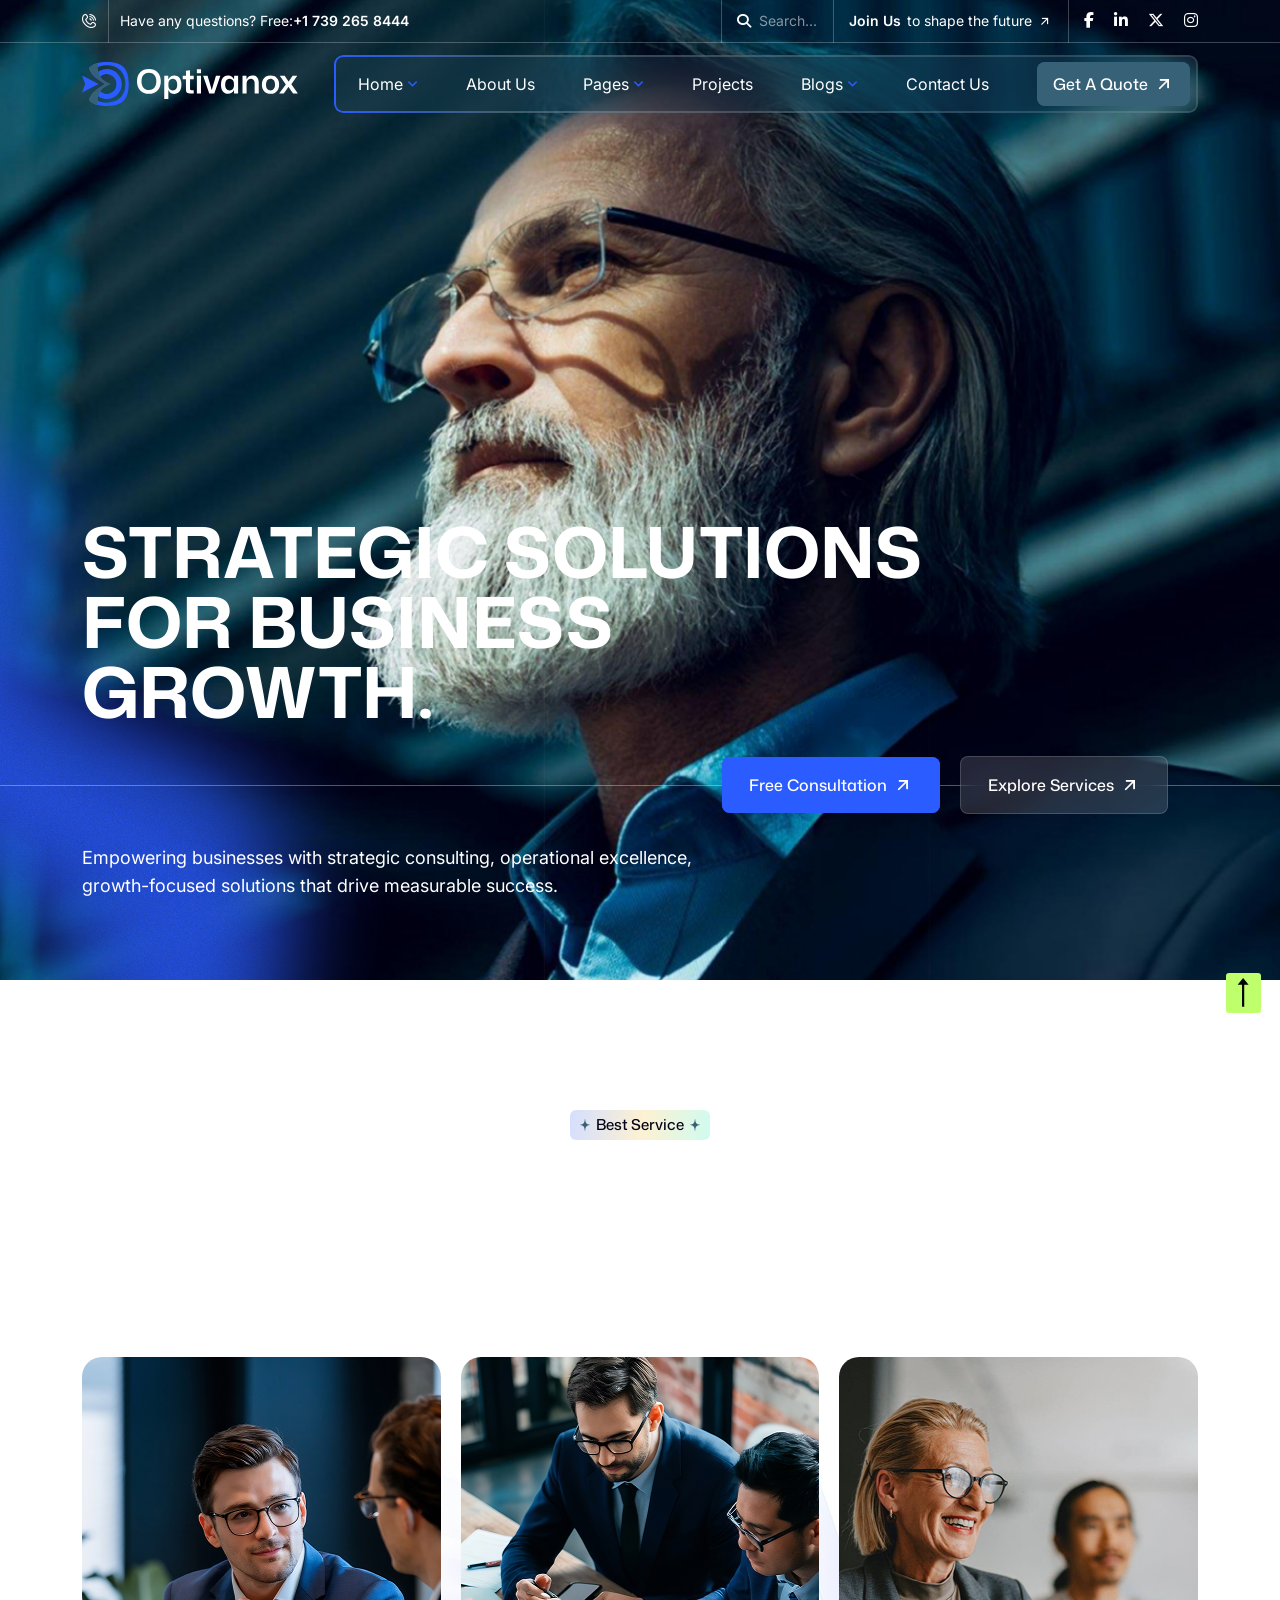
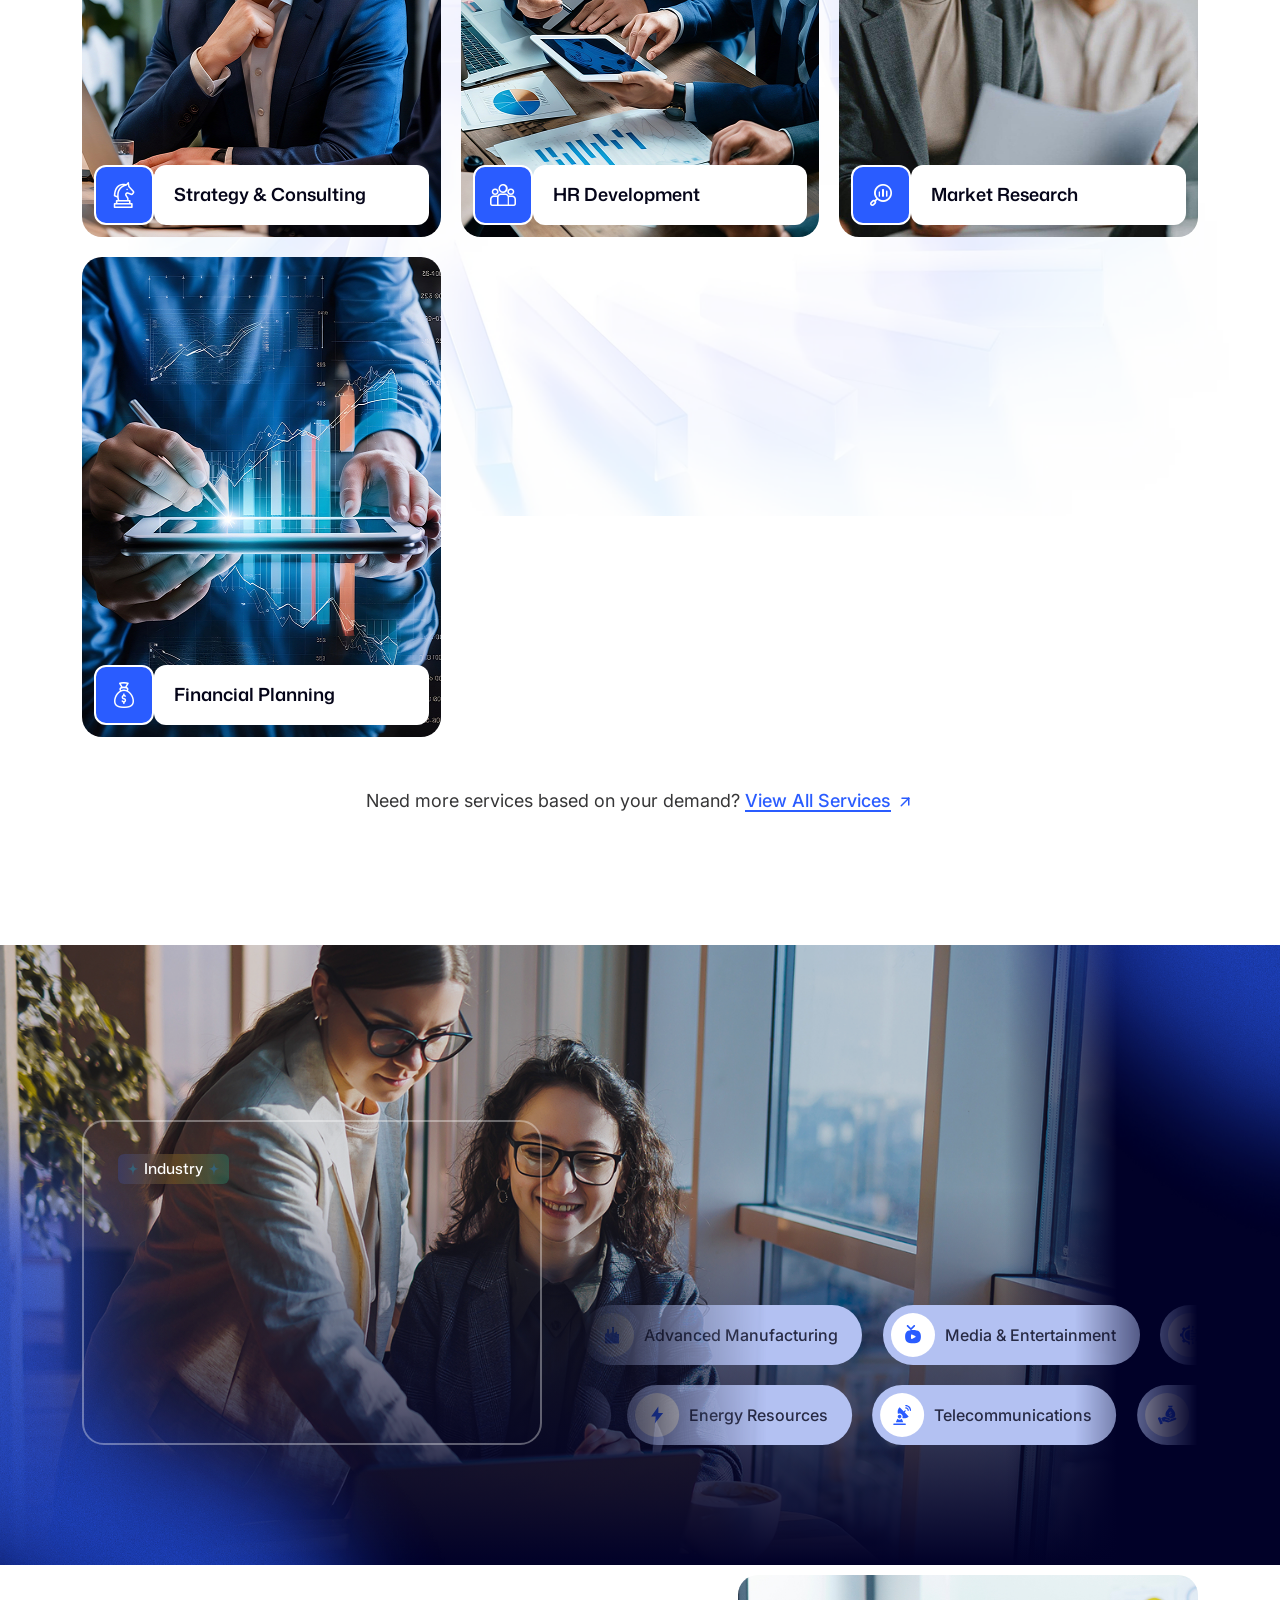
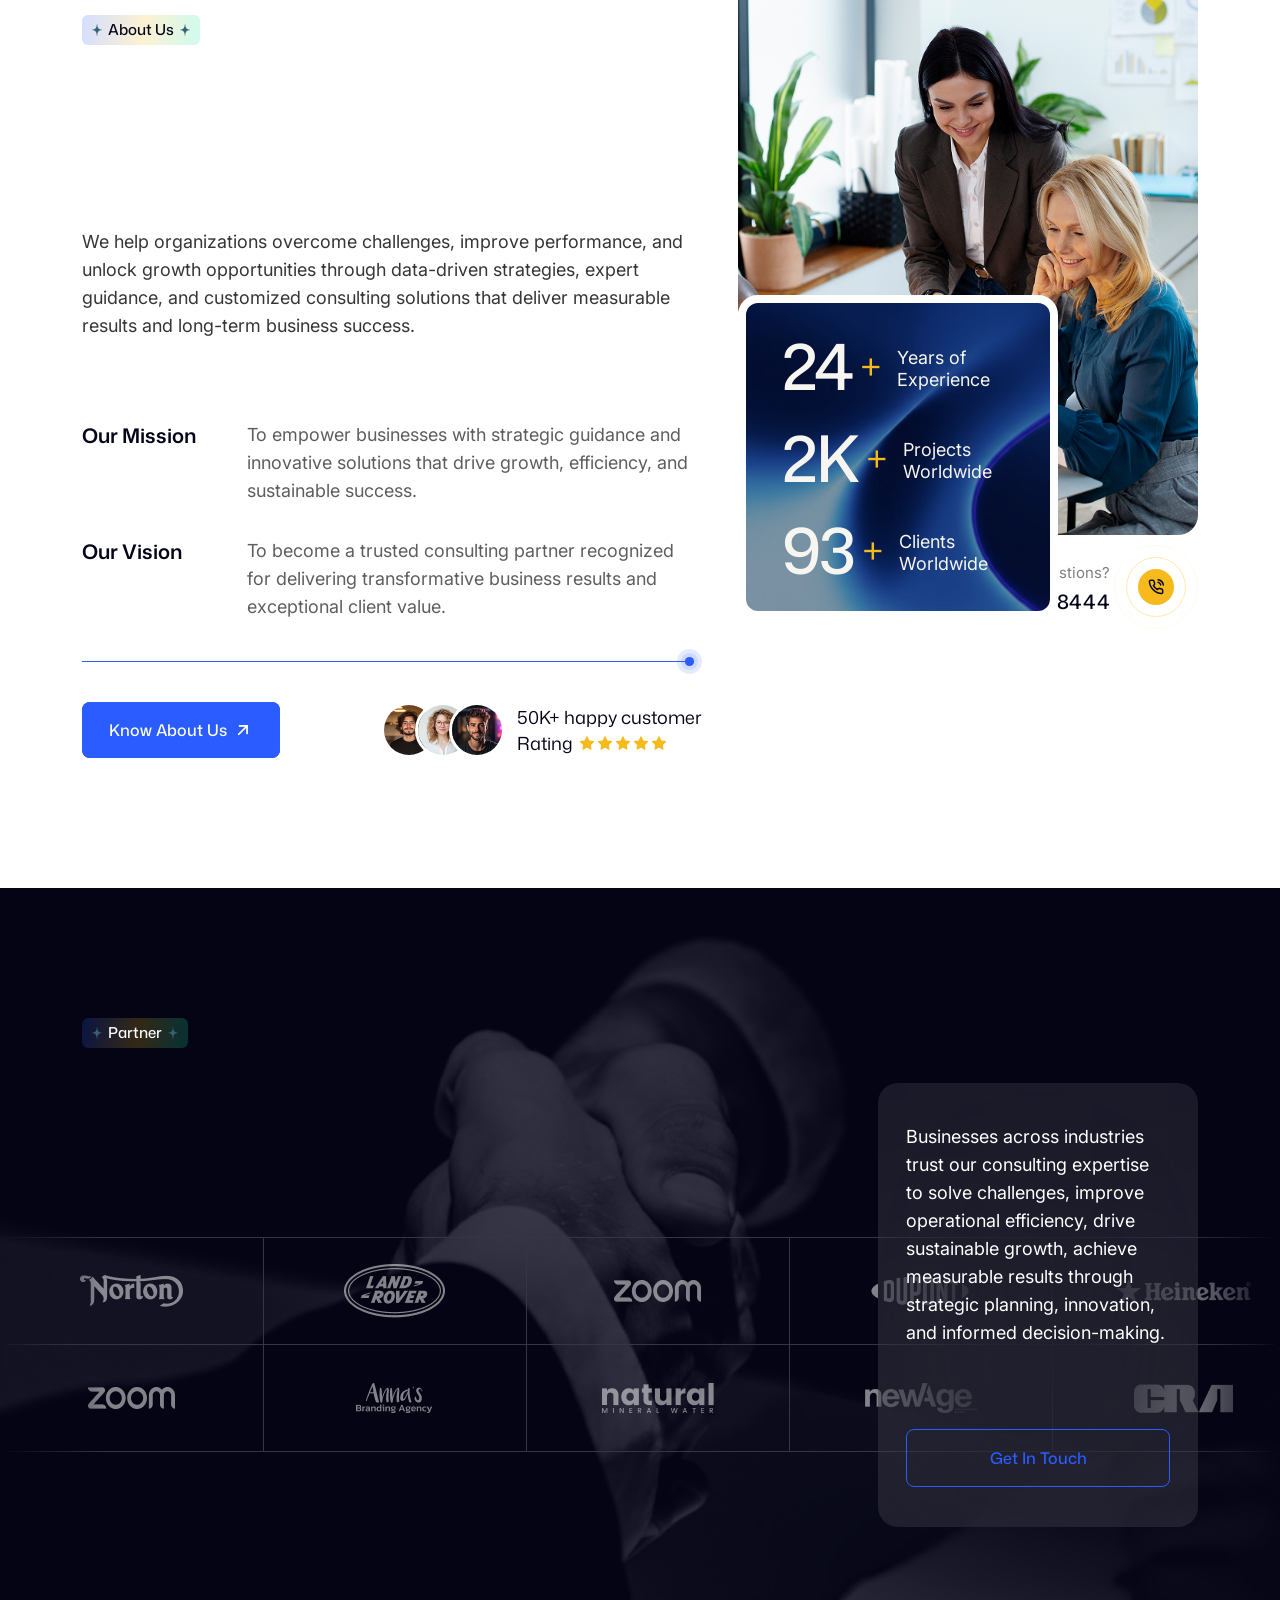
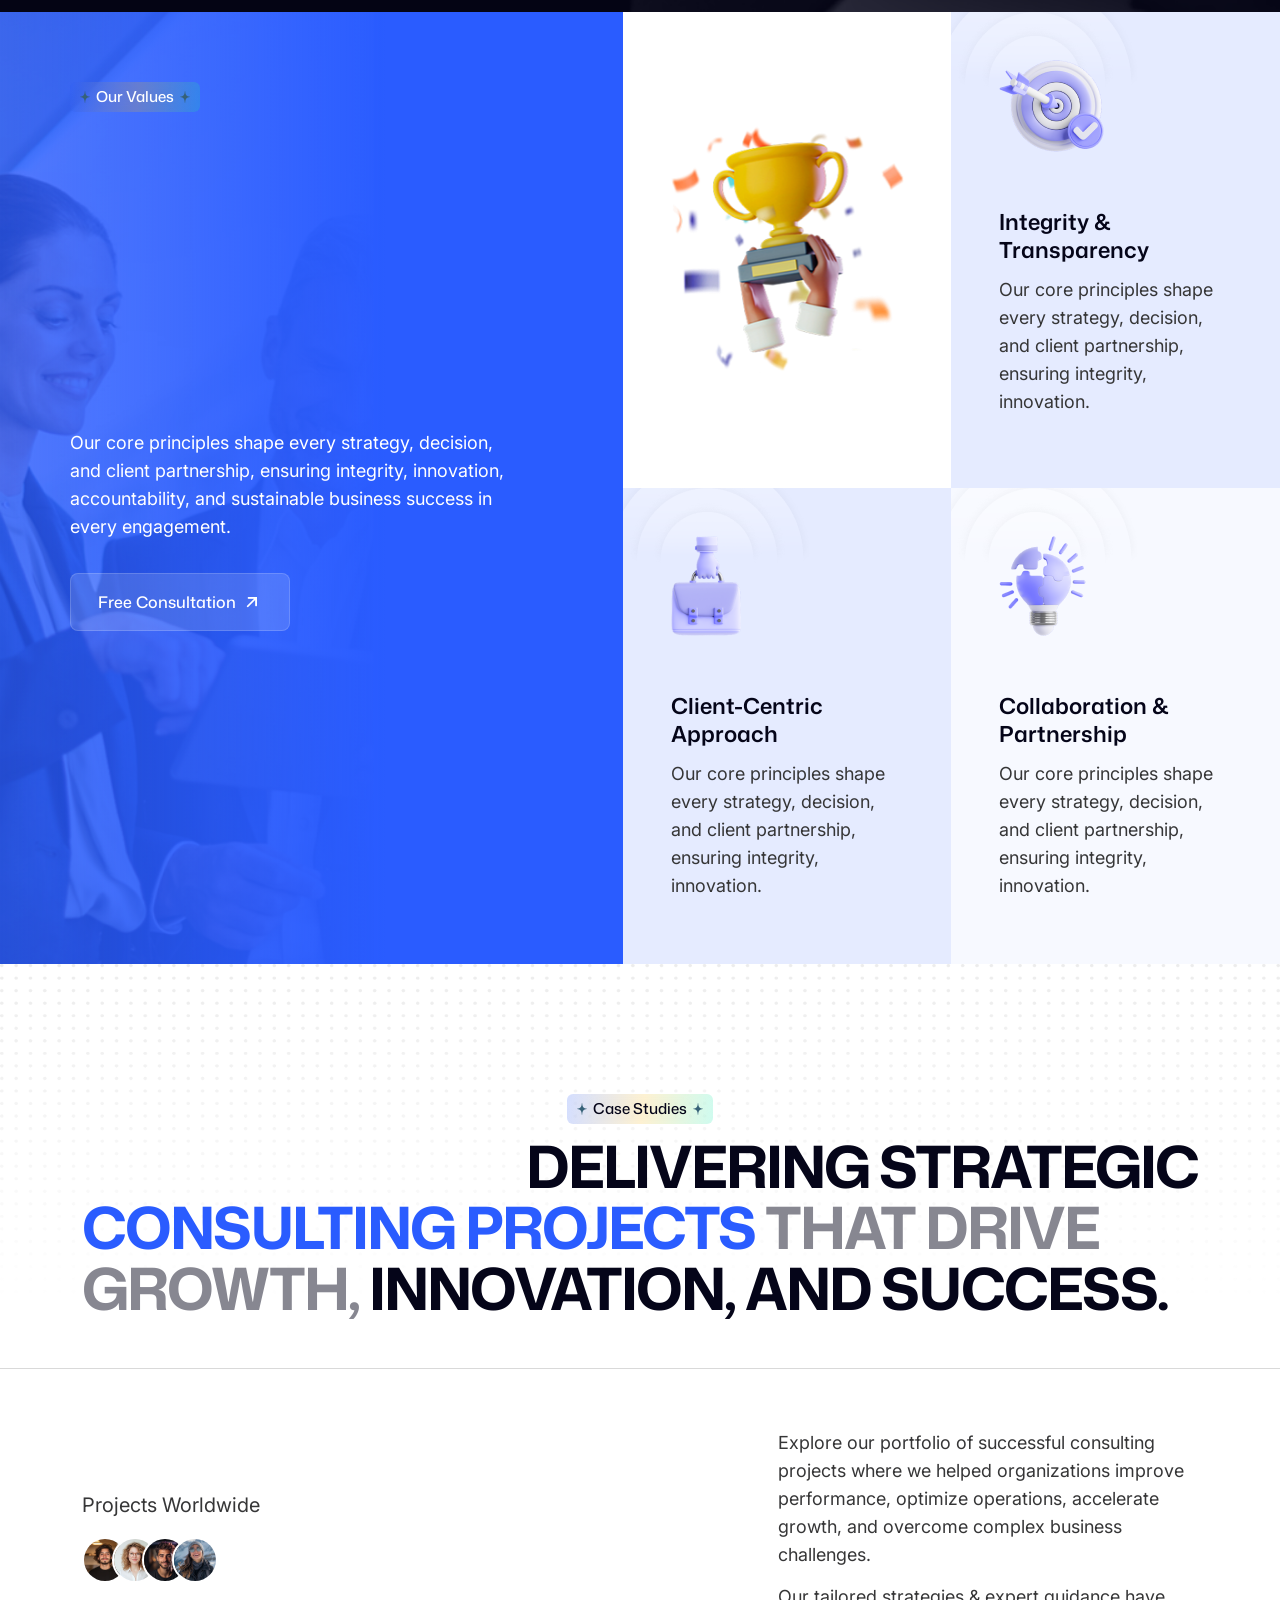
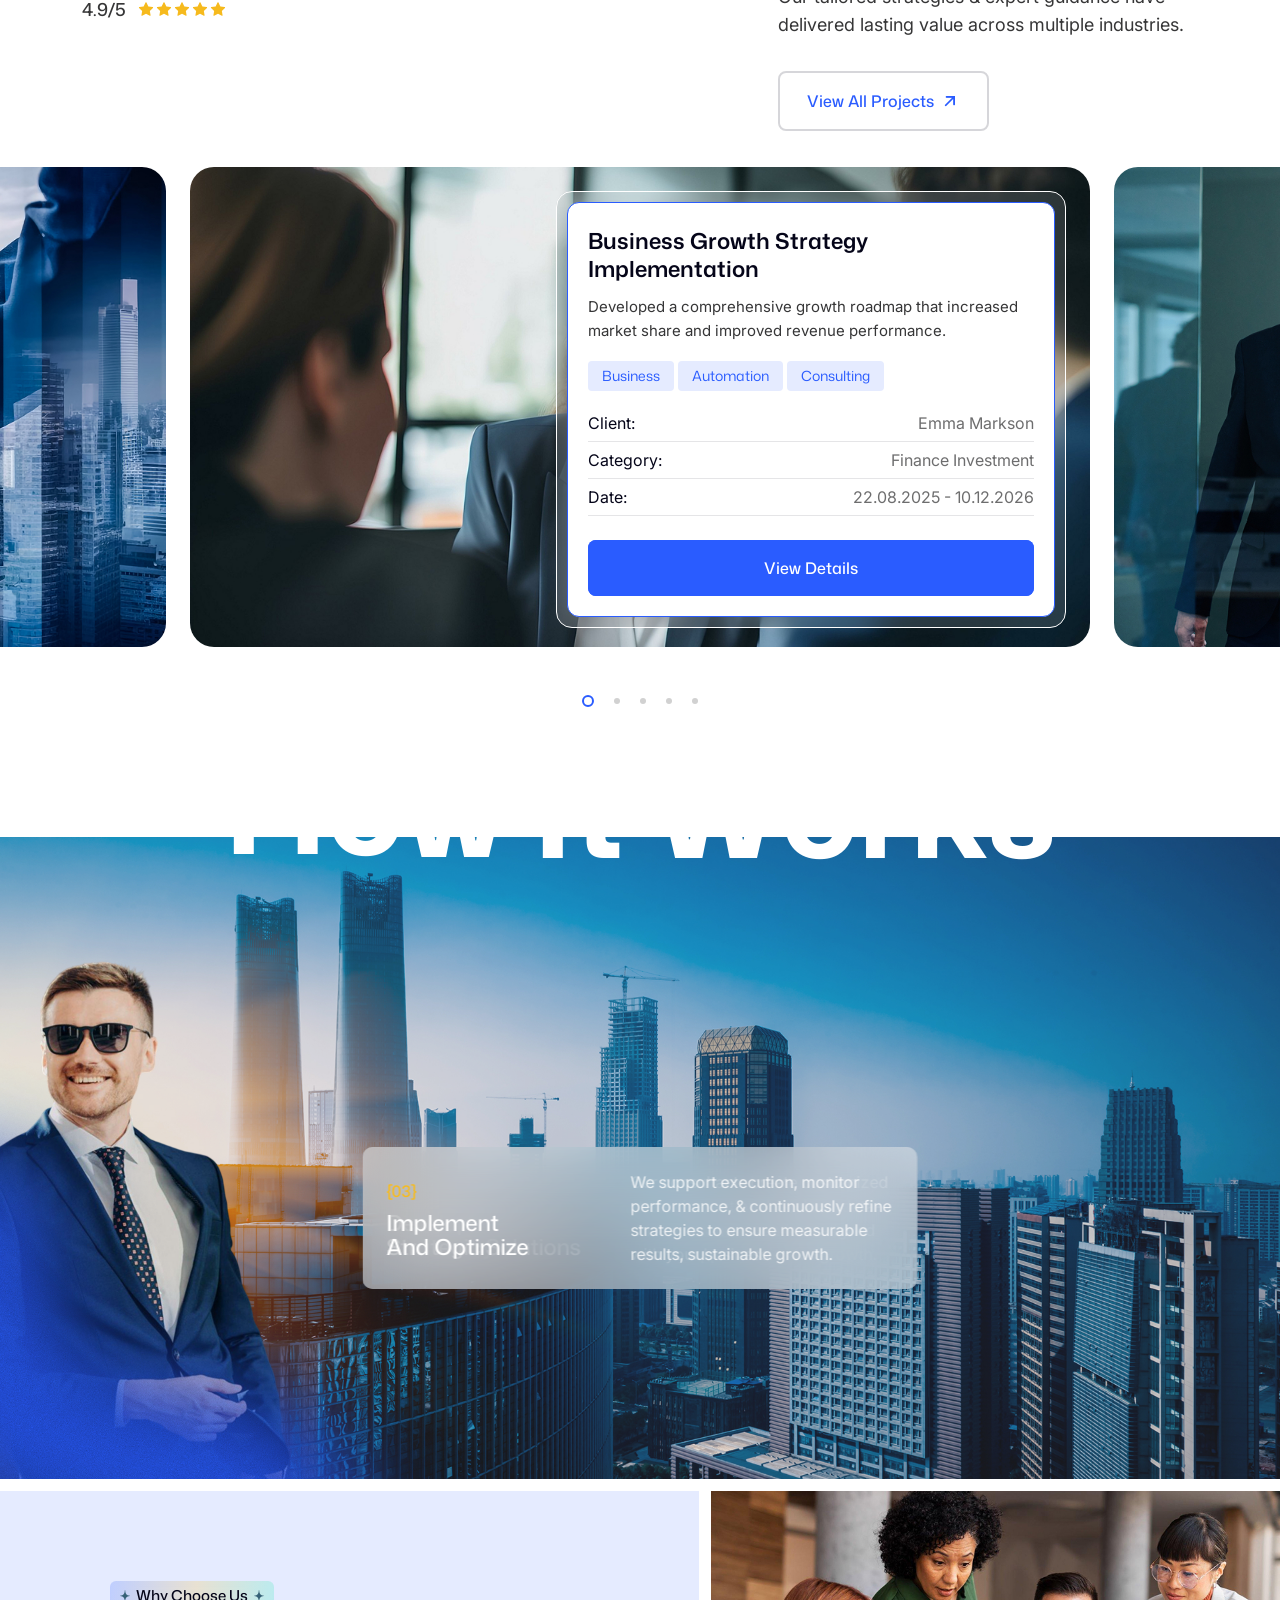
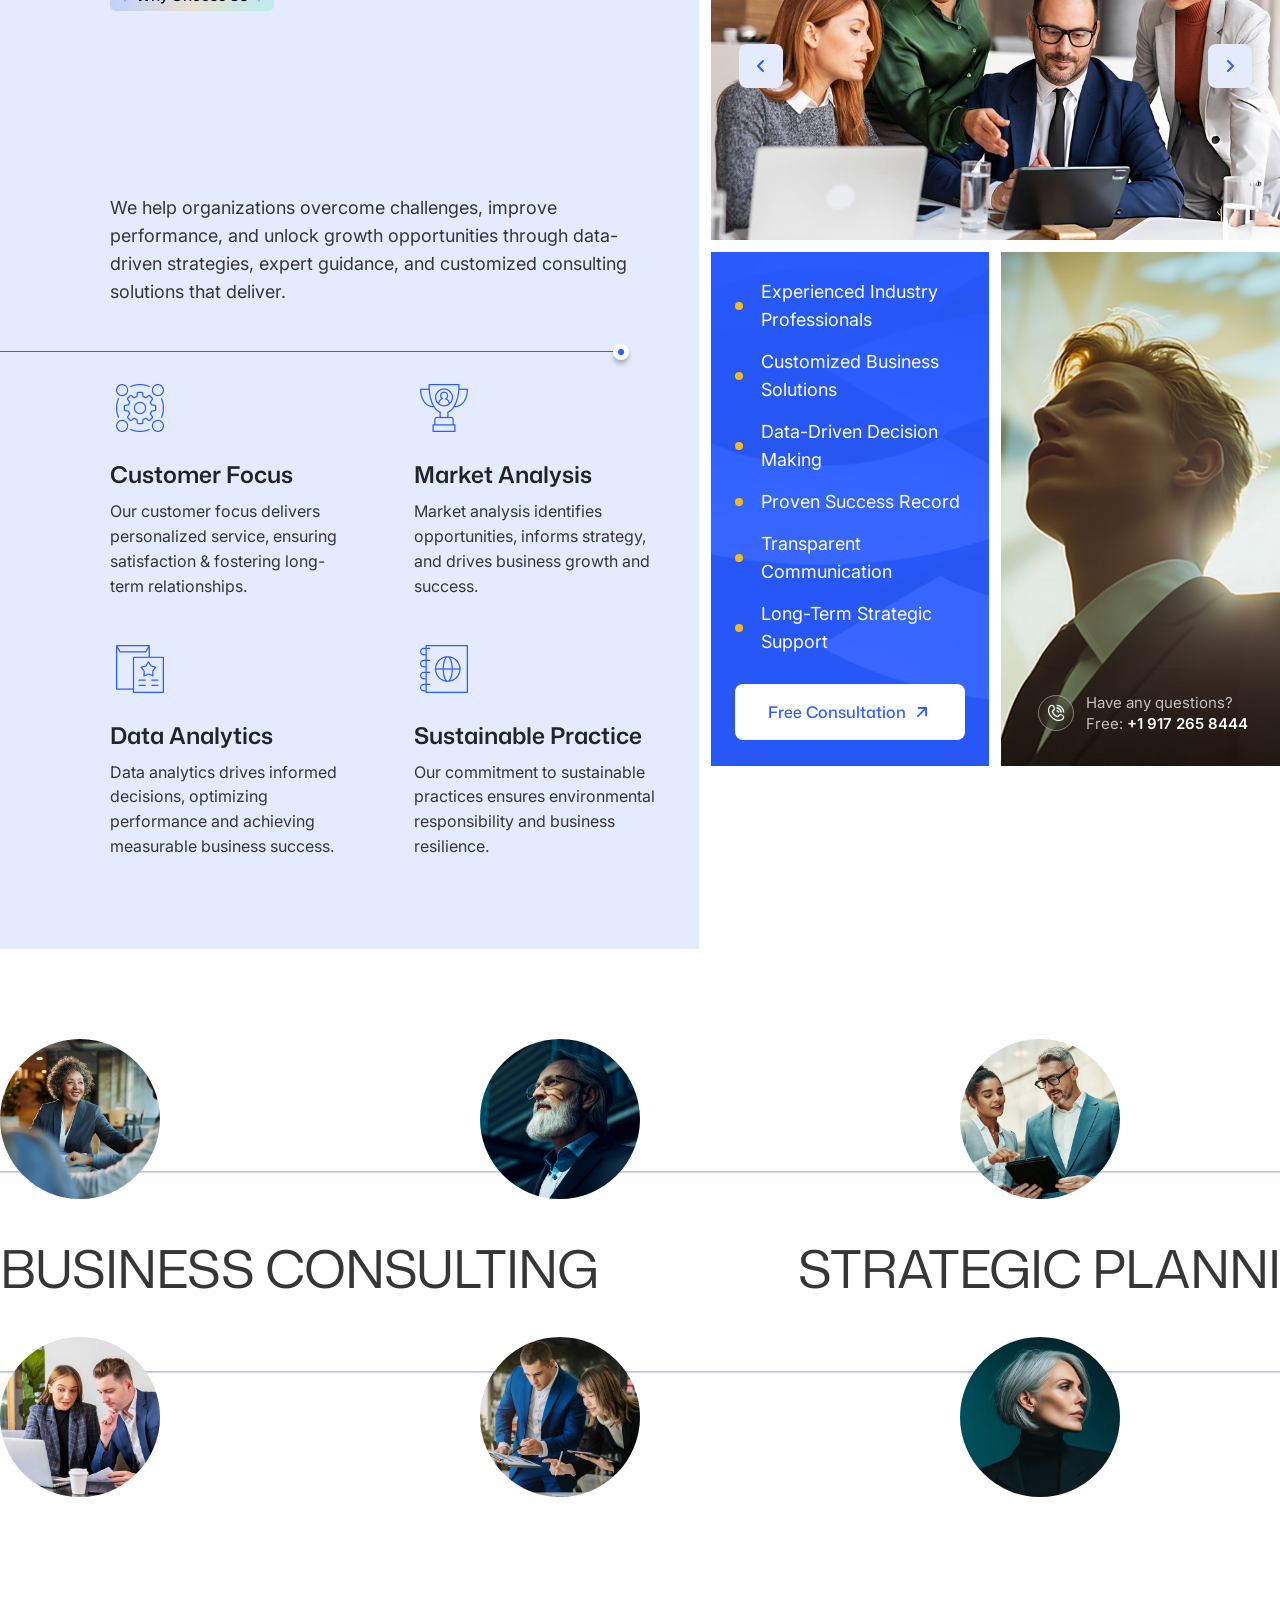
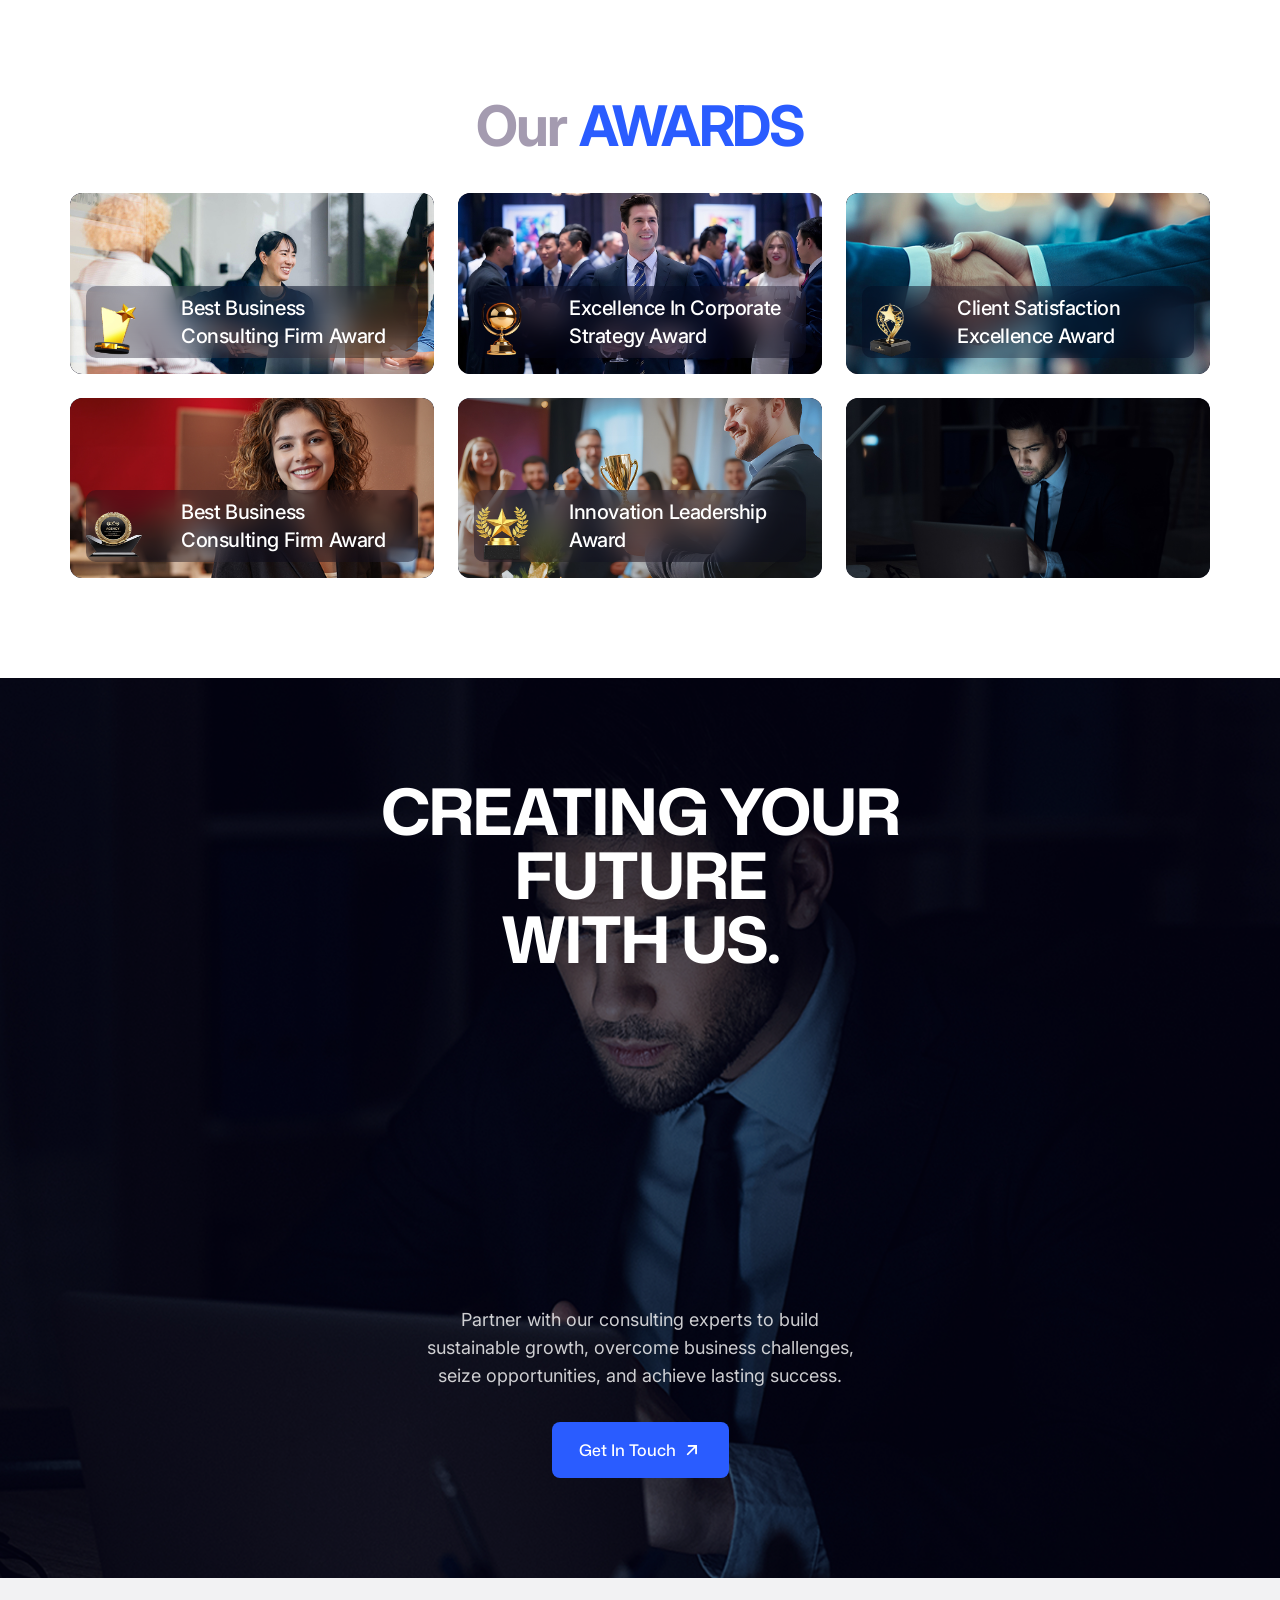
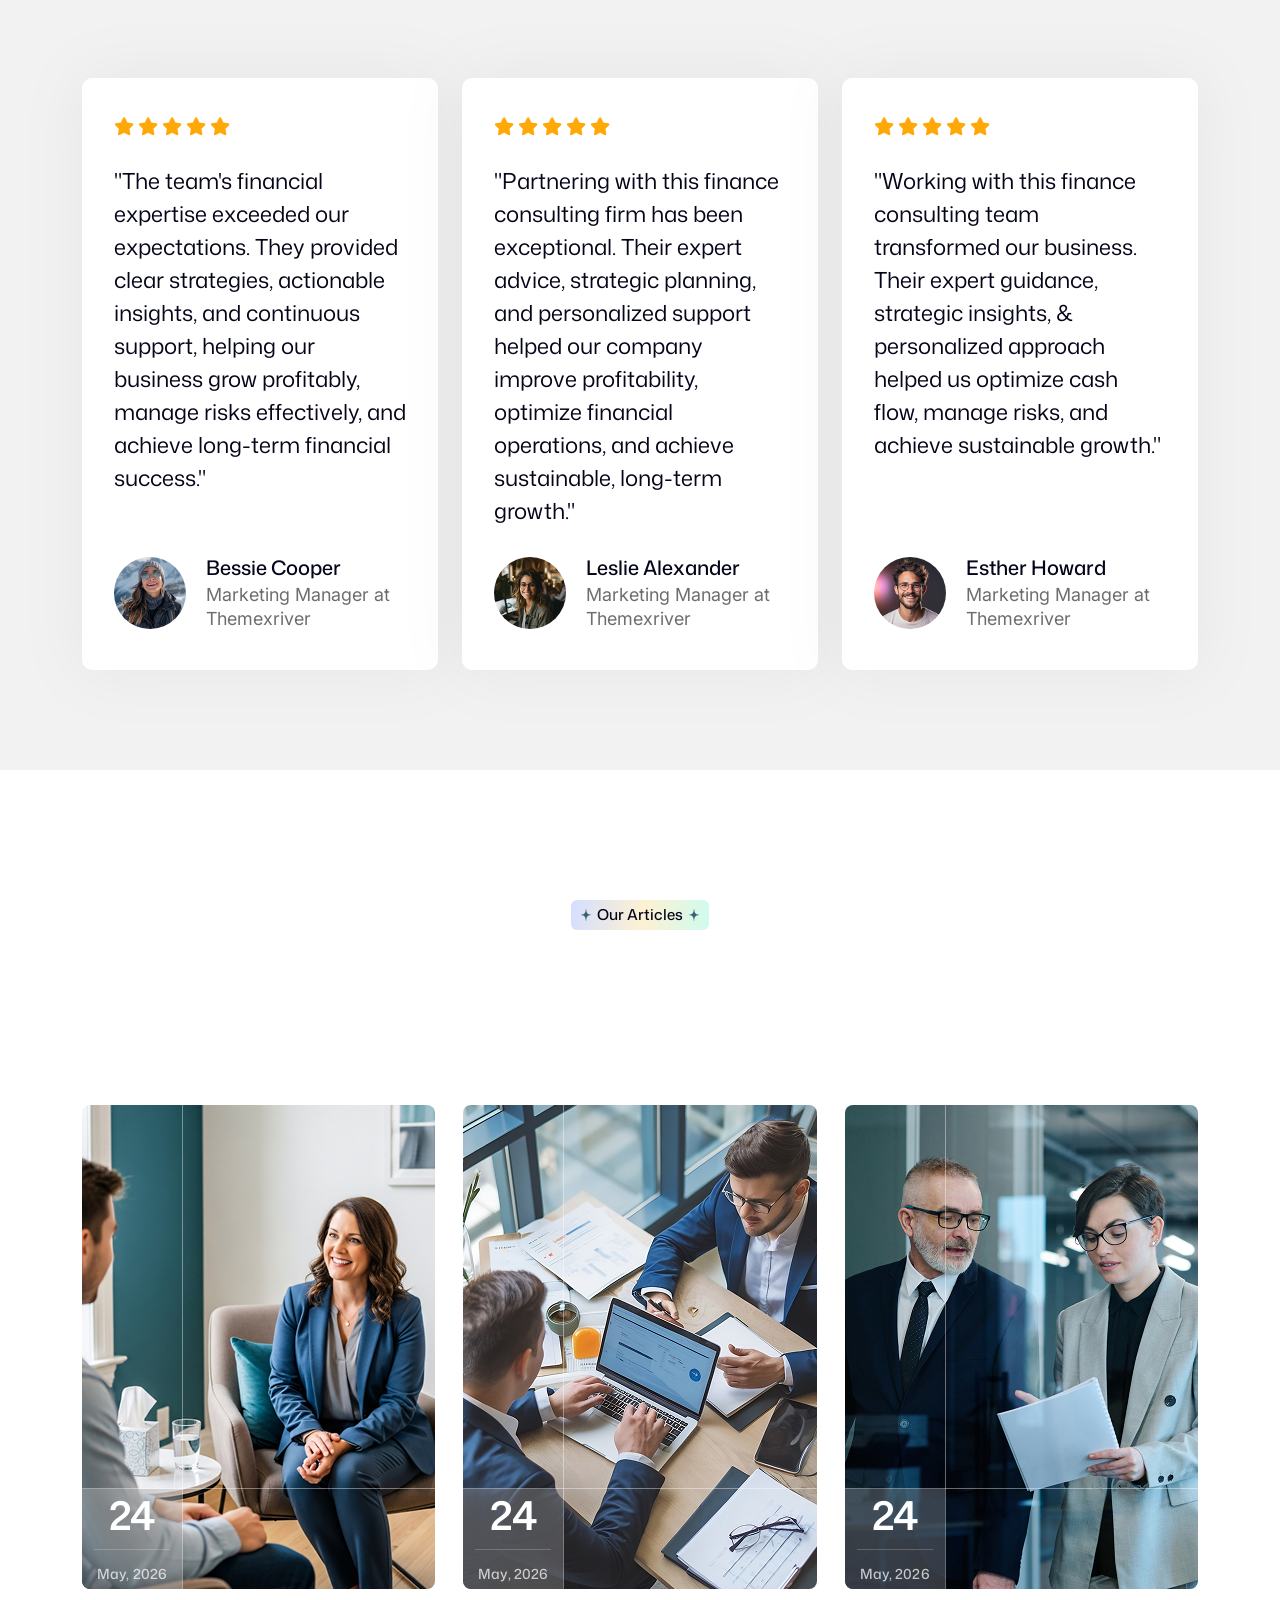
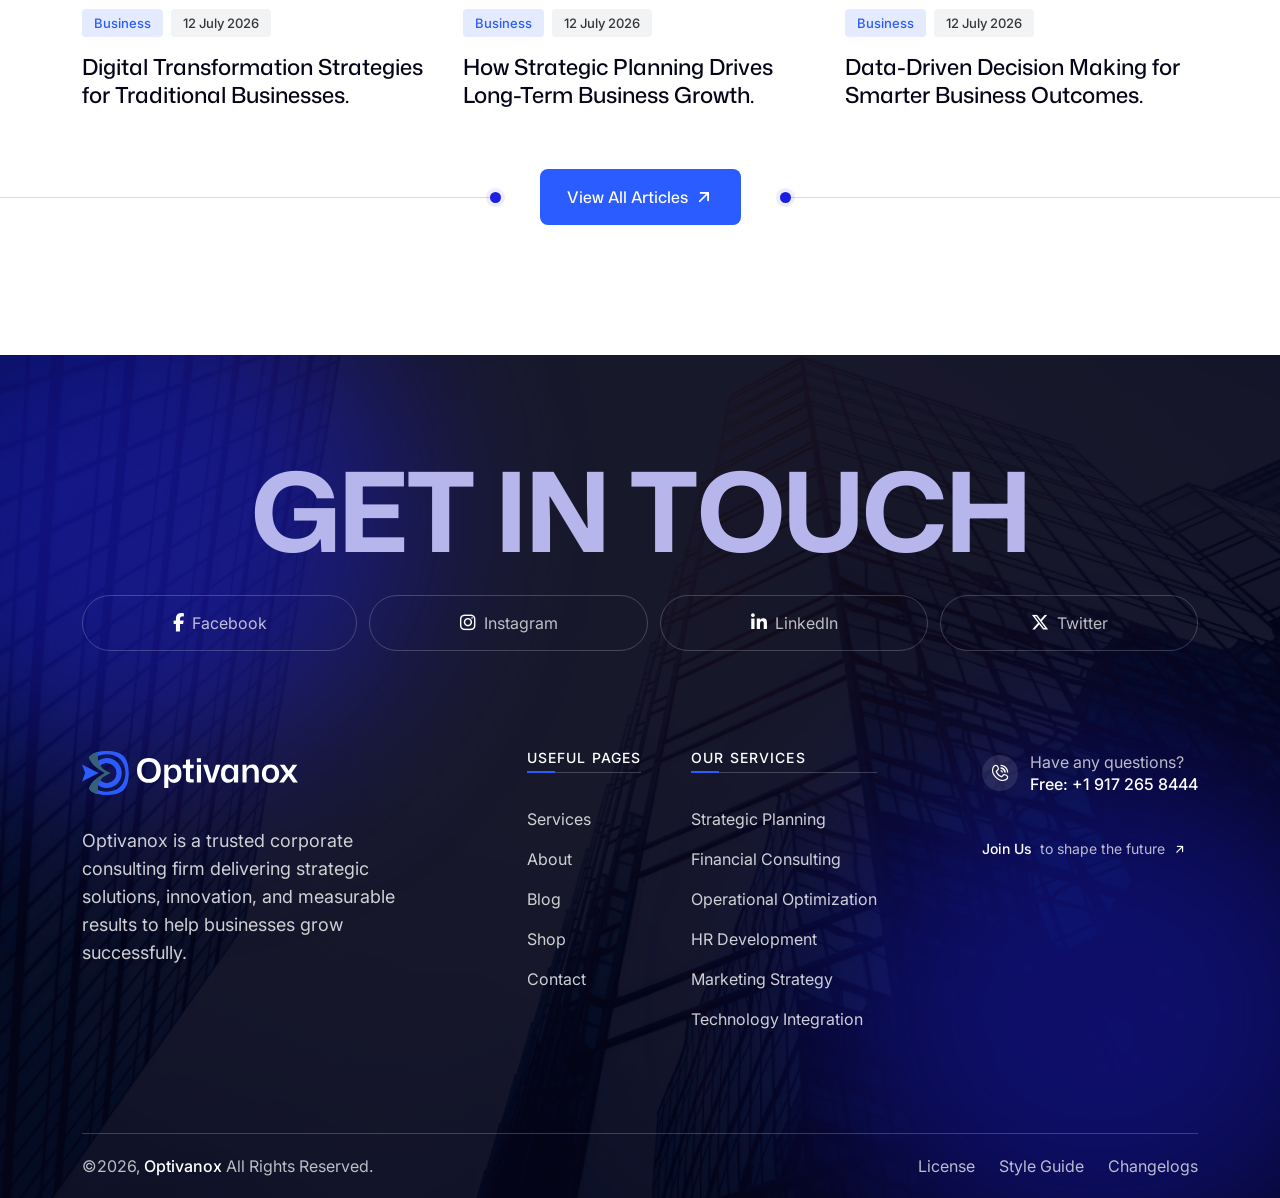
<file: index-2.html>
<!Doctype html>
<html class="no-js" lang="zxx">
    
    <head>
        <meta charset="utf-8">
        <meta http-equiv="x-ua-compatible" content="ie=edge">
        <title>Optivanox - Business Consulting WordPress Theme</title>
        <meta name="description" content="">
        <meta name="viewport" content="width=device-width, initial-scale=1">
		<link rel="shortcut icon" type="image/x-icon" href="assets/img/favicon.png">
        <!-- Place favicon.ico in the root directory -->


		<!-- all-CSS-link-here -->
        <link rel="stylesheet" href="assets/css/bootstrap.min.css">
        <link rel="stylesheet" href="assets/css/swiper-bundle.min.css">
        <link rel="stylesheet" href="assets/css/all.min.css">
        <link rel="stylesheet" href="assets/css/odometer.min.css">
        <link rel="stylesheet" href="assets/css/nice-select.css">
        <link rel="stylesheet" href="assets/css/animate.css">
        <link rel="stylesheet" href="assets/css/magnific-popup.css">
        <link rel="stylesheet" href="assets/css/flaticon_optivanox.css">
        <link rel="stylesheet" href="assets/css/main.css">
    </head>

    <body class="on-home-2" >

            
        <div class="on-home-2-wrapper ">

            <!-- start preloader -->
            <div class="on-preloader-1">
                <div class="on-preloader-1-curtain">
                    <span></span>
                    <span></span>
                    <span></span>
                    <span></span>
                    <span></span>
                </div>
                <div class="on-preloader-1-inner">
                    <div class="logo-elm">
                        <img src="assets/img/logo/logo-2.svg" alt="">
                    </div>
                </div>
                <div class="on-preloader-1-bottom" role="status" aria-label="Loading Optivanox">
                    <div class="bar-elm"><span></span></div>
                    <div class="meta-elm">
                        <span class="label-elm">Business Consulting</span>
                        <span class="count-elm"><span class="num-elm">000</span><sup>%</sup></span>
                    </div>
                </div>
            </div>
            <!-- end preloader -->


            <!-- header-start -->
            <header class="on-header-2-area">

                <!-- top -->
                <div class="on-header-2-top">
                    <div class="container on-container-1">
                        <div class="on-header-1-top-flex">
                            <div class="on-header-1-top-phone">
                                <p class="text-elm on-p-1">
                                    <i class="flaticon-telephone flaticon"></i>
                                    Have any questions? Free: <a href="#">+1 739 265 8444</a>
                                </p>
                            </div>

                            <div class="on-header-1-top-right">
                                <button class="on-header-1-top-search on-p-1 search_btn_toggle">
                                    <i class="fa-solid fa-magnifying-glass"></i>
                                    Search...
                                </button>
                                <p class="on-header-1-top-join on-p-1">
                                    <span>Join Us</span>
                                    to shape the future
                                    <i class="flaticon-up-right-arrow flaticon" ></i>
                                </p>
                                <div class="on-header-1-top-social">
                                    <a href="#" class="link-elm ot-p-1">
                                        <i class="fa-brands fa-facebook-f"></i>
                                    </a>
                                    <a href="#" class="link-elm ot-p-1">
                                        <i class="fa-brands fa-linkedin-in"></i>
                                    </a>
                                    <a href="#" class="link-elm ot-p-1">
                                        <i class="fa-brands fa-x-twitter"></i>
                                    </a>
                                    <a href="#" class="link-elm ot-p-1">
                                        <i class="fa-brands fa-instagram"></i>
                                    </a>
                                </div>
                            </div>
                        </div>
                    </div>
                </div>
                <div class="container on-container-1">
                    <div class="on-header-2-bottom">
                        <!-- logo -->
                        <div class="on-header-1-logo">
                            <a href="index-2.html">
                                <img src="assets/img/logo/logo-2.svg" alt="">
                            </a>
                        </div>
                        <div class="menu-x-action">
                            <!-- menu -->
                            <div class="on-header-2-menu d-xl-block d-none">
                                <nav class="on-main-navigation">
                                    <ul id="main-nav" class="nav navbar-nav">
                                    
                                        <li class="dropdown">
                                            <a href="#">
                                                Home
                                            </a>
                                            <ul class="dropdown-menu clearfix">
                                                <li><a href="index.html">Home O1</a></li>
                                                <li><a href="index-2.html">Home 02</a></li>
                                                <li><a href="index-3.html">Home 03</a></li>
                                            </ul>
                                        </li>
                                
                                        <li>
                                            <a href="services.html">
                                                About Us
                                            </a>
                                        </li>
                                
                                        <li class="dropdown">
                                            <a href="#">
                                                Pages
                                            </a>
                                            <ul class="dropdown-menu clearfix">
                                
                                                <li class="dropdown">
                                                    <a href="team.html">Team</a>
                                                    <ul class="dropdown-menu clearfix">
                                                        <li><a href="team.html">Team One</a></li>
                                                        <li><a href="team-2.html">team two</a></li>
                                                        <li><a href="team-3.html">team three</a></li>
                                                        <li><a href="team-4.html">team four</a></li>
                                                        <li><a href="team-details.html">team details</a></li>
                                                    </ul>
                                                </li>
                                
                                                <li class="dropdown">
                                                    <a href="career-page.html">Career page</a>
                                                    <ul class="dropdown-menu clearfix">
                                                        <li><a href="career-page.html">Career page</a></li>
                                                        <li><a href="career-single.html">Career single</a></li>
                                                    </ul>
                                                </li>
                                
                                                <li><a href="price.html">Price Page</a></li>
                                                <li><a href="choose-us.html">Choose Us</a></li>
                                                <li><a href="testimonial.html">Testimonial</a></li>
                                                <li><a href="work-process.html">Work Process</a></li>
                                                <li><a href="faqs.html">FAQs Page</a></li>
                                                <li><a href="404.html">404</a></li>
                                
                                            </ul>
                                        </li>
                                
                                        <li>
                                            <a href="services.html">
                                                Projects
                                            </a>
                                        </li>

                                        <li class="dropdown">
                                            <a href="#">
                                                Blogs
                                            </a>
                                            <ul class="dropdown-menu clearfix">
                                                <li><a href="#">Blog Standard</a></li>
                                                <li><a href="#">Blog Details</a></li>
                                            </ul>
                                        </li>

                                        <li>
                                            <a href="#">
                                                Contact Us
                                            </a>
                                        </li>

                                    </ul>
                                </nav>
                            </div>
                            <!-- action-link -->
                            <div class="on-header-2-action-link">
                                <!-- primary-btn -->
                                <a href="#" aria-label="name" class="on-pr-btn-3">
                                    <span class="text">
                                        Get A Quote
                                    </span>
                                    <span class="icon">
                                        <i class="flaticon-up-right-arrow flaticon"></i>
                                    </span>
                                    <div class="btn-bg-clr">
                                        <span></span>
                                        <span></span>
                                        <span></span>
                                        <span></span>
                                    </div>
                                </a>

                                <!-- offcanvas-btn -->
                                <button type="button" aria-label="name" class="ot-offcanvas-btn-1 offcanvas_toggle">
                                    <img src="assets/img/vector/grid.svg" alt="">
                                </button>
                            </div>
                        </div>
                    </div>
                </div>
            </header>
            <!-- header-end -->

            <!-- hero-start -->
            <section class="on-hero-2-area wa-fix">
                <!-- slider -->
                <div class="on-hero-2-slider">
                    <div class="swiper-wrapper">
                        <div class="swiper-slide">
                            <div class="on-hero-2-item wa-p-relative">
                                <div class="bg-img wa-fix wa-img-cover">
                                    <img src="assets/img/hero/h2-img-1.jpg" alt="">
                                </div>
                                <div class="bg-clr">
                                    <img src="assets/img/hero/h2-clr-shape.png" alt="">
                                </div>
                                <div class="container on-container-1">
                                    <div class="on-hero-2-content">
                                        <h2 class="on-h-1 on-hero-2-title">Strategic Solutions For Business Growth.</h2>
                                        <div class="on-hero-2-content-btn wa-p-relative">
                                            <!-- primary-btn -->
                                            <a href="#" aria-label="name" class="on-pr-btn-3">
                                                <span class="text">
                                                    Free Consultation
                                                </span>
                                                <span class="icon">
                                                    <i class="flaticon-up-right-arrow flaticon"></i>
                                                </span>
                                                <div class="btn-bg-clr">
                                                    <span></span>
                                                    <span></span>
                                                    <span></span>
                                                    <span></span>
                                                </div>
                                            </a>
                                            <a href="#" aria-label="name" class="on-pr-btn-3 has-v2">
                                                <span class="text">
                                                    Explore Services
                                                </span>
                                                <span class="icon">
                                                    <i class="flaticon-up-right-arrow flaticon"></i>
                                                </span>
                                                <div class="btn-bg-clr">
                                                    <span></span>
                                                    <span></span>
                                                    <span></span>
                                                    <span></span>
                                                </div>
                                            </a>

                                            <div class="on-hero-2-content-btn-line">
                                                <div class="dot-shape">
                                                    <span></span>
                                                    <span></span>
                                                </div>
                                                <div class="dot-shape">
                                                    <span></span>
                                                    <span></span>
                                                </div>
                                            </div>
                                        </div>
                                        <p class="on-p-1 on-hero-2-disc">Empowering businesses with strategic consulting, operational excellence, growth-focused solutions that drive measurable success.</p>
                                    </div>
                                </div>
                            </div>
                        </div>
                        <div class="swiper-slide">
                            <div class="on-hero-2-item wa-p-relative">
                                <div class="bg-img wa-fix wa-img-cover">
                                    <img src="assets/img/hero/h2-img-2.jpg" alt="">
                                </div>
                                <div class="bg-clr">
                                    <img src="assets/img/hero/h2-clr-shape.png" alt="">
                                </div>
                                <div class="container on-container-1">
                                    <div class="on-hero-2-content">
                                        <h2 class="on-h-1 on-hero-2-title">Strategic Solutions For Business Growth.</h2>
                                        <div class="on-hero-2-content-btn wa-p-relative">
                                            <!-- primary-btn -->
                                            <a href="#" aria-label="name" class="on-pr-btn-3">
                                                <span class="text">
                                                    Free Consultation
                                                </span>
                                                <span class="icon">
                                                    <i class="flaticon-up-right-arrow flaticon"></i>
                                                </span>
                                                <div class="btn-bg-clr">
                                                    <span></span>
                                                    <span></span>
                                                    <span></span>
                                                    <span></span>
                                                </div>
                                            </a>
                                            <a href="#" aria-label="name" class="on-pr-btn-3 has-v2">
                                                <span class="text">
                                                    Explore Services
                                                </span>
                                                <span class="icon">
                                                    <i class="flaticon-up-right-arrow flaticon"></i>
                                                </span>
                                                <div class="btn-bg-clr">
                                                    <span></span>
                                                    <span></span>
                                                    <span></span>
                                                    <span></span>
                                                </div>
                                            </a>

                                            <div class="on-hero-2-content-btn-line">
                                                <div class="dot-shape">
                                                    <span></span>
                                                    <span></span>
                                                </div>
                                                <div class="dot-shape">
                                                    <span></span>
                                                    <span></span>
                                                </div>
                                            </div>
                                        </div>
                                        <p class="on-p-1 on-hero-2-disc">Empowering businesses with strategic consulting, operational excellence, growth-focused solutions that drive measurable success.</p>
                                    </div>
                                </div>
                            </div>
                        </div>
                        <div class="swiper-slide">
                            <div class="on-hero-2-item wa-p-relative">
                                <div class="bg-img wa-fix wa-img-cover">
                                    <img src="assets/img/hero/h2-img-3.jpg" alt="">
                                </div>
                                <div class="bg-clr">
                                    <img src="assets/img/hero/h2-clr-shape.png" alt="">
                                </div>
                                <div class="container on-container-1">
                                    <div class="on-hero-2-content">
                                        <h2 class="on-h-1 on-hero-2-title">Strategic Solutions For Business Growth.</h2>
                                        <div class="on-hero-2-content-btn wa-p-relative">
                                            <!-- primary-btn -->
                                            <a href="#" aria-label="name" class="on-pr-btn-3">
                                                <span class="text">
                                                    Free Consultation
                                                </span>
                                                <span class="icon">
                                                    <i class="flaticon-up-right-arrow flaticon"></i>
                                                </span>
                                                <div class="btn-bg-clr">
                                                    <span></span>
                                                    <span></span>
                                                    <span></span>
                                                    <span></span>
                                                </div>
                                            </a>
                                            <a href="#" aria-label="name" class="on-pr-btn-3 has-v2">
                                                <span class="text">
                                                    Explore Services
                                                </span>
                                                <span class="icon">
                                                    <i class="flaticon-up-right-arrow flaticon"></i>
                                                </span>
                                                <div class="btn-bg-clr">
                                                    <span></span>
                                                    <span></span>
                                                    <span></span>
                                                    <span></span>
                                                </div>
                                            </a>

                                            <div class="on-hero-2-content-btn-line">
                                                <div class="dot-shape">
                                                    <span></span>
                                                    <span></span>
                                                </div>
                                                <div class="dot-shape">
                                                    <span></span>
                                                    <span></span>
                                                </div>
                                            </div>
                                        </div>
                                        <p class="on-p-1 on-hero-2-disc">Empowering businesses with strategic consulting, operational excellence, growth-focused solutions that drive measurable success.</p>
                                    </div>
                                </div>
                            </div>
                        </div>
                        <div class="swiper-slide">
                            <div class="on-hero-2-item wa-p-relative">
                                <div class="bg-img wa-fix wa-img-cover">
                                    <img src="assets/img/hero/h2-img-4.jpg" alt="">
                                </div>
                                <div class="bg-clr">
                                    <img src="assets/img/hero/h2-clr-shape.png" alt="">
                                </div>
                                <div class="container on-container-1">
                                    <div class="on-hero-2-content">
                                        <h2 class="on-h-1 on-hero-2-title">Strategic Solutions For Business Growth.</h2>
                                        <div class="on-hero-2-content-btn wa-p-relative">
                                            <!-- primary-btn -->
                                            <a href="#" aria-label="name" class="on-pr-btn-3">
                                                <span class="text">
                                                    Free Consultation
                                                </span>
                                                <span class="icon">
                                                    <i class="flaticon-up-right-arrow flaticon"></i>
                                                </span>
                                                <div class="btn-bg-clr">
                                                    <span></span>
                                                    <span></span>
                                                    <span></span>
                                                    <span></span>
                                                </div>
                                            </a>
                                            <a href="#" aria-label="name" class="on-pr-btn-3 has-v2">
                                                <span class="text">
                                                    Explore Services
                                                </span>
                                                <span class="icon">
                                                    <i class="flaticon-up-right-arrow flaticon"></i>
                                                </span>
                                                <div class="btn-bg-clr">
                                                    <span></span>
                                                    <span></span>
                                                    <span></span>
                                                    <span></span>
                                                </div>
                                            </a>

                                            <div class="on-hero-2-content-btn-line">
                                                <div class="dot-shape">
                                                    <span></span>
                                                    <span></span>
                                                </div>
                                                <div class="dot-shape">
                                                    <span></span>
                                                    <span></span>
                                                </div>
                                            </div>
                                        </div>
                                        <p class="on-p-1 on-hero-2-disc">Empowering businesses with strategic consulting, operational excellence, growth-focused solutions that drive measurable success.</p>
                                    </div>
                                </div>
                            </div>
                        </div>
                    </div>
                </div>
            </section>
            <!-- hero-end -->

            <!-- services-start -->
            <section class="on-services-2-area wa-p-relative pt-130 pb-130">
                <div class="on-services-2-bg-shape wa-fix">
                    <img src="assets/img/services/s2-sec-bg.png" alt="">
                </div>
                <div class="container on-container-1">
                    <div class="on-services-2-trigger-height">
                        <div class="on-services-2-trigger-pin">
                            <!-- section-title -->
                            <div class="on-services-2-sec-title text-center mb-50">
                                <h4 class="on-subtitle-2">
                                    <svg width="10" height="12" viewBox="0 0 10 12" fill="none" xmlns="http://www.w3.org/2000/svg">
                                        <path d="M9.90287 6.11298C6.26062 6.71016 5.61311 7.46873 5.12748 11.8911C5.11129 12.0363 4.90085 12.0363 4.88466 11.8911C4.39903 7.46873 3.75152 6.72629 0.109267 6.11298C-0.0364225 6.09684 -0.0364225 5.88702 0.109267 5.87088C3.75152 5.27371 4.39903 4.53127 4.88466 0.108944C4.90085 -0.0363147 5.11129 -0.0363147 5.12748 0.108944C5.61311 4.53127 6.26062 5.25757 9.90287 5.87088C10.0324 5.88702 10.0324 6.0807 9.90287 6.11298Z" fill="#366177"/>
                                    </svg>
                                    <span class="text">
                                        Best Service
                                    </span>
                                    <svg width="10" height="12" viewBox="0 0 10 12" fill="none" xmlns="http://www.w3.org/2000/svg">
                                        <path d="M9.90287 6.11298C6.26062 6.71016 5.61311 7.46873 5.12748 11.8911C5.11129 12.0363 4.90085 12.0363 4.88466 11.8911C4.39903 7.46873 3.75152 6.72629 0.109267 6.11298C-0.0364225 6.09684 -0.0364225 5.88702 0.109267 5.87088C3.75152 5.27371 4.39903 4.53127 4.88466 0.108944C4.90085 -0.0363147 5.11129 -0.0363147 5.12748 0.108944C5.61311 4.53127 6.26062 5.25757 9.90287 5.87088C10.0324 5.88702 10.0324 6.0807 9.90287 6.11298Z" fill="#366177"/>
                                    </svg>
                                </h4>
                                <h2 class="on-sec-title-2 wa_title_ani_1">
                                    We Offer Expert Consulting for <br> Strategic Growth and Operational <br> Excellence Solutions.
                                </h2>
                            </div>
                            <div class="on-services-2-wrap">
                                <div class="on-services-2-card wa-bg-default" data-background="assets/img/services/s2-img-1.jpg">
                                    <a href="#" class="btn-elm on-h-1">
                                        <span class="icon">
                                            <i class="flaticon-strategy flaticon"></i>
                                        </span>
                                        <span class="text">
                                            Strategy & Consulting
                                        </span>
                                    </a>
                                </div>
                                <div class="on-services-2-card wa-bg-default" data-background="assets/img/services/s2-img-2.jpg">
                                    <a href="#" class="btn-elm on-h-1">
                                        <span class="icon">
                                            <i class="flaticon-group flaticon"></i>
                                        </span>
                                        <span class="text">
                                            HR Development
                                        </span>
                                    </a>
                                </div>
                                <div class="on-services-2-card wa-bg-default" data-background="assets/img/services/s2-img-3.jpg">
                                    <a href="#" class="btn-elm on-h-1">
                                        <span class="icon">
                                            <i class="flaticon-market-research flaticon"></i>
                                        </span>
                                        <span class="text">
                                            Market Research
                                        </span>
                                    </a>
                                </div>
                                <div class="on-services-2-card wa-bg-default" data-background="assets/img/services/s2-img-4.jpg">
                                    <a href="#" class="btn-elm on-h-1">
                                        <span class="icon">
                                            <i class="flaticon-money-bag flaticon"></i>
                                        </span>
                                        <span class="text">
                                            Financial Planning
                                        </span>
                                    </a>
                                </div>
                            </div>
                        </div>
                    </div>

                    <div class="on-services-2-bottom text-center mt-50">
                        <p class="on-p-2 on-services-2-bottom-disc">
                            Need more services based on your demand?
                            <a href="#" class="btn-elm">
                                <span class="text">View All Services</span>
                                <span class="icon">
                                    <i class="flaticon-up-right-arrow flaticon"></i>
                                </span>
                            </a>
                        </p>
                    </div>
                </div>
            </section>
            <!-- services-end -->

            <!-- industry-start -->
            <section class="on-industry-2-area">

                <!-- sec-bg -->
                <div class="on-industry-2-bg">
                    <img src="assets/img/solutions/in2-bg-img.jpg" alt="">
                </div>

                <img class="on-industry-2-glow has-v1" src="assets/img/solutions/in2-bg-overly-1.png" alt="">
                <img class="on-industry-2-glow has-v2" src="assets/img/solutions/in2-bg-overly-2.png" alt="">

                <!-- masked photo collage -->
                <div class="on-industry-2-collage wa-video-cover">
                    <video src="assets/img/solutions/s2-video-1.mp4" muted autoplay loop></video>
                </div>

                <div class="container on-container-1">
                    <div class="on-industry-2-wrap">

                        <!-- section-title -->
                        <div class="on-industry-2-sec-title">
                            <h4 class="on-subtitle-2 ">
                                <svg width="10" height="12" viewBox="0 0 10 12" fill="none" xmlns="http://www.w3.org/2000/svg">
                                <path d="M9.90287 6.11298C6.26062 6.71016 5.61311 7.46873 5.12748 11.8911C5.11129 12.0363 4.90085 12.0363 4.88466 11.8911C4.39903 7.46873 3.75152 6.72629 0.109267 6.11298C-0.0364225 6.09684 -0.0364225 5.88702 0.109267 5.87088C3.75152 5.27371 4.39903 4.53127 4.88466 0.108944C4.90085 -0.0363147 5.11129 -0.0363147 5.12748 0.108944C5.61311 4.53127 6.26062 5.25757 9.90287 5.87088C10.0324 5.88702 10.0324 6.0807 9.90287 6.11298Z" fill="#366177"/>
                            </svg>
                                <span class="text">
                                    Industry
                                </span>
                                <svg width="10" height="12" viewBox="0 0 10 12" fill="none" xmlns="http://www.w3.org/2000/svg">
                                <path d="M9.90287 6.11298C6.26062 6.71016 5.61311 7.46873 5.12748 11.8911C5.11129 12.0363 4.90085 12.0363 4.88466 11.8911C4.39903 7.46873 3.75152 6.72629 0.109267 6.11298C-0.0364225 6.09684 -0.0364225 5.88702 0.109267 5.87088C3.75152 5.27371 4.39903 4.53127 4.88466 0.108944C4.90085 -0.0363147 5.11129 -0.0363147 5.12748 0.108944C5.61311 4.53127 6.26062 5.25757 9.90287 5.87088C10.0324 5.88702 10.0324 6.0807 9.90287 6.11298Z" fill="#366177"/>
                            </svg>
                            </h4>
                            <h2 class="on-sec-title-2 wa_title_ani_1">
                                Solve Financial <br> Challenge in Every <br> Industry
                            </h2>
                        </div>

                        <!-- industry-ticker -->
                        <div class="on-industry-2-marquee">
                            <div class="on-industry-2-marquee-row">
                                <div class="wa_marquee" data-speed="26" data-direction="left">
                                <div class="on-industry-2-chip">
                                    <span class="icon"><svg width="20" height="20" viewBox="0 0 20 20" fill="none" xmlns="http://www.w3.org/2000/svg"><rect x="5" y="4" width="2" height="5" fill="currentColor"/><rect x="10" y="2" width="2" height="7" fill="currentColor"/><path d="M3 9L7 6.6V9L11 6.6V9L15 6.6V9H17V17H3V9Z" fill="currentColor"/><rect x="3" y="17" width="14" height="1.4" rx=".3" fill="currentColor"/></svg></span>
                                    <span class="text">Advanced Manufacturing</span>
                                </div>
                                <div class="on-industry-2-chip">
                                    <span class="icon"><svg width="20" height="20" viewBox="0 0 20 20" fill="none" xmlns="http://www.w3.org/2000/svg"><path d="M16.1448 6.5168C13.8448 4.4918 6.14479 4.4918 3.84479 6.5168C2.73646 7.50013 2.07812 9.4168 2.07812 11.6668C2.07812 13.9168 2.73646 15.8335 3.84479 16.8168C4.95313 17.8001 7.49479 18.3335 9.99479 18.3335C12.4948 18.3335 14.9948 17.8335 16.1448 16.8168C17.2531 15.8335 17.9115 13.9168 17.9115 11.6668C17.9115 9.4168 17.2531 7.50013 16.1448 6.5168ZM12.1948 12.2751L8.96979 13.8835C8.86723 13.9343 8.75342 13.9583 8.63905 13.9531C8.52468 13.9479 8.41352 13.9137 8.31601 13.8537C8.21851 13.7937 8.13786 13.7099 8.08167 13.6101C8.02548 13.5104 7.99558 13.3979 7.99479 13.2835V10.0501C7.99558 9.93565 8.02548 9.82324 8.08167 9.72349C8.13786 9.62374 8.21851 9.53993 8.31601 9.47992C8.41352 9.41992 8.52468 9.3857 8.63905 9.38049C8.75342 9.37528 8.86723 9.39924 8.96979 9.45013L12.1948 11.0585C12.3068 11.1158 12.4008 11.2029 12.4665 11.3102C12.5321 11.4176 12.5669 11.541 12.5669 11.6668C12.5669 11.7926 12.5321 11.916 12.4665 12.0233C12.4008 12.1307 12.3068 12.2178 12.1948 12.2751Z" fill="currentColor"/><path d="M7.92008 5.00341C7.8104 5.00404 7.70169 4.98302 7.60015 4.94155C7.49862 4.90008 7.40628 4.83898 7.32841 4.76174L3.99508 1.42841C3.91738 1.35071 3.85574 1.25847 3.81369 1.15695C3.77164 1.05543 3.75 0.946626 3.75 0.836743C3.75 0.614825 3.83816 0.401996 3.99508 0.245076C4.152 0.0881566 4.36483 0 4.58674 0C4.69663 0 4.80543 0.021643 4.90695 0.0636932C5.00847 0.105743 5.10071 0.167378 5.17841 0.245076L7.92008 2.99508L10.6617 0.245076C10.8187 0.0881566 11.0315 0 11.2534 0C11.4753 0 11.6882 0.0881566 11.8451 0.245076C12.002 0.401996 12.0902 0.614825 12.0902 0.836743C12.0902 1.05866 12.002 1.27149 11.8451 1.42841L8.51174 4.76174C8.43388 4.83898 8.34153 4.90008 8.24 4.94155C8.13847 4.98302 8.02975 5.00404 7.92008 5.00341Z" fill="currentColor"/></svg></span>
                                    <span class="text">Media & Entertainment</span>
                                </div>
                                <div class="on-industry-2-chip">
                                    <span class="icon"><svg width="20" height="20" viewBox="0 0 20 20" fill="none" xmlns="http://www.w3.org/2000/svg"><path d="M0.558571 11.4462L1.8637 11.6601C2.0699 12.6595 2.46451 13.6105 3.02645 14.4622L2.25356 15.5409C2.09319 15.7592 2.09595 16.0572 2.26035 16.2725C2.45523 16.5107 2.66231 16.7387 2.88072 16.9555C3.10105 17.1762 3.32818 17.3796 3.5621 17.5762C3.77755 17.741 4.07587 17.7437 4.29434 17.583L5.37235 16.8098C6.22328 17.372 7.1736 17.7669 8.17243 17.9732L8.38601 19.2794C8.4267 19.5465 8.63988 19.7542 8.90805 19.7879C9.09381 19.8089 9.28095 19.8217 9.47215 19.8313C9.565 19.8358 9.65568 19.8023 9.72323 19.7384C9.79078 19.6746 9.8294 19.5859 9.83012 19.4929V16.7762C9.82914 16.5931 9.68367 16.4434 9.50063 16.4372C6.07493 16.2597 3.38838 13.4302 3.38838 9.99994C3.38838 6.56964 6.07493 3.74022 9.50063 3.56263C9.68367 3.55643 9.82914 3.40679 9.83012 3.22363V0.509297C9.82966 0.416385 9.79131 0.327673 9.72392 0.263665C9.65653 0.199656 9.56595 0.165963 9.47314 0.170293C9.28262 0.1782 9.09427 0.191553 8.90802 0.210286C8.63978 0.246834 8.42745 0.455328 8.38598 0.722844L8.1724 2.02899C7.1736 2.23558 6.22332 2.63053 5.37231 3.19276L4.29431 2.41918C4.07584 2.25845 3.77752 2.26121 3.56207 2.42597C3.32451 2.62111 3.09708 2.82829 2.88068 3.04666C2.66064 3.26195 2.45349 3.49003 2.26032 3.72972C2.09523 3.9453 2.09247 4.24402 2.25353 4.46262L3.02642 5.54131C2.46461 6.39277 2.07 7.34338 1.86367 8.34242L0.558538 8.556C0.291285 8.59681 0.0836438 8.81013 0.0500485 9.0784C-0.0166828 9.68675 -0.0166828 10.3006 0.0500485 10.9089C0.0801989 11.1816 0.287906 11.4011 0.558571 11.4462Z" fill="currentColor"/><path d="M9.50954 4.92605C6.8314 5.0957 4.74609 7.31729 4.74609 10.0008C4.74609 12.6843 6.83143 14.9059 9.50954 15.0755C9.59474 15.0791 9.67768 15.0475 9.73893 14.9881C9.80019 14.9288 9.8344 14.8469 9.83362 14.7616V5.23996C9.83444 5.15466 9.80022 5.0728 9.73893 5.01345C9.67768 4.9541 9.59474 4.92251 9.50954 4.92605Z" fill="currentColor"/><path d="M12.2028 5.25487H10.5078V5.93285H12.2028C12.7638 5.93117 13.2181 5.47685 13.2197 4.91587V2.81954C13.6867 2.65445 13.9668 2.17693 13.8831 1.68875C13.7993 1.20057 13.3761 0.84375 12.8807 0.84375C12.3854 0.84375 11.9622 1.20057 11.8784 1.68875C11.7946 2.17693 12.0748 2.65445 12.5417 2.81954V4.91587C12.5417 5.1031 12.39 5.25487 12.2028 5.25487Z" fill="currentColor"/><path d="M10.5081 7.28909H13.898C14.0852 7.28909 14.237 7.13732 14.237 6.95009C14.237 6.76285 14.0852 6.61108 13.898 6.61108H10.5081V7.28909Z" fill="currentColor"/><path d="M10.5078 14.7463H12.2028C12.39 14.7463 12.5418 14.8981 12.5418 15.0853V17.1817C12.0748 17.3468 11.7947 17.8243 11.8784 18.3125C11.9622 18.8006 12.3854 19.1575 12.8808 19.1575C13.3761 19.1575 13.7994 18.8006 13.8831 18.3125C13.9669 17.8243 13.6868 17.3468 13.2198 17.1817V15.0853C13.2181 14.5244 12.7638 14.07 12.2028 14.0684H10.5078V14.7463H10.5078Z" fill="currentColor"/><path d="M15.5927 11.3574H10.5078V12.0354H15.5927C15.7799 12.0354 15.9317 12.1872 15.9317 12.3744V14.1318C15.4647 14.2968 15.1846 14.7744 15.2684 15.2625C15.3521 15.7507 15.7754 16.1075 16.2707 16.1075C16.766 16.1075 17.1893 15.7507 17.2731 15.2625C17.3568 14.7744 17.0767 14.2968 16.6097 14.1318V12.3744C16.608 11.8134 16.1537 11.3591 15.5927 11.3574Z" fill="currentColor"/><path d="M18.9827 8.98438C18.5532 8.98615 18.1712 9.25747 18.028 9.66235H10.5078V10.3403H18.028C18.2013 10.8266 18.7119 11.1055 19.2147 10.9885C19.7175 10.8714 20.0524 10.3957 19.993 9.88289C19.9337 9.3701 19.4989 8.98346 18.9827 8.98438Z" fill="currentColor"/><path d="M14.237 13.0521C14.237 12.8649 14.0852 12.7131 13.898 12.7131H10.5081V13.3911H13.898C14.0852 13.3911 14.237 13.2394 14.237 13.0521Z" fill="currentColor"/><path d="M16.6097 7.62768V5.87032C17.0767 5.70523 17.3568 5.22771 17.2731 4.73953C17.1893 4.25135 16.7661 3.89453 16.2707 3.89453C15.7754 3.89453 15.3521 4.25135 15.2684 4.73953C15.1846 5.22771 15.4647 5.70523 15.9317 5.87032V7.62768C15.9317 7.81491 15.7799 7.96668 15.5927 7.96668H10.5078V8.64466H15.5927C16.1537 8.64295 16.6081 8.18863 16.6097 7.62768Z" fill="currentColor"/></svg></span>
                                    <span class="text">Technology</span>
                                </div>
                                <div class="on-industry-2-chip">
                                    <span class="icon"><svg width="20" height="20" viewBox="0 0 20 20" fill="none" xmlns="http://www.w3.org/2000/svg"><g clip-path="url(#clip0_in2_automotive)"><path fill-rule="evenodd" clip-rule="evenodd" d="M18.1129 4.59223H15.8484V6.45989L15.5355 6.12485C15.4667 6.05052 15.3879 5.986 15.3015 5.93309V4.31879C15.3015 4.24627 15.3303 4.17672 15.3816 4.12544C15.4329 4.07416 15.5024 4.04536 15.575 4.04536H18.1129C18.1754 3.90799 18.283 3.79615 18.4179 3.72844C18.5527 3.66073 18.7067 3.64123 18.8542 3.67319C19.0016 3.70515 19.1337 3.78663 19.2285 3.90409C19.3232 4.02154 19.3749 4.16789 19.3749 4.31879C19.3749 4.46969 19.3232 4.61604 19.2285 4.7335C19.1337 4.85096 19.0016 4.93244 18.8542 4.9644C18.7067 4.99635 18.5527 4.97685 18.4179 4.90914C18.283 4.84143 18.1754 4.7296 18.1129 4.59223ZM0.983711 12.3318H1.66152C1.59552 11.9948 1.60494 11.6473 1.68911 11.3144C1.77328 10.9815 1.93011 10.6713 2.14835 10.4062C2.36659 10.1411 2.64082 9.92754 2.95136 9.78095C3.26189 9.63435 3.60103 9.55832 3.94443 9.55832C4.28783 9.55832 4.62697 9.63435 4.93751 9.78095C5.24805 9.92754 5.52228 10.1411 5.74051 10.4062C5.95875 10.6713 6.11559 10.9815 6.19976 11.3144C6.28393 11.6473 6.29335 11.9948 6.22734 12.3318H13.5531C13.4907 12.0134 13.4956 11.6855 13.5674 11.3691C13.6393 11.0528 13.7765 10.7549 13.9703 10.4947C14.1641 10.2345 14.4101 10.0177 14.6927 9.85829C14.9752 9.69884 15.2879 9.60024 15.6108 9.56883C15.9337 9.53742 16.2596 9.57389 16.5676 9.6759C16.8756 9.77791 17.1588 9.94321 17.3991 10.1612C17.6394 10.3791 17.8314 10.645 17.9629 10.9415C18.0944 11.2381 18.1624 11.5589 18.1625 11.8834C18.1625 11.9339 18.1607 11.9839 18.1575 12.0336L18.9183 11.936C19.0197 11.9225 19.1125 11.8719 19.1787 11.794C19.245 11.7161 19.28 11.6163 19.277 11.5141V9.04188C19.277 8.54164 18.908 8.36102 18.591 8.33743L16.7015 8.17438L15.1361 6.49813C15.0935 6.44836 15.0408 6.40826 14.9814 6.38052C14.9221 6.35279 14.8575 6.33805 14.792 6.33731H14.4891L15.0991 8.10977C15.113 8.15086 15.1169 8.19467 15.1105 8.23758C15.1041 8.28049 15.0876 8.32126 15.0624 8.35653C15.0371 8.3918 15.0039 8.42056 14.9653 8.44042C14.9267 8.46029 14.884 8.4707 14.8406 8.47079L6.05012 8.48309L1.60277 8.90383C1.06738 8.95446 0.625 9.57926 0.625 10.2116V11.9099C0.625 12.1422 0.786211 12.3318 0.983711 12.3318ZM15.8359 11.5361C15.9046 11.5361 15.9718 11.5564 16.0289 11.5946C16.086 11.6328 16.1305 11.687 16.1568 11.7504C16.1831 11.8139 16.19 11.8837 16.1766 11.9511C16.1632 12.0185 16.1301 12.0803 16.0815 12.1289C16.033 12.1775 15.9711 12.2106 15.9037 12.224C15.8364 12.2374 15.7665 12.2305 15.7031 12.2042C15.6396 12.1779 15.5854 12.1334 15.5472 12.0763C15.5091 12.0192 15.4887 11.952 15.4887 11.8834C15.4887 11.8378 15.4977 11.7926 15.5151 11.7505C15.5326 11.7083 15.5581 11.67 15.5904 11.6378C15.6226 11.6056 15.6609 11.58 15.703 11.5625C15.7452 11.5451 15.7903 11.5361 15.8359 11.5361ZM15.8359 10.1039C15.484 10.104 15.14 10.2083 14.8474 10.4039C14.5547 10.5994 14.3267 10.8773 14.192 11.2024C14.0573 11.5276 14.0221 11.8854 14.0908 12.2305C14.1594 12.5757 14.3289 12.8928 14.5778 13.1416C14.8266 13.3905 15.1437 13.5599 15.4888 13.6286C15.834 13.6972 16.1918 13.662 16.5169 13.5273C16.8421 13.3926 17.12 13.1646 17.3155 12.8719C17.511 12.5793 17.6154 12.2353 17.6154 11.8834C17.6154 11.6497 17.5694 11.4183 17.4799 11.2024C17.3905 10.9865 17.2594 10.7903 17.0942 10.6251C16.929 10.4599 16.7328 10.3288 16.5169 10.2394C16.301 10.15 16.0696 10.1039 15.8359 10.1039ZM15.8359 12.7775C15.6591 12.7775 15.4862 12.7251 15.3392 12.6268C15.1921 12.5286 15.0775 12.3889 15.0099 12.2255C14.9422 12.0622 14.9245 11.8824 14.959 11.7089C14.9935 11.5355 15.0786 11.3762 15.2037 11.2511C15.3287 11.1261 15.4881 11.0409 15.6615 11.0064C15.8349 10.9719 16.0147 10.9896 16.1781 11.0573C16.3415 11.125 16.4811 11.2396 16.5794 11.3866C16.6776 11.5336 16.7301 11.7065 16.7301 11.8834C16.73 12.1205 16.6358 12.3479 16.4681 12.5155C16.3004 12.6832 16.0731 12.7774 15.8359 12.7774V12.7775ZM3.94434 11.5361C4.01302 11.5361 4.08016 11.5564 4.13728 11.5946C4.19439 11.6328 4.23891 11.687 4.2652 11.7504C4.29149 11.8139 4.29837 11.8837 4.28497 11.9511C4.27158 12.0185 4.23851 12.0803 4.18994 12.1289C4.14138 12.1775 4.0795 12.2106 4.01214 12.224C3.94477 12.2374 3.87495 12.2305 3.81149 12.2042C3.74803 12.1779 3.6938 12.1334 3.65564 12.0763C3.61748 12.0192 3.59711 11.952 3.59711 11.8834C3.5971 11.8378 3.60607 11.7926 3.62352 11.7505C3.64096 11.7083 3.66654 11.67 3.69878 11.6378C3.73103 11.6056 3.76931 11.58 3.81144 11.5625C3.85358 11.5451 3.89873 11.5361 3.94434 11.5361ZM3.94434 10.1039C3.5924 10.1039 3.24836 10.2083 2.95574 10.4038C2.66311 10.5993 2.43503 10.8772 2.30034 11.2024C2.16566 11.5275 2.13041 11.8853 2.19907 12.2305C2.26772 12.5757 2.43719 12.8927 2.68605 13.1416C2.9349 13.3904 3.25196 13.5599 3.59714 13.6286C3.94231 13.6972 4.30009 13.662 4.62524 13.5273C4.95039 13.3927 5.2283 13.1646 5.42382 12.872C5.61935 12.5793 5.72371 12.2353 5.72371 11.8834C5.7237 11.4115 5.53625 10.9589 5.20258 10.6252C4.86891 10.2915 4.41635 10.104 3.94445 10.1039H3.94434ZM3.94434 12.7775C3.76749 12.7775 3.59461 12.7251 3.44757 12.6268C3.30052 12.5286 3.18591 12.3889 3.11823 12.2256C3.05055 12.0622 3.03284 11.8824 3.06733 11.7089C3.10183 11.5355 3.18698 11.3762 3.31203 11.2511C3.43708 11.1261 3.5964 11.0409 3.76984 11.0064C3.94329 10.9719 4.12308 10.9896 4.28646 11.0573C4.44985 11.125 4.58949 11.2396 4.68774 11.3866C4.786 11.5336 4.83844 11.7065 4.83844 11.8834C4.83839 12.1205 4.74418 12.3478 4.57654 12.5155C4.4089 12.6831 4.18154 12.7773 3.94445 12.7774L3.94434 12.7775ZM13.9107 6.33731L14.4576 7.92657L11.3223 7.93098V6.33723L13.9107 6.33731ZM10.7756 6.33731V7.93172L6.66988 7.93747L8.38555 6.42786C8.461 6.36476 8.55747 6.33243 8.6557 6.33731H10.7756ZM1.38379 16.1162C1.26513 16.1161 1.14867 16.0841 1.04665 16.0235C0.944633 15.9629 0.860821 15.876 0.804022 15.7718C0.747224 15.6676 0.719537 15.55 0.72387 15.4315C0.728203 15.3129 0.764396 15.1977 0.828647 15.0979C0.892898 14.9981 0.982834 14.9175 1.089 14.8645C1.19517 14.8115 1.31366 14.7881 1.432 14.7967C1.55035 14.8054 1.66419 14.8457 1.76156 14.9135C1.85893 14.9813 1.93623 15.0741 1.98535 15.1822H4.25V14.1897C4.43738 14.1652 4.62105 14.1177 4.79688 14.0484V15.4556C4.79688 15.5281 4.76807 15.5977 4.71679 15.6489C4.66551 15.7002 4.59596 15.729 4.52344 15.729H1.98527C1.93276 15.8445 1.84811 15.9424 1.74143 16.0111C1.63475 16.0797 1.51057 16.1162 1.38371 16.1162H1.38379ZM10.3225 18.113C10.4599 18.1754 10.5717 18.283 10.6395 18.4179C10.7072 18.5528 10.7267 18.7067 10.6947 18.8542C10.6627 19.0017 10.5813 19.1338 10.4638 19.2285C10.3464 19.3232 10.2 19.3749 10.0491 19.3749C9.8982 19.3749 9.75185 19.3232 9.63439 19.2285C9.51694 19.1338 9.43545 19.0017 9.4035 18.8542C9.37154 18.7067 9.39104 18.5528 9.45875 18.4179C9.52646 18.283 9.6383 18.1754 9.77566 18.113V12.8786H10.3225V18.113ZM16.2781 18.7145C16.2781 18.5636 16.2264 18.4173 16.1317 18.2998C16.0369 18.1823 15.9048 18.1008 15.7573 18.0689C15.6098 18.0369 15.4558 18.0564 15.321 18.1242C15.1861 18.1919 15.0785 18.3037 15.016 18.4411H12.7515V12.8786H12.2046V18.7145C12.2046 18.7871 12.2334 18.8566 12.2847 18.9079C12.336 18.9592 12.4055 18.988 12.478 18.988H15.016C15.0785 19.1253 15.1861 19.2372 15.321 19.3049C15.4558 19.3726 15.6098 19.3921 15.7573 19.3602C15.9048 19.3282 16.0369 19.2467 16.1317 19.1293C16.2264 19.0118 16.2781 18.8654 16.2781 18.7145ZM4.4807 19.375C4.60756 19.3751 4.73174 19.3386 4.83841 19.2699C4.94509 19.2013 5.02974 19.1034 5.08227 18.9879H7.62023C7.69275 18.9879 7.7623 18.9591 7.81358 18.9078C7.86486 18.8565 7.89367 18.787 7.89367 18.7145V12.8785H7.3468V18.441H5.08203C5.03292 18.333 4.9556 18.2402 4.85821 18.1723C4.76083 18.1045 4.64696 18.0642 4.5286 18.0555C4.41023 18.0469 4.29172 18.0704 4.18554 18.1234C4.07936 18.1764 3.98941 18.257 3.92517 18.3568C3.86092 18.4566 3.82475 18.5719 3.82044 18.6905C3.81614 18.8091 3.84386 18.9266 3.90071 19.0308C3.95755 19.135 4.04141 19.222 4.14347 19.2825C4.24553 19.3431 4.36202 19.3751 4.4807 19.375ZM19.375 15.4556C19.375 15.6065 19.3233 15.7529 19.2286 15.8703C19.1338 15.9878 19.0017 16.0693 18.8542 16.1012C18.7067 16.1332 18.5528 16.1137 18.4179 16.046C18.283 15.9783 18.1754 15.8664 18.1129 15.729H15.575C15.5024 15.729 15.4329 15.7002 15.3816 15.6489C15.3303 15.5977 15.3015 15.5281 15.3015 15.4556V14.1479C15.4807 14.19 15.6643 14.2107 15.8484 14.2095V15.1822H18.1129C18.1754 15.0448 18.283 14.933 18.4179 14.8652C18.5528 14.7975 18.7067 14.778 18.8542 14.81C19.0017 14.8419 19.1338 14.9234 19.2286 15.0409C19.3233 15.1584 19.375 15.3047 19.375 15.4556V15.4556ZM10.0491 0.772973C10.2 0.772981 10.3464 0.824656 10.4638 0.919402C10.5813 1.01415 10.6628 1.14625 10.6947 1.29374C10.7267 1.44124 10.7072 1.59522 10.6395 1.73009C10.5718 1.86496 10.4599 1.97257 10.3225 2.03504V5.79043H9.77566V2.0352C9.63829 1.97273 9.52644 1.86511 9.45872 1.73025C9.391 1.59538 9.3715 1.44139 9.40345 1.2939C9.43541 1.14641 9.5169 1.0143 9.63436 0.919558C9.75183 0.824812 9.89819 0.773137 10.0491 0.773129V0.772973ZM3.82031 1.28563C3.82032 1.13472 3.872 0.988354 3.96674 0.870889C4.06149 0.753424 4.19359 0.671937 4.34108 0.639981C4.48858 0.608026 4.64256 0.62753 4.77743 0.695247C4.9123 0.762965 5.01991 0.874815 5.08238 1.01219H7.62035C7.69287 1.01219 7.76242 1.041 7.8137 1.09228C7.86498 1.14356 7.89379 1.21311 7.89379 1.28563V6.13243L7.34691 6.6136V1.55907H5.08203C5.01956 1.69644 4.91194 1.80829 4.77708 1.87601C4.64221 1.94373 4.48822 1.96323 4.34073 1.93128C4.19324 1.89932 4.06114 1.81783 3.96639 1.70037C3.87164 1.5829 3.81997 1.43654 3.81996 1.28563H3.82031ZM15.6175 0.625043C15.4906 0.625014 15.3665 0.661506 15.2598 0.730158C15.1531 0.79881 15.0685 0.89672 15.0159 1.01219H12.478C12.4055 1.01219 12.3359 1.041 12.2847 1.09228C12.2334 1.14356 12.2046 1.21311 12.2046 1.28563V5.79043H12.7514V1.55907H15.016C15.0651 1.6671 15.1424 1.75991 15.2398 1.82774C15.3372 1.89558 15.451 1.93592 15.5694 1.94455C15.6878 1.95317 15.8063 1.92975 15.9125 1.87675C16.0186 1.82375 16.1086 1.74312 16.1728 1.64334C16.2371 1.54357 16.2733 1.42833 16.2776 1.30973C16.2819 1.19113 16.2542 1.07356 16.1974 0.969371C16.1406 0.865182 16.0567 0.778223 15.9547 0.717633C15.8527 0.657043 15.7362 0.625059 15.6175 0.625043ZM0.723203 4.31879C0.723211 4.16788 0.774886 4.02152 0.869632 3.90405C0.964378 3.78659 1.09648 3.7051 1.24397 3.67315C1.39147 3.64119 1.54545 3.66069 1.68032 3.72841C1.81519 3.79613 1.9228 3.90798 1.98527 4.04536H4.52344C4.59596 4.04536 4.66551 4.07416 4.71679 4.12544C4.76807 4.17672 4.79688 4.24627 4.79688 4.31879V8.05235L4.25 8.10411V4.59239H1.98527C1.9228 4.72976 1.81519 4.84161 1.68032 4.90933C1.54545 4.97705 1.39147 4.99655 1.24397 4.9646C1.09648 4.93264 0.964378 4.85116 0.869632 4.73369C0.774886 4.61622 0.723211 4.46986 0.723203 4.31895V4.31879Z" fill="currentColor"/></g><defs><clipPath id="clip0_in2_automotive"><rect width="20" height="20" fill="white"/></clipPath></defs></svg></span>
                                    <span class="text">Automotive & Mobility</span>
                                </div>
                                <div class="on-industry-2-chip">
                                    <span class="icon"><svg width="20" height="20" viewBox="0 0 20 20" fill="none" xmlns="http://www.w3.org/2000/svg"><rect x="9" y="13" width="2" height="6" rx=".6" fill="currentColor"/><circle cx="10" cy="7.5" r="6" fill="currentColor"/></svg></span>
                                    <span class="text">Agribusiness</span>
                                </div>
                                <div class="on-industry-2-chip">
                                    <span class="icon"><svg width="20" height="20" viewBox="0 0 20 20" fill="none" xmlns="http://www.w3.org/2000/svg"><path d="M10 1L18 5.5H2L10 1Z" fill="currentColor"/><rect x="2" y="7" width="16" height="1.4" fill="currentColor"/><rect x="4" y="9" width="1.6" height="7" fill="currentColor"/><rect x="9.2" y="9" width="1.6" height="7" fill="currentColor"/><rect x="14.4" y="9" width="1.6" height="7" fill="currentColor"/><rect x="2" y="17" width="16" height="1.6" rx=".3" fill="currentColor"/></svg></span>
                                    <span class="text">Government Services</span>
                                </div>
                                </div>
                            </div>
                            <div class="on-industry-2-marquee-row">
                                <div class="wa_marquee" data-speed="26" data-direction="right">
                                <div class="on-industry-2-chip">
                                    <span class="icon"><svg width="20" height="20" viewBox="0 0 20 20" fill="none" xmlns="http://www.w3.org/2000/svg"><path d="M11.2 1.6L4 11.4H8.6L7.6 18.4L16 8H11.2V1.6Z" fill="currentColor"/></svg></span>
                                    <span class="text">Energy Resources</span>
                                </div>
                                <div class="on-industry-2-chip">
                                    <span class="icon"><svg width="20" height="20" viewBox="0 0 20 20" fill="none" xmlns="http://www.w3.org/2000/svg"><g clip-path="url(#clip0_in2_telecom)"><path d="M13.6537 2.26367C13.3099 2.26367 13.0312 2.54234 13.0312 2.88609C13.0312 3.22984 13.3099 3.50852 13.6537 3.50852C14.6257 3.50852 15.4164 4.29926 15.4164 5.27125C15.4164 5.615 15.6951 5.89367 16.0389 5.89367C16.3826 5.89367 16.6613 5.615 16.6613 5.27125C16.6612 3.61285 15.312 2.26367 13.6537 2.26367Z" fill="currentColor"/><path d="M13.6537 0C13.3099 0 13.0312 0.278672 13.0312 0.622422C13.0312 0.966172 13.3099 1.24484 13.6537 1.24484C15.8739 1.24484 17.6802 3.05113 17.6802 5.27137C17.6802 5.61512 17.9589 5.89379 18.3026 5.89379C18.6464 5.89379 18.925 5.61512 18.925 5.27137C18.925 2.36469 16.5603 0 13.6537 0Z" fill="currentColor"/><path d="M7.42391 13.383C8.43467 13.383 9.25406 12.5636 9.25406 11.5528C9.25406 10.542 8.43467 9.72266 7.42391 9.72266C6.41314 9.72266 5.59375 10.542 5.59375 11.5528C5.59375 12.5636 6.41314 13.383 7.42391 13.383Z" fill="currentColor"/><path d="M12.4835 7.32804L13.4837 6.32788C13.7268 6.0848 13.7268 5.69074 13.4837 5.44769C13.2406 5.2046 12.8465 5.2046 12.6035 5.44769L11.6033 6.44785L7.72649 2.57101C7.54739 2.39191 7.25356 2.40265 7.08825 2.59456C5.56911 4.35831 5.17075 6.80183 5.84114 8.91828C6.3336 8.62109 6.91552 8.45777 7.5363 8.4798C9.12306 8.53609 10.4197 9.81578 10.4964 11.4017C10.526 12.0139 10.3745 12.5891 10.0922 13.0801C12.1766 13.6951 14.5523 13.2771 16.281 11.7862C16.4725 11.621 16.4828 11.3273 16.304 11.1485L12.4835 7.32804Z" fill="currentColor"/><path d="M9.68246 13.6367C9.12023 14.2461 8.31559 14.6287 7.42305 14.6287C6.53754 14.6287 5.73875 14.252 5.17715 13.6509L3.71484 17.2664H11.1141L9.68246 13.6367Z" fill="currentColor"/><path d="M13.0395 18.5117H1.80707C1.39652 18.5117 1.0625 18.8457 1.0625 19.2563C1.0625 19.6668 1.39652 20.0009 1.80707 20.0009H13.0395C13.45 20.0009 13.784 19.6668 13.784 19.2563C13.784 18.8457 13.45 18.5117 13.0395 18.5117Z" fill="currentColor"/></g><defs><clipPath id="clip0_in2_telecom"><rect width="20" height="20" fill="white"/></clipPath></defs></svg></span>
                                    <span class="text">Telecommunications</span>
                                </div>
                                <div class="on-industry-2-chip">
                                    <span class="icon"><svg width="20" height="20" viewBox="0 0 20 20" fill="none" xmlns="http://www.w3.org/2000/svg"><g clip-path="url(#clip0_in2_financial)"><path fill-rule="evenodd" clip-rule="evenodd" d="M8.61944 11.2808C7.94557 9.52172 8.41229 7.44426 9.67487 5.79945L11.7455 3.10195H14.6994L16.77 5.79945C18.2785 7.76457 18.6507 10.3473 17.2991 12.2666C17.1488 12.2995 17.0041 12.3378 16.8691 12.3773L13.3407 13.4125C13.1547 13.0326 12.8104 12.747 12.3998 12.637C11.5636 12.413 10.7283 12.1879 9.89264 11.9648C9.49964 11.6892 9.07389 11.4371 8.61944 11.2808ZM12.9126 14.2992C13.0444 13.8073 12.7506 13.2972 12.2583 13.1653L9.70401 12.4809C9.67339 12.4727 9.64378 12.4587 9.61643 12.4392C8.80007 11.8603 8.19526 11.6505 7.64147 11.6648C7.08401 11.6791 6.54292 11.9227 5.87971 12.247C5.26483 12.5477 4.66647 12.8337 4.07448 13.1142L5.65674 16.9136L6.26538 16.6176C6.71186 16.4005 7.16979 16.3621 7.64643 16.5005L10.4635 17.3185C11.2073 17.5344 12.1775 17.1569 12.9472 16.8573C14.7643 16.1503 16.5867 15.4544 18.4062 14.7532C18.8315 14.5893 19.1383 14.1661 19.2183 13.7383C19.2752 13.4342 19.2161 13.1223 18.9592 12.9263C18.6375 12.6809 18.026 12.6079 17.023 12.9021L13.4849 13.9401C13.4983 14.0987 13.4859 14.262 13.4401 14.4405C13.2273 15.1994 12.3817 15.7262 11.623 15.4771L8.24315 14.5715C8.09745 14.5326 8.01089 14.3829 8.04983 14.2372C8.08878 14.0915 8.23846 14.0049 8.38417 14.0439L11.7788 14.9535C12.2712 15.0854 12.7806 14.7918 12.9126 14.2992ZM5.21007 18.7685L3.85569 19.3309C3.56182 19.4529 3.22268 19.313 3.10038 19.0193C2.33589 17.1836 1.57139 15.3479 0.806901 13.5121C0.683269 13.2153 0.821862 12.8794 1.11885 12.7561L2.47323 12.1937C2.7671 12.0716 3.10624 12.2116 3.22854 12.5053C3.993 14.341 4.75753 16.1767 5.52198 18.0124C5.64561 18.3093 5.50706 18.6452 5.21007 18.7685ZM12.2274 10.5325C12.4459 10.7386 12.6549 10.8966 12.9553 10.9542L12.9615 11.2109C12.965 11.3614 13.0899 11.4804 13.2403 11.4769C13.3907 11.4734 13.5098 11.3486 13.5063 11.1981L13.5003 10.9491C14.0285 10.8373 14.4617 10.401 14.4617 9.84207C14.4617 9.17562 13.86 8.70613 13.2224 8.70613C12.8863 8.70613 12.53 8.48125 12.53 8.11711C12.53 7.75379 12.8867 7.52699 13.2224 7.52699C13.3824 7.52699 13.7615 7.66531 13.8518 7.8027C13.9344 7.92832 14.1032 7.96324 14.2289 7.88066C14.3545 7.79809 14.3894 7.62926 14.3068 7.50363C14.1434 7.25504 13.7761 7.08492 13.4905 7.01762L13.4833 6.71652C13.4798 6.56609 13.355 6.44703 13.2046 6.45055C13.0541 6.45406 12.9351 6.57891 12.9386 6.72934L12.9453 7.01086C12.4163 7.12176 11.9831 7.55773 11.9831 8.11715C11.9831 8.78355 12.5849 9.25309 13.2224 9.25309C13.5586 9.25309 13.9148 9.47801 13.9148 9.84215C13.9148 10.2063 13.5586 10.4312 13.2224 10.4312C12.9367 10.4312 12.8012 10.3239 12.6012 10.1353C12.4915 10.032 12.3189 10.0373 12.2157 10.147C12.1124 10.2566 12.1177 10.4293 12.2274 10.5325ZM11.7983 2.55512L10.8574 0.917617C10.7824 0.786992 10.8761 0.625 11.0268 0.625H15.418C15.5687 0.625 15.6624 0.786992 15.5873 0.917617L14.6466 2.55512H11.7983Z" fill="currentColor"/></g><defs><clipPath id="clip0_in2_financial"><rect width="20" height="20" fill="white"/></clipPath></defs></svg></span>
                                    <span class="text">Financial Services</span>
                                </div>
                                <div class="on-industry-2-chip">
                                    <span class="icon"><svg width="20" height="20" viewBox="0 0 20 20" fill="none" xmlns="http://www.w3.org/2000/svg"><g clip-path="url(#clip0_in2_social)"><path fill-rule="evenodd" clip-rule="evenodd" d="M16.034 13.7461L13.8902 14.984C13.9347 15.1281 13.9586 15.2781 13.9613 15.4309L17.5293 14.4785C17.5125 14.3531 17.4715 14.2293 17.4047 14.1133C17.1285 13.6355 16.5117 13.4703 16.034 13.7461ZM1.11951 12.2871L2.70818 11.8613C3.06287 11.7664 3.43044 11.9785 3.52537 12.3332L5.06365 18.0742C5.15857 18.4289 4.94646 18.7965 4.59177 18.8914L3.0031 19.3172C2.64841 19.4121 2.28084 19.2 2.18591 18.8453L0.647633 13.1043C0.552711 12.75 0.765211 12.382 1.11951 12.2871ZM13.5527 10.8871H17.2547V8.92773C17.2547 8.13672 16.6074 7.48984 15.8168 7.48984H14.9906C14.1996 7.48984 13.5527 8.13711 13.5527 8.92773V10.8871ZM7.72146 4.98203C8.25349 4.98203 8.68513 5.41328 8.68513 5.9457C8.68513 6.47773 8.25388 6.90937 7.72146 6.90937C7.18943 6.90937 6.75779 6.47813 6.75779 5.9457C6.75818 5.41367 7.18943 4.98203 7.72146 4.98203ZM11.5863 3.93594C12.1183 3.93594 12.55 4.36719 12.55 4.89961C12.55 5.43164 12.1187 5.86328 11.5863 5.86328C11.0543 5.86328 10.6226 5.43203 10.6226 4.89961C10.623 4.36719 11.0543 3.93594 11.5863 3.93594ZM15.4511 4.98203C15.9832 4.98203 16.4148 5.41328 16.4148 5.9457C16.4148 6.47773 15.9836 6.90937 15.4511 6.90937C14.9187 6.90937 14.4875 6.47813 14.4875 5.9457C14.4879 5.41367 14.9191 4.98203 15.4511 4.98203ZM9.99373 10.4523H13.084V8.92773C13.084 8.45938 13.2547 8.0293 13.5371 7.69688C13.3129 7.06719 12.7097 6.61367 12.0054 6.61367H11.0722C10.3683 6.61367 9.76521 7.06758 9.5406 7.69727C9.82302 8.03008 9.99373 8.45977 9.99373 8.92813V10.4523ZM5.82302 10.8871H9.52498V8.92773C9.52498 8.13672 8.87771 7.48984 8.08709 7.48984H7.26091C6.4699 7.48984 5.82302 8.13711 5.82302 8.92773V10.8871ZM12.3211 0.658203C13.5535 0.875 14.6125 1.59492 15.2785 2.59844H13.3902C13.2039 1.92266 12.8719 1.10664 12.3211 0.658203ZM12.7008 18.6922L11.7683 16.8613C12.4988 17.266 13.3136 17.0367 13.7293 16.3168C13.782 16.2273 13.832 16.0875 13.8722 15.9391L17.6465 14.932C18.4113 14.727 19.1746 15.0703 19.3418 15.6953C19.5094 16.3199 19.0203 16.9988 18.2551 17.2039L12.7008 18.6922Z" fill="currentColor"/></g><defs><clipPath id="clip0_in2_social"><rect width="20" height="20" fill="white"/></clipPath></defs></svg></span>
                                    <span class="text">Social & Public Sector</span>
                                </div>
                                <div class="on-industry-2-chip">
                                    <span class="icon"><svg width="20" height="20" viewBox="0 0 20 20" fill="none" xmlns="http://www.w3.org/2000/svg"><path d="M8 2H12V8H18V12H12V18H8V12H2V8H8V2Z" fill="currentColor"/></svg></span>
                                    <span class="text">Healthcare</span>
                                </div>
                                <div class="on-industry-2-chip">
                                    <span class="icon"><svg width="20" height="20" viewBox="0 0 20 20" fill="none" xmlns="http://www.w3.org/2000/svg"><circle cx="10" cy="10" r="5" fill="currentColor"/><g stroke="currentColor" stroke-width="1.4" stroke-linecap="round"><line x1="10" y1="2.5" x2="10" y2="4.2"/><line x1="10" y1="15.8" x2="10" y2="17.5"/><line x1="2.5" y1="10" x2="4.2" y2="10"/><line x1="15.8" y1="10" x2="17.5" y2="10"/><line x1="4.6" y1="4.6" x2="5.8" y2="5.8"/><line x1="14.2" y1="14.2" x2="15.4" y2="15.4"/><line x1="15.4" y1="4.6" x2="14.2" y2="5.8"/><line x1="5.8" y1="14.2" x2="4.6" y2="15.4"/></g><circle cx="10" cy="2.2" r="1.1" fill="currentColor"/><circle cx="10" cy="17.8" r="1.1" fill="currentColor"/><circle cx="2.2" cy="10" r="1.1" fill="currentColor"/><circle cx="17.8" cy="10" r="1.1" fill="currentColor"/><circle cx="4.2" cy="4.2" r="1" fill="currentColor"/><circle cx="15.8" cy="15.8" r="1" fill="currentColor"/><circle cx="15.8" cy="4.2" r="1" fill="currentColor"/><circle cx="4.2" cy="15.8" r="1" fill="currentColor"/></svg></span>
                                    <span class="text">Life Sciences</span>
                                </div>
                                </div>
                            </div>
                        </div>

                    </div>
                </div>

            </section>
            <!-- industry-end -->

            <!-- about-start -->
            <section class="on-about-2-area pt-10 pb-130">
                <div class="container on-container-1">
                    <div class="on-about-2-wrap">

                        <!-- left -->
                        <div class="on-about-2-left">

                            <!-- section-title -->
                            <div class="on-about-2-sec-title">
                                <h4 class="on-subtitle-2 wow fadeInUp2" data-wow-delay=".1s">
                                    <svg width="10" height="12" viewBox="0 0 10 12" fill="none" xmlns="http://www.w3.org/2000/svg">
                                    <path d="M9.90287 6.11298C6.26062 6.71016 5.61311 7.46873 5.12748 11.8911C5.11129 12.0363 4.90085 12.0363 4.88466 11.8911C4.39903 7.46873 3.75152 6.72629 0.109267 6.11298C-0.0364225 6.09684 -0.0364225 5.88702 0.109267 5.87088C3.75152 5.27371 4.39903 4.53127 4.88466 0.108944C4.90085 -0.0363147 5.11129 -0.0363147 5.12748 0.108944C5.61311 4.53127 6.26062 5.25757 9.90287 5.87088C10.0324 5.88702 10.0324 6.0807 9.90287 6.11298Z" fill="#366177"/>
                                </svg>
                                    <span class="text">
                                        About Us
                                    </span>
                                    <svg width="10" height="12" viewBox="0 0 10 12" fill="none" xmlns="http://www.w3.org/2000/svg">
                                    <path d="M9.90287 6.11298C6.26062 6.71016 5.61311 7.46873 5.12748 11.8911C5.11129 12.0363 4.90085 12.0363 4.88466 11.8911C4.39903 7.46873 3.75152 6.72629 0.109267 6.11298C-0.0364225 6.09684 -0.0364225 5.88702 0.109267 5.87088C3.75152 5.27371 4.39903 4.53127 4.88466 0.108944C4.90085 -0.0363147 5.11129 -0.0363147 5.12748 0.108944C5.61311 4.53127 6.26062 5.25757 9.90287 5.87088C10.0324 5.88702 10.0324 6.0807 9.90287 6.11298Z" fill="#366177"/>
                                </svg>
                                </h4>
                                <h2 class="on-sec-title-2 wa_title_ani_1">
                                    Driving Business Success Through <br> Strategic Consulting
                                </h2>
                                <p class="on-p-2 wow fadeInUp2" data-wow-delay=".2s">We help organizations overcome challenges, improve performance, and unlock growth opportunities through data-driven strategies, expert guidance, and customized consulting solutions that deliver measurable results and long-term business success.</p>
                            </div>

                            <!-- mission-vision -->
                            <div class="on-about-2-mission">
                                <div class="on-about-2-line wow zoomIn">
                                    <svg width="25" height="25" viewBox="0 0 25 25" fill="none" xmlns="http://www.w3.org/2000/svg">
                                        <circle opacity="0.12" cx="12.5" cy="12.5" r="12.5" fill="#2A5CFF"/>
                                        <circle opacity="0.12" cx="12.5019" cy="12.4999" r="8.55263" fill="#2A5CFF"/>
                                        <circle cx="12.5" cy="12.5" r="4.60526" fill="#2A5CFF"/>
                                    </svg>
                                </div>
                                <div class="on-about-2-mission-item wow fadeInUp2">
                                    <h5 class="title-elm on-h-1">Our Mission</h5>
                                    <p class="text-elm on-p-2">To empower businesses with strategic guidance and innovative solutions that drive growth, efficiency, and sustainable success.</p>
                                </div>
                                <div class="on-about-2-mission-item wow fadeInUp2">
                                    <h5 class="title-elm on-h-1">Our Vision</h5>
                                    <p class="text-elm on-p-2">To become a trusted consulting partner recognized for delivering transformative business results and exceptional client value.</p>
                                </div>
                                <div class="on-about-2-line wow zoomIn">
                                    <svg width="25" height="25" viewBox="0 0 25 25" fill="none" xmlns="http://www.w3.org/2000/svg">
                                        <circle opacity="0.12" cx="12.5" cy="12.5" r="12.5" fill="#2A5CFF"/>
                                        <circle opacity="0.12" cx="12.5019" cy="12.4999" r="8.55263" fill="#2A5CFF"/>
                                        <circle cx="12.5" cy="12.5" r="4.60526" fill="#2A5CFF"/>
                                    </svg>
                                </div>
                            </div>

                            <!-- button-x-author -->
                            <div class="on-about-2-btn-wrap wow fadeInUp2" data-wow-delay=".3s">
                                <!-- primary-btn -->
                                <a href="about-us.html" aria-label="name" class="on-pr-btn-3">
                                    <span class="text">
                                        Know About Us
                                    </span>
                                    <span class="icon">
                                        <i class="flaticon-up-right-arrow flaticon"></i>
                                    </span>
                                    <div class="btn-bg-clr">
                                        <span></span>
                                        <span></span>
                                        <span></span>
                                        <span></span>
                                    </div>
                                </a>

                                <!-- author -->
                                <div class="on-about-2-author">
                                    <div class="author-img">
                                        <img src="assets/img/testimonial/author-img-1.jpg" alt="">
                                        <img src="assets/img/testimonial/author-img-2.jpg" alt="">
                                        <img src="assets/img/testimonial/author-img-3.jpg" alt="">
                                    </div>
                                    <div class="content">
                                        <p class="text-elm on-h-1">50K+ happy customer</p>
                                        <div class="rating-elm">
                                            <span class="text on-h-1">Rating</span>
                                            <span class="star">
                                                <svg width="16" height="16" viewBox="0 0 16 16" fill="none" xmlns="http://www.w3.org/2000/svg"><path d="M14.9566 6.87536L11.8421 9.91136L12.5776 14.1994C12.6096 14.3869 12.5326 14.5764 12.3786 14.6884C12.2916 14.7519 12.1881 14.7839 12.0846 14.7839C12.0051 14.7839 11.9251 14.7649 11.8521 14.7264L8.00106 12.7019L4.15055 14.7259C3.98255 14.8149 3.77805 14.8004 3.62405 14.6879C3.47005 14.5759 3.39305 14.3864 3.42506 14.1989L4.16056 9.91086L1.04556 6.87536C0.909555 6.74236 0.860055 6.54336 0.919055 6.36286C0.978055 6.18236 1.13456 6.04986 1.32306 6.02236L5.62756 5.39736L7.55256 1.49636C7.72106 1.15486 8.28105 1.15486 8.44955 1.49636L10.3746 5.39736L14.6791 6.02236C14.8676 6.04986 15.0241 6.18186 15.0831 6.36286C15.1421 6.54386 15.0926 6.74186 14.9566 6.87536Z" fill="#F6BA1D"/></svg>
                                                <svg width="16" height="16" viewBox="0 0 16 16" fill="none" xmlns="http://www.w3.org/2000/svg"><path d="M14.9566 6.87536L11.8421 9.91136L12.5776 14.1994C12.6096 14.3869 12.5326 14.5764 12.3786 14.6884C12.2916 14.7519 12.1881 14.7839 12.0846 14.7839C12.0051 14.7839 11.9251 14.7649 11.8521 14.7264L8.00106 12.7019L4.15055 14.7259C3.98255 14.8149 3.77805 14.8004 3.62405 14.6879C3.47005 14.5759 3.39305 14.3864 3.42506 14.1989L4.16056 9.91086L1.04556 6.87536C0.909555 6.74236 0.860055 6.54336 0.919055 6.36286C0.978055 6.18236 1.13456 6.04986 1.32306 6.02236L5.62756 5.39736L7.55256 1.49636C7.72106 1.15486 8.28105 1.15486 8.44955 1.49636L10.3746 5.39736L14.6791 6.02236C14.8676 6.04986 15.0241 6.18186 15.0831 6.36286C15.1421 6.54386 15.0926 6.74186 14.9566 6.87536Z" fill="#F6BA1D"/></svg>
                                                <svg width="16" height="16" viewBox="0 0 16 16" fill="none" xmlns="http://www.w3.org/2000/svg"><path d="M14.9566 6.87536L11.8421 9.91136L12.5776 14.1994C12.6096 14.3869 12.5326 14.5764 12.3786 14.6884C12.2916 14.7519 12.1881 14.7839 12.0846 14.7839C12.0051 14.7839 11.9251 14.7649 11.8521 14.7264L8.00106 12.7019L4.15055 14.7259C3.98255 14.8149 3.77805 14.8004 3.62405 14.6879C3.47005 14.5759 3.39305 14.3864 3.42506 14.1989L4.16056 9.91086L1.04556 6.87536C0.909555 6.74236 0.860055 6.54336 0.919055 6.36286C0.978055 6.18236 1.13456 6.04986 1.32306 6.02236L5.62756 5.39736L7.55256 1.49636C7.72106 1.15486 8.28105 1.15486 8.44955 1.49636L10.3746 5.39736L14.6791 6.02236C14.8676 6.04986 15.0241 6.18186 15.0831 6.36286C15.1421 6.54386 15.0926 6.74186 14.9566 6.87536Z" fill="#F6BA1D"/></svg>
                                                <svg width="16" height="16" viewBox="0 0 16 16" fill="none" xmlns="http://www.w3.org/2000/svg"><path d="M14.9566 6.87536L11.8421 9.91136L12.5776 14.1994C12.6096 14.3869 12.5326 14.5764 12.3786 14.6884C12.2916 14.7519 12.1881 14.7839 12.0846 14.7839C12.0051 14.7839 11.9251 14.7649 11.8521 14.7264L8.00106 12.7019L4.15055 14.7259C3.98255 14.8149 3.77805 14.8004 3.62405 14.6879C3.47005 14.5759 3.39305 14.3864 3.42506 14.1989L4.16056 9.91086L1.04556 6.87536C0.909555 6.74236 0.860055 6.54336 0.919055 6.36286C0.978055 6.18236 1.13456 6.04986 1.32306 6.02236L5.62756 5.39736L7.55256 1.49636C7.72106 1.15486 8.28105 1.15486 8.44955 1.49636L10.3746 5.39736L14.6791 6.02236C14.8676 6.04986 15.0241 6.18186 15.0831 6.36286C15.1421 6.54386 15.0926 6.74186 14.9566 6.87536Z" fill="#F6BA1D"/></svg>
                                                <svg width="16" height="16" viewBox="0 0 16 16" fill="none" xmlns="http://www.w3.org/2000/svg"><path d="M14.9566 6.87536L11.8421 9.91136L12.5776 14.1994C12.6096 14.3869 12.5326 14.5764 12.3786 14.6884C12.2916 14.7519 12.1881 14.7839 12.0846 14.7839C12.0051 14.7839 11.9251 14.7649 11.8521 14.7264L8.00106 12.7019L4.15055 14.7259C3.98255 14.8149 3.77805 14.8004 3.62405 14.6879C3.47005 14.5759 3.39305 14.3864 3.42506 14.1989L4.16056 9.91086L1.04556 6.87536C0.909555 6.74236 0.860055 6.54336 0.919055 6.36286C0.978055 6.18236 1.13456 6.04986 1.32306 6.02236L5.62756 5.39736L7.55256 1.49636C7.72106 1.15486 8.28105 1.15486 8.44955 1.49636L10.3746 5.39736L14.6791 6.02236C14.8676 6.04986 15.0241 6.18186 15.0831 6.36286C15.1421 6.54386 15.0926 6.74186 14.9566 6.87536Z" fill="#F6BA1D"/></svg>
                                            </span>
                                        </div>
                                    </div>
                                </div>
                            </div>

                            <!-- circle-text -->
                            <div class="on-about-2-circle-text wow zoomIn2" data-wow-delay=".4s">
                                <img class="text-elm" src="assets/img/choose/c2-circle-text.png" alt="">
                                <img class="icon-elm" src="assets/img/choose/c2-icon-1.png" alt="">
                            </div>

                        </div>

                        <!-- right -->
                        <div class="on-about-2-right">

                            <!-- main-img -->
                            <div class="on-about-2-right-img wow fadeInRight2" data-wow-delay=".2s">
                                <img src="assets/img/choose/c2-img-1.jpg" alt="">
                            </div>

                            <!-- counter-box -->
                            <div class="on-about-2-counter wa-bg-default wow fadeInUp2" data-wow-delay=".3s" data-background="assets/img/choose/c2-experience-bg.jpg">

                                <div class="on-about-2-counter-item">
                                    <h3 class="number-elm on-h-1">24<span class="plus-elm">+</span></h3>
                                    <p class="label-elm on-p-2">Years of Experience</p>
                                </div>
                                <div class="on-about-2-counter-item">
                                    <h3 class="number-elm on-h-1">2K<span class="plus-elm">+</span></h3>
                                    <p class="label-elm on-p-2">Projects Worldwide</p>
                                </div>
                                <div class="on-about-2-counter-item">
                                    <h3 class="number-elm on-h-1">93<span class="plus-elm">+</span></h3>
                                    <p class="label-elm on-p-2">Clients Worldwide</p>
                                </div>
                            </div>

                            <!-- contact -->
                            <div class="on-about-2-contact wow fadeInUp2" data-wow-delay=".4s">
                                <div class="text-elm">
                                    <span class="text-1 on-p-2">Have any questions?</span>
                                    <a href="tel:+17832658444" class="text-2 on-h-1">Free: +1 783 265 8444</a>
                                </div>
                                <div class="icon-elm">
                                    <svg width="36" height="36" viewBox="0 0 36 36" fill="none" xmlns="http://www.w3.org/2000/svg">
                                        <circle cx="18" cy="18" r="18" fill="#F6BA1D"/>
                                        <path d="M20.0334 13.3334C20.6845 13.4605 21.283 13.7789 21.7521 14.248C22.2212 14.7172 22.5397 15.3156 22.6667 15.9667M20.0334 10.6667C21.3862 10.817 22.6478 11.4229 23.6109 12.3848C24.574 13.3466 25.1814 14.6074 25.3334 15.9601M24.6667 21.2801V23.2801C24.6675 23.4657 24.6294 23.6495 24.555 23.8196C24.4807 23.9898 24.3716 24.1425 24.2348 24.268C24.0979 24.3935 23.9364 24.4891 23.7605 24.5486C23.5847 24.608 23.3983 24.6301 23.2134 24.6134C21.1619 24.3905 19.1914 23.6895 17.46 22.5667C15.8493 21.5432 14.4836 20.1775 13.46 18.5667C12.3334 16.8275 11.6322 14.8474 11.4134 12.7867C11.3967 12.6024 11.4186 12.4166 11.4777 12.2412C11.5368 12.0657 11.6318 11.9045 11.7565 11.7678C11.8813 11.6311 12.0332 11.5219 12.2026 11.4471C12.3719 11.3723 12.5549 11.3336 12.74 11.3334H14.74C15.0636 11.3302 15.3772 11.4448 15.6225 11.6558C15.8679 11.8667 16.0281 12.1597 16.0734 12.4801C16.1578 13.1201 16.3143 13.7486 16.54 14.3534C16.6297 14.592 16.6491 14.8514 16.596 15.1007C16.5428 15.35 16.4193 15.5788 16.24 15.7601L15.3934 16.6067C16.3424 18.2758 17.7243 19.6577 19.3934 20.6067L20.24 19.7601C20.4213 19.5808 20.6501 19.4573 20.8994 19.4041C21.1488 19.351 21.4081 19.3704 21.6467 19.4601C22.2516 19.6858 22.88 19.8423 23.52 19.9267C23.8439 19.9724 24.1396 20.1356 24.3511 20.3851C24.5625 20.6346 24.6748 20.9531 24.6667 21.2801Z" stroke="#050519" stroke-width="1.5" stroke-linecap="round" stroke-linejoin="round"/>
                                    </svg>
                                </div>
                            </div>

                        </div>

                    </div>
                </div>
            </section>
            <!-- about-end -->

            <!-- partner-start -->
            <section class="on-partner-2-area wa-fix pt-130 pb-160">
                <!-- bg-img -->
                <div class="on-partner-2-bg">
                    <img src="assets/img/partner/p2-sec-bg.png" alt="">
                </div>
                <div class="container on-container-1">
                    <div class="on-partner-2-wrap">
                        <!-- section-title -->
                        <div class="on-partner-2-sec-title">
                            <h4 class="on-subtitle-2">
                                <svg width="10" height="12" viewBox="0 0 10 12" fill="none" xmlns="http://www.w3.org/2000/svg">
                                    <path d="M9.90287 6.11298C6.26062 6.71016 5.61311 7.46873 5.12748 11.8911C5.11129 12.0363 4.90085 12.0363 4.88466 11.8911C4.39903 7.46873 3.75152 6.72629 0.109267 6.11298C-0.0364225 6.09684 -0.0364225 5.88702 0.109267 5.87088C3.75152 5.27371 4.39903 4.53127 4.88466 0.108944C4.90085 -0.0363147 5.11129 -0.0363147 5.12748 0.108944C5.61311 4.53127 6.26062 5.25757 9.90287 5.87088C10.0324 5.88702 10.0324 6.0807 9.90287 6.11298Z" fill="#366177"/>
                                </svg>
                                <span class="text">
                                    Partner
                                </span>
                                <svg width="10" height="12" viewBox="0 0 10 12" fill="none" xmlns="http://www.w3.org/2000/svg">
                                    <path d="M9.90287 6.11298C6.26062 6.71016 5.61311 7.46873 5.12748 11.8911C5.11129 12.0363 4.90085 12.0363 4.88466 11.8911C4.39903 7.46873 3.75152 6.72629 0.109267 6.11298C-0.0364225 6.09684 -0.0364225 5.88702 0.109267 5.87088C3.75152 5.27371 4.39903 4.53127 4.88466 0.108944C4.90085 -0.0363147 5.11129 -0.0363147 5.12748 0.108944C5.61311 4.53127 6.26062 5.25757 9.90287 5.87088C10.0324 5.88702 10.0324 6.0807 9.90287 6.11298Z" fill="#366177"/>
                                </svg>
                            </h4>
                            <h2 class="on-sec-title-2 wa_title_ani_1">Trusted by Leading <br> Businesses.</h2>
                        </div>

                        <!-- card -->
                        <div class="on-partner-2-card">
                            <p class="text-elm on-p-1">Businesses across industries trust our consulting expertise to solve challenges, improve operational efficiency, drive sustainable growth, achieve measurable results through strategic planning, innovation, and informed decision-making.</p>
                            <!-- primary-btn -->
                            <a href="contact-us.html" aria-label="Get In Touch" class="on-pr-btn-2 has-v2">Get In Touch</a>
                        </div>
                    </div>

                    <!-- client-logo-marquee -->
                    <div class="on-partner-2-marquee">
                        <div class="on-partner-2-marquee-row">
                            <div class="wa_marquee" data-speed="30" data-direction="left">
                                <div class="on-partner-2-logo-wrap">
                                    <div class="on-partner-2-logo"><img src="assets/img/partner/p2-logo-2.png" alt="Client logo"></div>
                                    <div class="on-partner-2-logo"><img src="assets/img/partner/p2-logo-4.png" alt="Client logo"></div>
                                    <div class="on-partner-2-logo"><img src="assets/img/partner/p2-logo-5.png" alt="Client logo"></div>
                                    <div class="on-partner-2-logo"><img src="assets/img/partner/p2-logo-6.png" alt="Client logo"></div>
                                    <div class="on-partner-2-logo"><img src="assets/img/partner/p2-logo-3.png" alt="Client logo"></div>
                                    <div class="on-partner-2-logo"><img src="assets/img/partner/p2-logo-1.png" alt="Client logo"></div>
                                    <div class="on-partner-2-logo"><img src="assets/img/partner/p2-logo-7.png" alt="Client logo"></div>
                                    <div class="on-partner-2-logo"><img src="assets/img/partner/p2-logo-9.png" alt="Client logo"></div>
                                    <div class="on-partner-2-logo"><img src="assets/img/partner/p2-logo-8.png" alt="Client logo"></div>
                                    <div class="on-partner-2-logo"><img src="assets/img/partner/p2-logo-10.png" alt="Client logo"></div>
                                </div>
                            </div>
                        </div>
                        <div class="on-partner-2-marquee-row">
                            <div class="wa_marquee" data-speed="30" data-direction="right">
                                <div class="on-partner-2-logo-wrap">
                                    <div class="on-partner-2-logo"><img src="assets/img/partner/p2-logo-5.png" alt="Client logo"></div>
                                    <div class="on-partner-2-logo"><img src="assets/img/partner/p2-logo-10.png" alt="Client logo"></div>
                                    <div class="on-partner-2-logo"><img src="assets/img/partner/p2-logo-8.png" alt="Client logo"></div>
                                    <div class="on-partner-2-logo"><img src="assets/img/partner/p2-logo-9.png" alt="Client logo"></div>
                                    <div class="on-partner-2-logo"><img src="assets/img/partner/p2-logo-7.png" alt="Client logo"></div>
                                    <div class="on-partner-2-logo"><img src="assets/img/partner/p2-logo-2.png" alt="Client logo"></div>
                                    <div class="on-partner-2-logo"><img src="assets/img/partner/p2-logo-3.png" alt="Client logo"></div>
                                    <div class="on-partner-2-logo"><img src="assets/img/partner/p2-logo-4.png" alt="Client logo"></div>
                                    <div class="on-partner-2-logo"><img src="assets/img/partner/p2-logo-6.png" alt="Client logo"></div>
                                    <div class="on-partner-2-logo"><img src="assets/img/partner/p2-logo-1.png" alt="Client logo"></div>
                                </div>
                            </div>
                        </div>
                    </div>
                </div>
            </section>
            <!-- partner-end -->

            <!-- features-start -->
            <section class="on-features-2-area">
                <div class="on-features-2-wrap">
                    <!-- left -->
                    <div class="on-features-2-left">
                        <!-- bg-img -->
                        <div class="on-features-2-bg-img">
                            <img class="wow fadeInLeft2" data-wow-offset="500" src="assets/img/features/f2-bg-img.jpg" alt="">
                        </div>
                        <!-- dot-pattern -->
                        <div class="on-features-2-dots">
                            <img src="assets/img/features/f2-left-shape.png" alt="">
                        </div>

                        <!-- section-title -->
                        <div class="on-features-2-sec-title">
                            <h4 class="on-subtitle-2">
                                <svg width="10" height="12" viewBox="0 0 10 12" fill="none" xmlns="http://www.w3.org/2000/svg">
                                    <path d="M9.90287 6.11298C6.26062 6.71016 5.61311 7.46873 5.12748 11.8911C5.11129 12.0363 4.90085 12.0363 4.88466 11.8911C4.39903 7.46873 3.75152 6.72629 0.109267 6.11298C-0.0364225 6.09684 -0.0364225 5.88702 0.109267 5.87088C3.75152 5.27371 4.39903 4.53127 4.88466 0.108944C4.90085 -0.0363147 5.11129 -0.0363147 5.12748 0.108944C5.61311 4.53127 6.26062 5.25757 9.90287 5.87088C10.0324 5.88702 10.0324 6.0807 9.90287 6.11298Z" fill="#366177"/>
                                </svg>
                                <span class="text">
                                    Our Values
                                </span>
                                <svg width="10" height="12" viewBox="0 0 10 12" fill="none" xmlns="http://www.w3.org/2000/svg">
                                    <path d="M9.90287 6.11298C6.26062 6.71016 5.61311 7.46873 5.12748 11.8911C5.11129 12.0363 4.90085 12.0363 4.88466 11.8911C4.39903 7.46873 3.75152 6.72629 0.109267 6.11298C-0.0364225 6.09684 -0.0364225 5.88702 0.109267 5.87088C3.75152 5.27371 4.39903 4.53127 4.88466 0.108944C4.90085 -0.0363147 5.11129 -0.0363147 5.12748 0.108944C5.61311 4.53127 6.26062 5.25757 9.90287 5.87088C10.0324 5.88702 10.0324 6.0807 9.90287 6.11298Z" fill="#366177"/>
                                </svg>
                            </h4>
                            <h2 class="on-sec-title-2 wa_title_ani_1">The Principles We <br> Follow to Guide Every Decision</h2>
                        </div>

                        <!-- desc -->
                        <div class="on-features-2-desc">
                            <p class="text-elm on-p-1 wow fadeInUp2">Our core principles shape every strategy, decision, and client partnership, ensuring integrity, innovation, accountability, and sustainable business success in every engagement.</p>
                            <!-- primary-btn -->
                            <div class="btn-elm wow fadeInUp2">
                                <a href="contact-us.html" aria-label="Free Consultation" class="on-pr-btn-3 has-v2">
                                    <span class="text">
                                        Free Consultation
                                    </span>
                                    <span class="icon">
                                        <i class="flaticon-up-right-arrow flaticon"></i>
                                    </span>
                                    <div class="btn-bg-clr">
                                        <span></span>
                                        <span></span>
                                        <span></span>
                                        <span></span>
                                    </div>
                                </a>
                            </div>
                        </div>
                    </div>

                    <!-- right -->
                    <div class="on-features-2-right">
                        <!-- photo -->
                        <div class="on-features-2-photo-cell">
                            <img class="wow zoomIn2" src="assets/img/features/f2-img.png" alt="">
                        </div>

                        <!-- card -->
                        <div class="on-features-2-card wow fadeInUp2">
                            <img class="icon-elm" src="assets/img/features/f2-icon-1.png" alt="">
                            <h3 class="title-elm">Integrity &amp; Transparency</h3>
                            <p class="text-elm">Our core principles shape every strategy, decision, and client partnership, ensuring integrity, innovation.</p>
                        </div>

                        <!-- card -->
                        <div class="on-features-2-card wow fadeInUp2">
                            <img class="icon-elm" src="assets/img/features/f2-icon-2.png" alt="">
                            <h3 class="title-elm">Client-Centric Approach</h3>
                            <p class="text-elm">Our core principles shape every strategy, decision, and client partnership, ensuring integrity, innovation.</p>
                        </div>

                        <!-- card -->
                        <div class="on-features-2-card has-v2 wow fadeInUp2" data-wow-delay=".2s">
                            <img class="icon-elm" src="assets/img/features/f2-icon-3.png" alt="">
                            <h3 class="title-elm">Collaboration &amp; Partnership</h3>
                            <p class="text-elm">Our core principles shape every strategy, decision, and client partnership, ensuring integrity, innovation.</p>
                        </div>
                    </div>
                </div>
            </section>
            <!-- features-end -->

            <!-- projects-start -->
            <section class="on-projects-2-area pt-130 pb-130">

                <!-- bg-pattern -->
                <div class="on-projects-2-pattern">
                    <img src="assets/img/projects/p2-bg-dot-pattern.png" alt="">
                </div>

                    <div class="on-projects-2-wrap">
                        <div class="container on-container-1">
                            <!-- section-title -->
                            <div class="on-projects-2-sec-title">
                                <h4 class="on-subtitle-2 wow fadeInUp2" data-wow-delay=".1s">
                                    <svg width="10" height="12" viewBox="0 0 10 12" fill="none" xmlns="http://www.w3.org/2000/svg">
                                        <path d="M9.90287 6.11298C6.26062 6.71016 5.61311 7.46873 5.12748 11.8911C5.11129 12.0363 4.90085 12.0363 4.88466 11.8911C4.39903 7.46873 3.75152 6.72629 0.109267 6.11298C-0.0364225 6.09684 -0.0364225 5.88702 0.109267 5.87088C3.75152 5.27371 4.39903 4.53127 4.88466 0.108944C4.90085 -0.0363147 5.11129 -0.0363147 5.12748 0.108944C5.61311 4.53127 6.26062 5.25757 9.90287 5.87088C10.0324 5.88702 10.0324 6.0807 9.90287 6.11298Z" fill="#366177"/>
                                    </svg>
                                    <span class="text">Case Studies</span>
                                    <svg width="10" height="12" viewBox="0 0 10 12" fill="none" xmlns="http://www.w3.org/2000/svg">
                                        <path d="M9.90287 6.11298C6.26062 6.71016 5.61311 7.46873 5.12748 11.8911C5.11129 12.0363 4.90085 12.0363 4.88466 11.8911C4.39903 7.46873 3.75152 6.72629 0.109267 6.11298C-0.0364225 6.09684 -0.0364225 5.88702 0.109267 5.87088C3.75152 5.27371 4.39903 4.53127 4.88466 0.108944C4.90085 -0.0363147 5.11129 -0.0363147 5.12748 0.108944C5.61311 4.53127 6.26062 5.25757 9.90287 5.87088C10.0324 5.88702 10.0324 6.0807 9.90287 6.11298Z" fill="#366177"/>
                                    </svg>
                                </h4>
                                <h2 class="on-projects-2-title">
                                    <span class="line-1 wow fadeInUp2" data-wow-delay=".2s">Delivering Strategic</span>
                                    <span class="line-2 wow fadeInUp2" data-wow-delay=".3s"><span class="highlight">Consulting Projects</span> <span class="has-opacity">That Drive Growth,</span> Innovation, And Success.</span>
                                </h2>
                            </div>
                        </div>

                        <!-- divider -->
                        <div class="on-projects-2-line"></div>

                        <div class="container on-container-1">
                            <!-- author-x-counter -->
                            <div class="on-projects-2-mid">

                                <!-- counter -->
                                <div class="on-projects-2-counter">
                                    <div class="counter-top wow fadeInUp2">
                                        <span class="number-elm">2K</span>
                                        <span class="plus-elm">+</span>
                                    </div>
                                    <p class="text-elm on-p-2 wow fadeInUp2">Projects Worldwide</p>
                                    <div class="author-elm wow fadeInUp2">
                                        <img src="assets/img/testimonial/author-img-1.jpg" alt="">
                                        <img src="assets/img/testimonial/author-img-2.jpg" alt="">
                                        <img src="assets/img/testimonial/author-img-3.jpg" alt="">
                                        <img src="assets/img/testimonial/author-img-4.jpg" alt="">
                                    </div>
                                    <div class="rating-elm wow fadeInUp2">
                                        <span class="score on-h-1">4.9/5</span>
                                        <span class="star">
                                            <svg width="16" height="16" viewBox="0 0 16 16" fill="none" xmlns="http://www.w3.org/2000/svg"><path d="M14.9566 6.87536L11.8421 9.91136L12.5776 14.1994C12.6096 14.3869 12.5326 14.5764 12.3786 14.6884C12.2916 14.7519 12.1881 14.7839 12.0846 14.7839C12.0051 14.7839 11.9251 14.7649 11.8521 14.7264L8.00106 12.7019L4.15055 14.7259C3.98255 14.8149 3.77805 14.8004 3.62405 14.6879C3.47005 14.5759 3.39305 14.3864 3.42506 14.1989L4.16056 9.91086L1.04556 6.87536C0.909555 6.74236 0.860055 6.54336 0.919055 6.36286C0.978055 6.18236 1.13456 6.04986 1.32306 6.02236L5.62756 5.39736L7.55256 1.49636C7.72106 1.15486 8.28105 1.15486 8.44955 1.49636L10.3746 5.39736L14.6791 6.02236C14.8676 6.04986 15.0241 6.18186 15.0831 6.36286C15.1421 6.54386 15.0926 6.74186 14.9566 6.87536Z" fill="#F6BA1D"/></svg>
                                            <svg width="16" height="16" viewBox="0 0 16 16" fill="none" xmlns="http://www.w3.org/2000/svg"><path d="M14.9566 6.87536L11.8421 9.91136L12.5776 14.1994C12.6096 14.3869 12.5326 14.5764 12.3786 14.6884C12.2916 14.7519 12.1881 14.7839 12.0846 14.7839C12.0051 14.7839 11.9251 14.7649 11.8521 14.7264L8.00106 12.7019L4.15055 14.7259C3.98255 14.8149 3.77805 14.8004 3.62405 14.6879C3.47005 14.5759 3.39305 14.3864 3.42506 14.1989L4.16056 9.91086L1.04556 6.87536C0.909555 6.74236 0.860055 6.54336 0.919055 6.36286C0.978055 6.18236 1.13456 6.04986 1.32306 6.02236L5.62756 5.39736L7.55256 1.49636C7.72106 1.15486 8.28105 1.15486 8.44955 1.49636L10.3746 5.39736L14.6791 6.02236C14.8676 6.04986 15.0241 6.18186 15.0831 6.36286C15.1421 6.54386 15.0926 6.74186 14.9566 6.87536Z" fill="#F6BA1D"/></svg>
                                            <svg width="16" height="16" viewBox="0 0 16 16" fill="none" xmlns="http://www.w3.org/2000/svg"><path d="M14.9566 6.87536L11.8421 9.91136L12.5776 14.1994C12.6096 14.3869 12.5326 14.5764 12.3786 14.6884C12.2916 14.7519 12.1881 14.7839 12.0846 14.7839C12.0051 14.7839 11.9251 14.7649 11.8521 14.7264L8.00106 12.7019L4.15055 14.7259C3.98255 14.8149 3.77805 14.8004 3.62405 14.6879C3.47005 14.5759 3.39305 14.3864 3.42506 14.1989L4.16056 9.91086L1.04556 6.87536C0.909555 6.74236 0.860055 6.54336 0.919055 6.36286C0.978055 6.18236 1.13456 6.04986 1.32306 6.02236L5.62756 5.39736L7.55256 1.49636C7.72106 1.15486 8.28105 1.15486 8.44955 1.49636L10.3746 5.39736L14.6791 6.02236C14.8676 6.04986 15.0241 6.18186 15.0831 6.36286C15.1421 6.54386 15.0926 6.74186 14.9566 6.87536Z" fill="#F6BA1D"/></svg>
                                            <svg width="16" height="16" viewBox="0 0 16 16" fill="none" xmlns="http://www.w3.org/2000/svg"><path d="M14.9566 6.87536L11.8421 9.91136L12.5776 14.1994C12.6096 14.3869 12.5326 14.5764 12.3786 14.6884C12.2916 14.7519 12.1881 14.7839 12.0846 14.7839C12.0051 14.7839 11.9251 14.7649 11.8521 14.7264L8.00106 12.7019L4.15055 14.7259C3.98255 14.8149 3.77805 14.8004 3.62405 14.6879C3.47005 14.5759 3.39305 14.3864 3.42506 14.1989L4.16056 9.91086L1.04556 6.87536C0.909555 6.74236 0.860055 6.54336 0.919055 6.36286C0.978055 6.18236 1.13456 6.04986 1.32306 6.02236L5.62756 5.39736L7.55256 1.49636C7.72106 1.15486 8.28105 1.15486 8.44955 1.49636L10.3746 5.39736L14.6791 6.02236C14.8676 6.04986 15.0241 6.18186 15.0831 6.36286C15.1421 6.54386 15.0926 6.74186 14.9566 6.87536Z" fill="#F6BA1D"/></svg>
                                            <svg width="16" height="16" viewBox="0 0 16 16" fill="none" xmlns="http://www.w3.org/2000/svg"><path d="M14.9566 6.87536L11.8421 9.91136L12.5776 14.1994C12.6096 14.3869 12.5326 14.5764 12.3786 14.6884C12.2916 14.7519 12.1881 14.7839 12.0846 14.7839C12.0051 14.7839 11.9251 14.7649 11.8521 14.7264L8.00106 12.7019L4.15055 14.7259C3.98255 14.8149 3.77805 14.8004 3.62405 14.6879C3.47005 14.5759 3.39305 14.3864 3.42506 14.1989L4.16056 9.91086L1.04556 6.87536C0.909555 6.74236 0.860055 6.54336 0.919055 6.36286C0.978055 6.18236 1.13456 6.04986 1.32306 6.02236L5.62756 5.39736L7.55256 1.49636C7.72106 1.15486 8.28105 1.15486 8.44955 1.49636L10.3746 5.39736L14.6791 6.02236C14.8676 6.04986 15.0241 6.18186 15.0831 6.36286C15.1421 6.54386 15.0926 6.74186 14.9566 6.87536Z" fill="#F6BA1D"/></svg>
                                        </span>
                                    </div>
                                </div>

                                <!-- text -->
                                <div class="on-projects-2-text ">
                                    <p class="on-p-2 wow fadeInUp2">Explore our portfolio of successful consulting projects where we helped organizations improve performance, optimize operations, accelerate growth, and overcome complex business challenges.</p>
                                    <p class="on-p-2 wow fadeInUp2">Our tailored strategies & expert guidance have delivered lasting value across multiple industries.</p>

                                    <div class="btn-elm wow fadeInUp2">
                                        <a href="#" aria-label="Free Consultation" class="on-pr-btn-3">
                                            <span class="text">
                                                View All Projects
                                            </span>
                                            <span class="icon">
                                                <i class="flaticon-up-right-arrow flaticon"></i>
                                            </span>
                                            <div class="btn-bg-clr">
                                                <span></span>
                                                <span></span>
                                                <span></span>
                                                <span></span>
                                            </div>
                                        </a>
                                    </div>
                                </div>

                            </div>
                        </div>

                    </div>

                <!-- projects-swiper -->
                <div class="on-projects-2-slider">
                    <div class="swiper on-projects-2-swiper">
                        <div class="swiper-wrapper">

                            <div class="swiper-slide">
                                <div class="on-projects-2-slide-img wa-img-cover">
                                    <img src="assets/img/projects/p2-img-1.jpg" alt="">
                                </div>
                                <div class="on-projects-2-card">
                                    <div class="on-projects-2-card-inner">
                                        <div class="on-projects-2-card-top">
                                            <h3 class="title-elm on-h-1">Business Growth Strategy Implementation</h3>
                                            <p class="text-elm on-p-2">Developed a comprehensive growth roadmap that increased market share and improved revenue performance.</p>
                                            <div class="tags-elm">
                                                <span class="tag on-p-2">Business</span>
                                                <span class="tag on-p-2">Automation</span>
                                                <span class="tag on-p-2">Consulting</span>
                                            </div>
                                        </div>
                                        <div class="on-projects-2-card-meta">
                                            <div class="meta-row">
                                                <span class="label on-p-2">Client:</span>
                                                <span class="value on-p-2">Emma Markson</span>
                                            </div>
                                            <div class="meta-row">
                                                <span class="label on-p-2">Category:</span>
                                                <span class="value on-p-2">Finance Investment</span>
                                            </div>
                                            <div class="meta-row">
                                                <span class="label on-p-2">Date:</span>
                                                <span class="value on-p-2">22.08.2025 - 10.12.2026</span>
                                            </div>
                                        </div>
                                        <a href="#" aria-label="Free Consultation" class="on-pr-btn-3">
                                            <span class="text">
                                                View Details
                                            </span>
                                            <div class="btn-bg-clr">
                                                <span></span>
                                                <span></span>
                                                <span></span>
                                                <span></span>
                                            </div>
                                        </a>
                                    </div>
                                </div>
                            </div>

                            <div class="swiper-slide">
                                <div class="on-projects-2-slide-img wa-img-cover">
                                    <img src="assets/img/projects/p2-img-2.jpg" alt="">
                                </div>
                                <div class="on-projects-2-card">
                                    <div class="on-projects-2-card-inner">
                                        <div class="on-projects-2-card-top">
                                            <h3 class="title-elm on-h-1">Business Growth Strategy Implementation</h3>
                                            <p class="text-elm on-p-2">Developed a comprehensive growth roadmap that increased market share and improved revenue performance.</p>
                                            <div class="tags-elm">
                                                <span class="tag on-p-2">Business</span>
                                                <span class="tag on-p-2">Automation</span>
                                                <span class="tag on-p-2">Consulting</span>
                                            </div>
                                        </div>
                                        <div class="on-projects-2-card-meta">
                                            <div class="meta-row">
                                                <span class="label on-p-2">Client:</span>
                                                <span class="value on-p-2">Emma Markson</span>
                                            </div>
                                            <div class="meta-row">
                                                <span class="label on-p-2">Category:</span>
                                                <span class="value on-p-2">Finance Investment</span>
                                            </div>
                                            <div class="meta-row">
                                                <span class="label on-p-2">Date:</span>
                                                <span class="value on-p-2">22.08.2025 - 10.12.2026</span>
                                            </div>
                                        </div>
                                        <a href="#" aria-label="Free Consultation" class="on-pr-btn-3">
                                            <span class="text">
                                                View Details
                                            </span>
                                            <div class="btn-bg-clr">
                                                <span></span>
                                                <span></span>
                                                <span></span>
                                                <span></span>
                                            </div>
                                        </a>
                                    </div>
                                </div>
                            </div>

                            <div class="swiper-slide">
                                <div class="on-projects-2-slide-img wa-img-cover">
                                    <img src="assets/img/projects/p2-img-3.jpg" alt="">
                                </div>
                                <div class="on-projects-2-card">
                                    <div class="on-projects-2-card-inner">
                                        <div class="on-projects-2-card-top">
                                            <h3 class="title-elm on-h-1">Business Growth Strategy Implementation</h3>
                                            <p class="text-elm on-p-2">Developed a comprehensive growth roadmap that increased market share and improved revenue performance.</p>
                                            <div class="tags-elm">
                                                <span class="tag on-p-2">Business</span>
                                                <span class="tag on-p-2">Automation</span>
                                                <span class="tag on-p-2">Consulting</span>
                                            </div>
                                        </div>
                                        <div class="on-projects-2-card-meta">
                                            <div class="meta-row">
                                                <span class="label on-p-2">Client:</span>
                                                <span class="value on-p-2">Emma Markson</span>
                                            </div>
                                            <div class="meta-row">
                                                <span class="label on-p-2">Category:</span>
                                                <span class="value on-p-2">Finance Investment</span>
                                            </div>
                                            <div class="meta-row">
                                                <span class="label on-p-2">Date:</span>
                                                <span class="value on-p-2">22.08.2025 - 10.12.2026</span>
                                            </div>
                                        </div>
                                        <a href="#" aria-label="Free Consultation" class="on-pr-btn-3">
                                            <span class="text">
                                                View Details
                                            </span>
                                            <div class="btn-bg-clr">
                                                <span></span>
                                                <span></span>
                                                <span></span>
                                                <span></span>
                                            </div>
                                        </a>
                                    </div>
                                </div>
                            </div>

                            <div class="swiper-slide">
                                <div class="on-projects-2-slide-img wa-img-cover">
                                    <img src="assets/img/projects/p2-img-4.jpg" alt="">
                                </div>
                                <div class="on-projects-2-card">
                                    <div class="on-projects-2-card-inner">
                                        <div class="on-projects-2-card-top">
                                            <h3 class="title-elm on-h-1">Business Growth Strategy Implementation</h3>
                                            <p class="text-elm on-p-2">Developed a comprehensive growth roadmap that increased market share and improved revenue performance.</p>
                                            <div class="tags-elm">
                                                <span class="tag on-p-2">Business</span>
                                                <span class="tag on-p-2">Automation</span>
                                                <span class="tag on-p-2">Consulting</span>
                                            </div>
                                        </div>
                                        <div class="on-projects-2-card-meta">
                                            <div class="meta-row">
                                                <span class="label on-p-2">Client:</span>
                                                <span class="value on-p-2">Emma Markson</span>
                                            </div>
                                            <div class="meta-row">
                                                <span class="label on-p-2">Category:</span>
                                                <span class="value on-p-2">Finance Investment</span>
                                            </div>
                                            <div class="meta-row">
                                                <span class="label on-p-2">Date:</span>
                                                <span class="value on-p-2">22.08.2025 - 10.12.2026</span>
                                            </div>
                                        </div>
                                        <a href="#" aria-label="Free Consultation" class="on-pr-btn-3">
                                            <span class="text">
                                                View Details
                                            </span>
                                            <div class="btn-bg-clr">
                                                <span></span>
                                                <span></span>
                                                <span></span>
                                                <span></span>
                                            </div>
                                        </a>
                                    </div>
                                </div>
                            </div>

                            <div class="swiper-slide">
                                <div class="on-projects-2-slide-img wa-img-cover">
                                    <img src="assets/img/projects/p2-img-5.jpg" alt="">
                                </div>
                                <div class="on-projects-2-card">
                                    <div class="on-projects-2-card-inner">
                                        <div class="on-projects-2-card-top">
                                            <h3 class="title-elm on-h-1">Business Growth Strategy Implementation</h3>
                                            <p class="text-elm on-p-2">Developed a comprehensive growth roadmap that increased market share and improved revenue performance.</p>
                                            <div class="tags-elm">
                                                <span class="tag on-p-2">Business</span>
                                                <span class="tag on-p-2">Automation</span>
                                                <span class="tag on-p-2">Consulting</span>
                                            </div>
                                        </div>
                                        <div class="on-projects-2-card-meta">
                                            <div class="meta-row">
                                                <span class="label on-p-2">Client:</span>
                                                <span class="value on-p-2">Emma Markson</span>
                                            </div>
                                            <div class="meta-row">
                                                <span class="label on-p-2">Category:</span>
                                                <span class="value on-p-2">Finance Investment</span>
                                            </div>
                                            <div class="meta-row">
                                                <span class="label on-p-2">Date:</span>
                                                <span class="value on-p-2">22.08.2025 - 10.12.2026</span>
                                            </div>
                                        </div>
                                        <a href="#" aria-label="Free Consultation" class="on-pr-btn-3">
                                            <span class="text">
                                                View Details
                                            </span>
                                            <div class="btn-bg-clr">
                                                <span></span>
                                                <span></span>
                                                <span></span>
                                                <span></span>
                                            </div>
                                        </a>
                                    </div>
                                </div>
                            </div>

                        </div>
                    </div>

                </div>


                <div class="on-projects-2-pagination swiper-pagination"></div>

            </section>
            <!-- projects-end -->

            <!-- step-start -->
            <section class="on-step-2-area">
                <!-- bg-img -->
                <div class="on-step-2-bg">
                    <img src="assets/img/step/s2-bg-img.jpg" alt="">
                </div>
                <!-- bg-glow -->
                <div class="on-step-2-glow">
                    <img src="assets/img/step/s2-bg-color.png" alt="">
                </div>
                <!-- big-title -->
                <div class="on-step-2-title">
                    <h2>How It Works</h2>
                </div>
                <!-- figure -->
                <div class="on-step-2-figure">
                    <img class="wow slideInUp" data-wow-offset="400" src="assets/img/step/s2-main-img.png" alt="">
                </div>

                <div class="container on-container-1">
                    <!-- step-cards -->
                    <div class="on-step-2-cards">
                        <div class="on-step-2-card">
                            <div class="head-elm">
                                <span class="num-elm">{01}</span>
                                <h3 class="title-elm">Discover <br> And Analyze</h3>
                            </div>
                            <p class="text-elm">We assess your business goals, challenges, market position, and operational performance to identify opportunities for growth.</p>
                        </div>
                        <div class="on-step-2-card">
                            <div class="head-elm">
                                <span class="num-elm">{02}</span>
                                <h3 class="title-elm">Develop <br> Strategic Solutions</h3>
                            </div>
                            <p class="text-elm">Our consultants create customized strategies, actionable plans, data-driven recommendations aligned with your business.</p>
                        </div>
                        <div class="on-step-2-card">
                            <div class="head-elm">
                                <span class="num-elm">{03}</span>
                                <h3 class="title-elm">Implement <br> And Optimize</h3>
                            </div>
                            <p class="text-elm">We support execution, monitor performance, &amp; continuously refine strategies to ensure measurable results, sustainable growth.</p>
                        </div>
                    </div>
                </div>
            </section>
            <!-- step-end -->

            <!-- choose-start -->
            <section class="on-choose-2-area">
                <!-- left -->
                <div class="on-choose-2-left">
                    <!-- divider -->
                    <div class="on-choose-2-divider wow zoomIn">
                        <span class="dot-elm"></span>
                    </div>

                    <!-- section-title -->
                    <div class="on-choose-2-sec-title">
                        <h4 class="on-subtitle-2">
                            <svg width="10" height="12" viewBox="0 0 10 12" fill="none" xmlns="http://www.w3.org/2000/svg">
                                <path d="M9.90287 6.11298C6.26062 6.71016 5.61311 7.46873 5.12748 11.8911C5.11129 12.0363 4.90085 12.0363 4.88466 11.8911C4.39903 7.46873 3.75152 6.72629 0.109267 6.11298C-0.0364225 6.09684 -0.0364225 5.88702 0.109267 5.87088C3.75152 5.27371 4.39903 4.53127 4.88466 0.108944C4.90085 -0.0363147 5.11129 -0.0363147 5.12748 0.108944C5.61311 4.53127 6.26062 5.25757 9.90287 5.87088C10.0324 5.88702 10.0324 6.0807 9.90287 6.11298Z" fill="#366177"/>
                            </svg>
                            <span class="text">
                                Why Choose Us
                            </span>
                            <svg width="10" height="12" viewBox="0 0 10 12" fill="none" xmlns="http://www.w3.org/2000/svg">
                                <path d="M9.90287 6.11298C6.26062 6.71016 5.61311 7.46873 5.12748 11.8911C5.11129 12.0363 4.90085 12.0363 4.88466 11.8911C4.39903 7.46873 3.75152 6.72629 0.109267 6.11298C-0.0364225 6.09684 -0.0364225 5.88702 0.109267 5.87088C3.75152 5.27371 4.39903 4.53127 4.88466 0.108944C4.90085 -0.0363147 5.11129 -0.0363147 5.12748 0.108944C5.61311 4.53127 6.26062 5.25757 9.90287 5.87088C10.0324 5.88702 10.0324 6.0807 9.90287 6.11298Z" fill="#366177"/>
                            </svg>
                        </h4>
                        <h2 class="on-sec-title-2 wa_title_ani_1">Driving Business Success Through Strategic Consulting.</h2>
                        <p class="on-p-2 wow fadeInUp2">We help organizations overcome challenges, improve performance, and unlock growth opportunities through data-driven strategies, expert guidance, and customized consulting solutions that deliver.</p>
                    </div>

                    <!-- features -->
                    <div class="on-choose-2-features">
                        <div class="on-choose-2-feature wow fadeInUp2">
                            <span class="icon-elm">
                                <img src="assets/img/choose/c3-icon-1.png" alt="">
                            </span>
                            <h4 class="title-elm on-h-1">Customer Focus</h4>
                            <p class="text-elm on-p-2">Our customer focus delivers personalized service, ensuring satisfaction &amp; fostering long-term relationships.</p>
                        </div>
                        <div class="on-choose-2-feature wow fadeInUp2" data-wow-delay=".2s">
                            <span class="icon-elm">
                                <img src="assets/img/choose/c3-icon-2.png" alt="">
                            </span>
                            <h4 class="title-elm on-h-1">Market Analysis</h4>
                            <p class="text-elm on-p-2">Market analysis identifies opportunities, informs strategy, and drives business growth and success.</p>
                        </div>
                        <div class="on-choose-2-feature wow fadeInUp2">
                            <span class="icon-elm">
                                <img src="assets/img/choose/c3-icon-3.png" alt="">
                            </span>
                            <h4 class="title-elm on-h-1">Data Analytics</h4>
                            <p class="text-elm on-p-2">Data analytics drives informed decisions, optimizing performance and achieving measurable business success.</p>
                        </div>
                        <div class="on-choose-2-feature wow fadeInUp2" data-wow-delay=".2s">
                            <span class="icon-elm">
                                <img src="assets/img/choose/c3-icon-4.png" alt="">
                            </span>
                            <h4 class="title-elm on-h-1">Sustainable Practice</h4>
                            <p class="text-elm on-p-2">Our commitment to sustainable practices ensures environmental responsibility and business resilience.</p>
                        </div>
                    </div>
                </div>

                <!-- right -->
                <div class="on-choose-2-right">
                    <!-- team-photo -->
                    <div class="on-choose-2-slider wa-p-relative on_c2_slider wa-fix">
                        <div class="swiper-wrapper">
                            <div class="swiper-slide">
                                <div class="on-choose-2-slider-item wa-fix wa-img-cover">
                                    <img src="assets/img/choose/c3-slider-img-1.jpg" alt="">
                                </div>
                            </div>
                            <div class="swiper-slide">
                                <div class="on-choose-2-slider-item wa-fix wa-img-cover">
                                    <img src="assets/img/choose/c3-slider-img-2.jpg" alt="">
                                </div>
                            </div>
                        </div>
                        <div class="on-choose-2-slider-btn has-left">
                            <i class="fa-solid fa-angle-left"></i>
                        </div>
                        <div class="on-choose-2-slider-btn has-right">
                            <i class="fa-solid fa-angle-right"></i>
                        </div>
                    </div>

                    <div class="on-choose-2-bottom">
                        <!-- list-card -->
                        <div class="on-choose-2-list-card">
                            <div class="bg-img">
                                <img src="assets/img/choose/c3-card-bg.png" alt="">
                            </div>
                            <ul>
                                <li class="wow fadeInUp2">Experienced Industry Professionals</li>
                                <li class="wow fadeInUp2">Customized Business Solutions</li>
                                <li class="wow fadeInUp2">Data-Driven Decision Making</li>
                                <li class="wow fadeInUp2">Proven Success Record</li>
                                <li class="wow fadeInUp2">Transparent Communication</li>
                                <li class="wow fadeInUp2">Long-Term Strategic Support</li>
                            </ul>
                            <!-- primary-btn -->
                            <div class="btn-elm wow fadeInUp2">
                                <a href="contact-us.html" aria-label="Free Consultation" class="on-pr-btn-3">
                                    <span class="text">
                                        Free Consultation
                                    </span>
                                    <span class="icon">
                                        <i class="flaticon-up-right-arrow flaticon"></i>
                                    </span>
                                </a>
                            </div>
                        </div>

                        <!-- photo-card -->
                        <div class="on-choose-2-photo-card">
                            <img src="assets/img/choose/c3-img-1.jpg" alt="Consultant portrait">
                            <div class="contact-elm">
                                <span class="icon-elm">
                                    <i class="flaticon-telephone flaticon"></i>
                                </span>
                                <p>Have any questions? <br> Free: <a href="tel:+19172658444">+1 917 265 8444</a></p>
                            </div>
                        </div>
                    </div>
                </div>
            </section>
            <!-- choose-end -->

            <!-- marquee-text-start -->
            <section class="on-marquee-text-2-area pt-130 pb-130">
                <div class="on-marquee-text-2-row has-images">
                    <div class="wa_marquee d-inline-block" data-speed="35" data-direction="left">
                        <div class="on-marquee-text-2-row-wrap">
                            <div class="img-elm wa-fix wa-img-cover">
                                <img src="assets/img/marquee-text/m2-img-1.jpg" alt="">
                            </div>
                            <div class="img-elm wa-fix wa-img-cover">
                                <img src="assets/img/marquee-text/m2-img-2.jpg" alt="">
                            </div>
                            <div class="img-elm wa-fix wa-img-cover">
                                <img src="assets/img/marquee-text/m2-img-3.jpg" alt="">
                            </div>
                            <div class="img-elm wa-fix wa-img-cover">
                                <img src="assets/img/marquee-text/m2-img-4.jpg" alt="">
                            </div>
                        </div>
                    </div>
                    <div class="on-marquee-text-2-line"></div>
                </div>

                <div class="on-marquee-text-2-row">
                    <div class="wa_marquee d-inline-block" data-speed="45" data-direction="left">
                        <div class="on-marquee-text-2-row-wrap has-text">
                            <h3 class="text-elm">Business Consulting</h3>
                            <h3 class="text-elm">Strategic Planning</h3>
                            <h3 class="text-elm">Financial Consulting</h3>
                            <h3 class="text-elm">Operational Optimization</h3>
                        </div>
                    </div>
                </div>

                <div class="on-marquee-text-2-row">
                    <div class="on-marquee-text-2-line has-v2"></div>

                    <div class="wa_marquee d-inline-block" data-speed="35" data-direction="right">
                        <div class="on-marquee-text-2-row-wrap">
                            <div class="img-elm wa-fix wa-img-cover">
                                <img src="assets/img/marquee-text/m2-img-5.jpg" alt="">
                            </div>
                            <div class="img-elm wa-fix wa-img-cover">
                                <img src="assets/img/marquee-text/m2-img-6.jpg" alt="">
                            </div>
                            <div class="img-elm wa-fix wa-img-cover">
                                <img src="assets/img/marquee-text/m2-img-7.jpg" alt="">
                            </div>
                            <div class="img-elm wa-fix wa-img-cover">
                                <img src="assets/img/marquee-text/m2-img-8.jpg" alt="">
                            </div>
                        </div>
                    </div>
                </div>
            </section>
            <!-- marquee-text-end -->

            <!-- award-start -->
            <div class="on-award-x-contact">
                <div class="on-award-2-pin">
                    <section class="on-award-2-box">
                        <div class="on-award-2-bg-clr">
                            <img src="assets/img/award/a2-bg-clr.png" alt="">
                        </div>
                        <div class="on-award-2-wrap">
                            <div class="on-award-2-card wa-fix">
                                <img class="img-elm" src="assets/img/award/a2-img-1.jpg" alt="Best Business Consulting Firm Award">
                                <div class="content-elm">
                                    <img class="icon-elm" src="assets/img/award/a2-award-photo-1.png" alt="">
                                    <div class="label-elm">
                                        <h3 class="title-elm">Best Business Consulting Firm Award</h3>
                                    </div>
                                </div>
                            </div>
                            <div class="on-award-2-card wa-fix">
                                <img class="img-elm" src="assets/img/award/a2-img-2.jpg" alt="Excellence In Corporate Strategy Award">
                                <div class="content-elm">
                                    <img class="icon-elm" src="assets/img/award/a2-award-photo-2.png" alt="">
                                    <div class="label-elm">
                                        <h3 class="title-elm">Excellence In Corporate Strategy Award</h3>
                                    </div>
                                </div>
                            </div>
                            <div class="on-award-2-card wa-fix">
                                <img class="img-elm" src="assets/img/award/a2-img-3.jpg" alt="Client Satisfaction Excellence Award">
                                <div class="content-elm">
                                    <img class="icon-elm" src="assets/img/award/a2-award-photo-3.png" alt="">
                                    <div class="label-elm">
                                        <h3 class="title-elm">Client Satisfaction Excellence Award</h3>
                                    </div>
                                </div>
                            </div>
                            <div class="on-award-2-card wa-fix">
                                <img class="img-elm" src="assets/img/award/a2-img-4.jpg" alt="Best Business Consulting Firm Award">
                                <div class="content-elm">
                                    <img class="icon-elm" src="assets/img/award/a2-award-photo-4.png" alt="">
                                    <div class="label-elm">
                                        <h3 class="title-elm">Best Business Consulting Firm Award</h3>
                                    </div>
                                </div>
                            </div>
                            <div class="on-award-2-card wa-fix">
                                <img class="img-elm" src="assets/img/award/a2-img-5.jpg" alt="Innovation Leadership Award">
                                <div class="content-elm">
                                    <img class="icon-elm" src="assets/img/award/a2-award-photo-5.png" alt="">
                                    <div class="label-elm">
                                        <h3 class="title-elm">Innovation Leadership Award</h3>
                                    </div>
                                </div>
                            </div>
                            <div class="on-award-2-card has-contact wa-fix">
                                <img class="img-elm" src="assets/img/award/next-section-bg.jpg" alt="">
                            </div>
                            <h2 class="on-award-2-title">
                                <span class="has-v1">Our</span>
                                <span class="has-v2">Awards</span>
                            </h2>
                        </div>
                    </section>

                    <!-- contact -->
                    <section class="on-contact-2-area">
                        <div class="on-contact-2-bg wa-fix">
                            <img class="img-elm" src="assets/img/award/next-section-bg.jpg" alt="">
                        </div>
                        <div class="on-contact-2-content">
                            <h2 class="title-elm">Creating your Future <br> With Us.</h2>
                            <p class="text-elm on-p-1">Partner with our consulting experts to build sustainable growth, overcome business challenges, seize opportunities, and achieve lasting success.</p>
                            <a href="contact-us.html" aria-label="Get In Touch" class="on-pr-btn-3">
                                <span class="text">Get In Touch</span>
                                <span class="icon">
                                    <i class="flaticon-up-right-arrow flaticon"></i>
                                </span>
                            </a>
                        </div>
                    </section>
                </div>
            </div>
            <!-- award-end -->

            <!-- testimonial-start -->
            <section class="on-testimonial-2-area ">
                <div class="on-testimonial-2-pin">
                    <div class="on-testimonial-2-box wa-p-relative">
                        <div class="on-testimonial-2-bg-img">
                            <img src="assets/img/testimonial/t2-bg-img-1.png" alt="">
                        </div>
                        <div class="on-testimonial-2-bg-dot" >
                            <img src="assets/img/testimonial/t2-bg-dot.png" alt="">
                        </div>

                        <div class="on-testimonial-2-marquee">
                            <div class="wa_marquee" data-speed="50" data-direction="left">
                                <h4 class="text-elm">What Our Clients Say About Our Services</h4>
                            </div>
                        </div>

                        <div class="container on-container-1">
                            <div class="on-testimonial-2-card">
                                <div class="on-testimonial-2-card-single">
                                    <div class="rating-elm">
                                        <i class="fa-solid fa-star"></i>
                                        <i class="fa-solid fa-star"></i>
                                        <i class="fa-solid fa-star"></i>
                                        <i class="fa-solid fa-star"></i>
                                        <i class="fa-solid fa-star"></i>
                                    </div>
                                    <p class="text-elm">"The team's financial expertise exceeded our expectations. They provided clear strategies, actionable insights, and continuous support, helping our business grow profitably, manage risks effectively, and achieve long-term financial success."</p>
                                    <div class="author-elm">
                                        <div class="img-elm wa-fix wa-img-cover">
                                            <img src="assets/img/testimonial/author-img-4.jpg" alt="">
                                        </div>
                                        <div class="content-elm">
                                            <h3 class="name-elm">Bessie Cooper</h3>
                                            <p class="role-elm">Marketing Manager at Themexriver</p>
                                        </div>
                                    </div>
                                </div>
                                <div class="on-testimonial-2-card-single">
                                    <div class="rating-elm">
                                        <i class="fa-solid fa-star"></i>
                                        <i class="fa-solid fa-star"></i>
                                        <i class="fa-solid fa-star"></i>
                                        <i class="fa-solid fa-star"></i>
                                        <i class="fa-solid fa-star"></i>
                                    </div>
                                    <p class="text-elm">"Partnering with this finance consulting firm has been exceptional. Their expert advice, strategic planning, and personalized support helped our company improve profitability, optimize financial operations, and achieve sustainable, long-term growth."</p>
                                    <div class="author-elm">
                                        <div class="img-elm wa-fix wa-img-cover">
                                            <img src="assets/img/testimonial/author-img-5.jpg" alt="">
                                        </div>
                                        <div class="content-elm">
                                            <h3 class="name-elm">Leslie Alexander</h3>
                                            <p class="role-elm">Marketing Manager at Themexriver</p>
                                        </div>
                                    </div>
                                </div>
                                <div class="on-testimonial-2-card-single">
                                    <div class="rating-elm">
                                        <i class="fa-solid fa-star"></i>
                                        <i class="fa-solid fa-star"></i>
                                        <i class="fa-solid fa-star"></i>
                                        <i class="fa-solid fa-star"></i>
                                        <i class="fa-solid fa-star"></i>
                                    </div>
                                    <p class="text-elm">"Working with this finance consulting team transformed our business. Their expert guidance, strategic insights, & personalized approach helped us optimize cash flow, manage risks, and achieve sustainable growth."</p>
                                    <div class="author-elm">
                                        <div class="img-elm wa-fix wa-img-cover">
                                            <img src="assets/img/testimonial/author-img-6.jpg" alt="">
                                        </div>
                                        <div class="content-elm">
                                            <h3 class="name-elm">Esther Howard</h3>
                                            <p class="role-elm">Marketing Manager at Themexriver</p>
                                        </div>
                                    </div>
                                </div>
                            </div>
                        </div>
                    </div>
                </div>
            </section>
            <!-- testimonial-end -->

            <!-- blog-start -->
            <section class="on-blog-2-area pt-130 pb-130">
                <div class="container on-container-1">
                    <!-- section-title -->
                    <div class="on-blog-2-sec-title">
                        <h4 class="on-subtitle-2">
                            <svg width="10" height="12" viewBox="0 0 10 12" fill="none" xmlns="http://www.w3.org/2000/svg">
                                <path d="M9.90287 6.11298C6.26062 6.71016 5.61311 7.46873 5.12748 11.8911C5.11129 12.0363 4.90085 12.0363 4.88466 11.8911C4.39903 7.46873 3.75152 6.72629 0.109267 6.11298C-0.0364225 6.09684 -0.0364225 5.88702 0.109267 5.87088C3.75152 5.27371 4.39903 4.53127 4.88466 0.108944C4.90085 -0.0363147 5.11129 -0.0363147 5.12748 0.108944C5.61311 4.53127 6.26062 5.25757 9.90287 5.87088C10.0324 5.88702 10.0324 6.0807 9.90287 6.11298Z" fill="#366177"/>
                            </svg>
                            <span class="text">
                                Our Articles
                            </span>
                            <svg width="10" height="12" viewBox="0 0 10 12" fill="none" xmlns="http://www.w3.org/2000/svg">
                                <path d="M9.90287 6.11298C6.26062 6.71016 5.61311 7.46873 5.12748 11.8911C5.11129 12.0363 4.90085 12.0363 4.88466 11.8911C4.39903 7.46873 3.75152 6.72629 0.109267 6.11298C-0.0364225 6.09684 -0.0364225 5.88702 0.109267 5.87088C3.75152 5.27371 4.39903 4.53127 4.88466 0.108944C4.90085 -0.0363147 5.11129 -0.0363147 5.12748 0.108944C5.61311 4.53127 6.26062 5.25757 9.90287 5.87088C10.0324 5.88702 10.0324 6.0807 9.90287 6.11298Z" fill="#366177"/>
                            </svg>
                        </h4>
                        <h2 class="on-sec-title-2 wa_title_ani_1">Latest Business Insights, Trends, and Corporate Success Stories</h2>
                    </div>

                    <!-- blog-grid -->
                    <div class="on-blog-2-grid">
                        <!-- card -->
                        <article class="on-blog-2-card wow fadeInUp2">
                            <div class="img-elm">
                                <img src="assets/img/blog/b2-img-1.jpg" alt="Two colleagues discussing digital transformation strategy">
                                <div class="date-elm">
                                    <span class="day-elm">24</span>
                                    <span class="divider-elm"></span>
                                    <span class="month-elm">May, 2026</span>
                                </div>
                            </div>
                            <ul class="meta-elm wa-ul">
                                <li>Business</li>
                                <li>12 July 2026</li>
                            </ul>
                            <h3 class="title-elm">
                                <a href="blog-details.html">Digital Transformation Strategies for Traditional Businesses.</a>
                            </h3>
                        </article>

                        <!-- card -->
                        <article class="on-blog-2-card wow fadeInUp2" data-wow-delay=".2s">
                            <div class="img-elm">
                                <img src="assets/img/blog/b2-img-2.jpg" alt="Consultants reviewing strategic plans around a laptop">
                                <div class="date-elm">
                                    <span class="day-elm">24</span>
                                    <span class="divider-elm"></span>
                                    <span class="month-elm">May, 2026</span>
                                </div>
                            </div>
                            <ul class="meta-elm wa-ul">
                                <li>Business</li>
                                <li>12 July 2026</li>
                            </ul>
                            <h3 class="title-elm">
                                <a href="blog-details.html">How Strategic Planning Drives Long-Term Business Growth.</a>
                            </h3>
                        </article>

                        <!-- card -->
                        <article class="on-blog-2-card wow fadeInUp2" data-wow-delay=".3s">
                            <div class="img-elm">
                                <img src="assets/img/blog/b2-img-3.jpg" alt="Two colleagues reviewing a report together">
                                <div class="date-elm">
                                    <span class="day-elm">24</span>
                                    <span class="divider-elm"></span>
                                    <span class="month-elm">May, 2026</span>
                                </div>
                            </div>
                            <ul class="meta-elm wa-ul">
                                <li>Business</li>
                                <li>12 July 2026</li>
                            </ul>
                            <h3 class="title-elm">
                                <a href="blog-details.html">Data-Driven Decision Making for Smarter Business Outcomes.</a>
                            </h3>
                        </article>
                    </div>
                </div>

                <!-- line-and-button -->
                <div class="on-blog-2-bottom">
                    <span class="line-elm wow zoomIn" data-wow-duration="2s">
                        <span class="dot-elm"></span>
                    </span>
                    <!-- primary-btn -->
                    <a href="blog.html" aria-label="View All Articles" class="on-pr-btn-3">
                        <span class="text">
                            View All Articles
                        </span>
                        <span class="icon">
                            <i class="flaticon-up-right-arrow flaticon"></i>
                        </span>
                    </a>
                    <span class="line-elm wow zoomIn" data-wow-duration="2s">
                        <span class="dot-elm has-right"></span>
                    </span>

                </div>
            </section>
            <!-- blog-end -->

            <!-- footer-start -->
            <footer class="on-footer-2-area">

                <div class="on-footer-2-bg-img">
                    <img src="assets/img/footer/f2-bg-img.png" alt="">
                </div>
                <span class="on-footer-2-glow has-v1 wow fadeIn" data-wow-duration="2s"></span>
                <span class="on-footer-2-glow has-v2 wow fadeIn" data-wow-duration="2s"></span>

                <div class="container on-container-1">

                    <h2 class="on-footer-2-title">Get in touch</h2>

                    <!-- social -->
                    <ul class="on-footer-2-social wa-ul">
                        <li>
                            <a href="#" aria-label="Facebook">
                                <i class="fa-brands fa-facebook-f"></i>
                                Facebook
                            </a>
                        </li>
                        <li >
                            <a href="#" aria-label="Instagram">
                                <i class="fa-brands fa-instagram"></i>
                                Instagram
                            </a>
                        </li>
                        <li>
                            <a href="#" aria-label="LinkedIn">
                                <i class="fa-brands fa-linkedin-in"></i>
                                LinkedIn
                            </a>
                        </li>
                        <li>
                            <a href="#" aria-label="Twitter">
                                <i class="fa-brands fa-x-twitter"></i>
                                Twitter
                            </a>
                        </li>
                    </ul>

                    <!-- widgets -->
                    <div class="on-footer-2-wrap">

                        <div class="on-footer-2-about">
                            <a href="index-2.html" aria-label="Optivanox" class="logo-elm">
                                <img src="assets/img/logo/logo-2.svg" alt="">
                            </a>
                            <p class="text-elm">
                                Optivanox is a trusted corporate consulting firm delivering
                                strategic solutions, innovation, and measurable results to
                                help businesses grow successfully.
                            </p>
                        </div>

                        <div class="on-footer-2-nav-wrap">
                            <div class="on-footer-2-nav">
                                <h4 class="title-elm">Useful Pages</h4>
                                <ul class="wa-ul">
                                    <li><a href="#">Services</a></li>
                                    <li ><a href="#">About</a></li>
                                    <li><a href="#">Blog</a></li>
                                    <li><a href="#">Shop</a></li>
                                    <li><a href="#">Contact</a></li>
                                </ul>
                            </div>

                            <div class="on-footer-2-nav">
                                <h4 class="title-elm">Our Services</h4>
                                <ul class="wa-ul">
                                    <li><a href="#">Strategic Planning</a></li>
                                    <li><a href="#">Financial Consulting</a></li>
                                    <li ><a href="#">Operational Optimization</a></li>
                                    <li><a href="#">HR Development</a></li>
                                    <li><a href="#">Marketing Strategy</a></li>
                                    <li><a href="#">Technology Integration</a></li>
                                </ul>
                            </div>
                        </div>

                        <div class="on-footer-2-contact">
                            <div class="phone-elm">
                                <span class="icon">
                                    <i class="flaticon-telephone flaticon"></i>
                                </span>
                                <p class="text-elm">
                                    Have any questions?
                                    <a href="tel:+19172658444">Free: +1 917 265 8444</a>
                                </p>
                            </div>

                            <a href="contact-us.html" aria-label="Join Us" class="join-elm">
                                Join Us <span>to shape the future</span>
                                <i class="flaticon-up-right-arrow flaticon"></i>
                            </a>
                        </div>

                    </div>

                    <!-- bottom -->
                    <div class="on-footer-2-bottom">
                        <p class="copy-elm">&copy;2026, <a href="#">Optivanox</a> All Rights Reserved.</p>
                        <div class="link-elm">
                            <a href="#">License</a>
                            <a href="#">Style Guide</a>
                            <a href="#">Changelogs</a>
                        </div>
                    </div>

                </div>

            </footer>
            <!-- footer-end -->

            <!-- offcanvas-start -->
            <div class="wa-offcanvas-area   offcanvas_box_active lenis lenis-smooth ">
                <div class="wa-offcanvas-wrap ">
            
                    <!-- top -->
                    <div class="wa-offcanvas-top">
            
                        <!-- logo -->
                        <a href="#" aria-label="Email" class="wa-offcanvas-top-logo">
                            <img src="assets/img/logo/logo-1-black.svg" alt="">
                        </a>
            
                        <!-- close-btn -->
                        <button class="wa-offcanvas-close offcanvas_box_close" aria-label="name">
                            <span></span>
                            <span></span>
                        </button>
            
                    </div>
            
                    <!-- mobile-menu-list -->
                    <nav class="mobile-main-navigation mb-50 d-block d-xl-none">
                        <ul class="navbar-nav">
                            <li class="dropdown">
                                <a href="#">
                                    Home
                                </a>
                                <ul class="dropdown-menu clearfix">
                                    <li><a href="index.html">Home One</a></li>
                                    <li><a href="index-2.html">Home Two</a></li>
                                    <li><a href="index-3.html">Home Three</a></li>
                                    <li><a href="index-4.html">Home Four</a></li>
                                    <li><a href="index-5.html">Home Five</a></li>
                                    <li><a href="index-6.html">Home Six</a></li>
                                    <li><a href="index-7.html">Home Seven</a></li>
                                </ul>
                            </li>
            
                            <li>
                                <a href="about-us.html">
                                    About
                                </a>
                            </li>

                            <li class="dropdown">
                                <a href="#">
                                    Page
                                </a>
                                <ul class="dropdown-menu clearfix">
                                    <li><a href="pricing.html">Pricing Page</a></li>
                                    <li><a href="faqs.html">FAQs</a></li>
                                    <li class="dropdown">
                                        <a href="#">Team</a>
                                        <ul class="dropdown-menu clearfix">
                                            <li><a href="team.html">Team</a></li>
                                            <li><a href="team-details.html">Team Details</a></li>
                                        </ul>
                                    </li>
                                    <li class="dropdown">
                                        <a href="#">Career Page</a>
                                        <ul class="dropdown-menu clearfix">
                                            <li><a href="career.html">Career Page</a></li>
                                            <li><a href="career-details.html">Career Single</a></li>
                                        </ul>
                                    </li>
                                    <li class="dropdown">
                                        <a href="#">Shop</a>
                                        <ul class="dropdown-menu clearfix">
                                            <li><a href="shop.html">Shop</a></li>
                                            <li><a href="shop-sidebar.html">Shop Right Sidebar</a></li>
                                            <li><a href="shop-sidebar-2.html">Shop Left Sidebar</a></li>
                                        </ul>
                                    </li>
                                    <li><a href="404.html">404</a></li>
                                </ul>
                            </li>

                            <li >
                                <a href="features.html">
                                    Features
                                </a>
                            </li>
                    
                            <li class="dropdown">
                                <a href="#">
                                    Blog
                                </a>
                                <ul class="dropdown-menu clearfix">
                                    <li><a href="blog.html">Blog Grid</a></li>
                                    <li><a href="blog-2.html">Blog Right Sidebar</a></li>
                                    <li><a href="blog-3.html">Blog Left Sidebar</a></li>
                                    <li><a href="blog-4.html">Blog Standard</a></li>
                                    <li><a href="blog-details.html">Blog Details 01</a></li>
                                    <li><a href="blog-details-2.html">Blog Details 02</a></li>
                                    <li><a href="blog-details-3.html">Blog Details 03</a></li>
                                </ul>
                            </li>
                            <li >
                                <a href="contact-us.html">
                                    Contact
                                </a>
                            </li>
                        </ul>
                    </nav>
            
                    <div class="wa-offcanvas-gallery">
                        <h6 class="wa-offcanvas-gallery-title on-p-1 ">Stay Inspired with Instagram</h6>
            
                        <div class="wa-offcanvas-gallery-grid">
                            <a href="assets/img/offcanvas/img-1.jpg" aria-label="name"
                                class="popup-img wa-offcanvas-gallery-item wa-img-cover wa-fix">
                                <img src="assets/img/offcanvas/img-1.jpg" alt="">
                            </a>
                            <a href="assets/img/offcanvas/img-2.jpg" aria-label="name"
                                class="popup-img wa-offcanvas-gallery-item wa-img-cover wa-fix">
                                <img src="assets/img/offcanvas/img-2.jpg" alt="">
                            </a>
                            <a href="assets/img/offcanvas/img-3.jpg" aria-label="name"
                                class="popup-img wa-offcanvas-gallery-item wa-img-cover wa-fix">
                                <img src="assets/img/offcanvas/img-3.jpg" alt="">
                            </a>
                            <a href="assets/img/offcanvas/img-4.jpg" aria-label="name"
                                class="popup-img wa-offcanvas-gallery-item wa-img-cover wa-fix">
                                <img src="assets/img/offcanvas/img-4.jpg" alt="">
                            </a>
                        </div>
                    </div>
            
                    <!-- social -->
                    <div class="wa-offcanvas-social">
                        <h6 class="wa-offcanvas-social-title on-p-1 ">We're on social media:</h6>
            
                        <div class="wa-offcanvas-social-flex d-flex flex-wrap">
                            <a href="#" class="wa-offcanvas-social-link " aria-label="name">
                                <i class="fa-brands fa-linkedin-in"></i>
                            </a>
                            <a href="#" class="wa-offcanvas-social-link " aria-label="name">
                                <i class="fa-brands fa-facebook-f"></i>
                            </a>
                            <a href="#" class="wa-offcanvas-social-link " aria-label="name">
                                <i class="fa-brands fa-x-twitter"></i>
                            </a>
                            <a href="#" class="wa-offcanvas-social-link" aria-label="name">
                                <i class="fa-brands fa-instagram"></i>
                            </a>
                        </div>
            
                    </div>
            
                </div>
            
            </div>
            <div class="wa-overly"></div>
            <!-- offcanvas-end -->

            <!-- search-popup-start -->
            <div class="wa-search-box search_box_active ">
            
                <div class="wa-search-container">
                    <div class="wa-search-wrap text-center mb-55">
                        <h5 class="wa-search-title on-h-1">Search</h5>
                        <form action="#" class="wa-search-form">
                            <input class="wa-search-form-input on-p-1" type="text" placeholder="What are you looking for?...">
                        </form>
                    </div>
            
                    <div class="wa-search-tag-wrap text-center">
                        <h6 class="wa-search-tag-title on-h-1">People also search for:</h6>
                        <div class="wa-search-tag d-inline-flex flex-wrap  ">
                            <a href="#" aria-label="name" class="wa-search-tag-item on-h-1">Modern</a>
                            <a href="#" aria-label="name" class="wa-search-tag-item on-h-1">Classical</a>
                            <a href="#" aria-label="name" class="wa-search-tag-item on-h-1">Sustainable</a>
                            <a href="#" aria-label="name" class="wa-search-tag-item on-h-1">Urban</a>
                            <a href="#" aria-label="name" class="wa-search-tag-item on-h-1">Landscape</a>
                        </div>
                    </div>
                </div>
            
                <button aria-label="search-close" type="button" class="wa-search-box-close search_box_close">
                    <i class="fa-solid fa-x"></i>
                </button>
            
            </div>
            <!-- search-popup-end -->

            <!-- back-to-top-button-start -->            
            <div class="wa-back-to-top wa_backToTop">
                <svg xmlns="http://www.w3.org/2000/svg" viewBox="0 0 24 24" class="injected-svg" data-src="https://static.elfsight.com/icons/app-back-to-top-arrow-4.svg" xmlns:xlink="http://www.w3.org/1999/xlink"><path d="M8 6.74 11.748 2l3.75 4.74h-3l.001 14.998H11V6.74z"></path></svg>
            </div>
            <!-- back-to-top-button-end -->
        </div>


		<!-- all-JS-link-here -->
        <script src="assets/js/jquery-3.7.1.min.js"></script>
        <script src="assets/js/bootstrap.bundle.min.js"></script>
        <script src="assets/js/swiper-bundle.min.js"></script>
        <script src="assets/js/wow.js"></script>
        <script src="assets/js/odometer.min.js"></script>
        <script src="assets/js/nice-select.min.js"></script>
        <script src="assets/js/marquee.min.js"></script>
        <script src="assets/js/magnific-popup.min.js"></script>
        <script src="assets/js/SplitText.min.js"></script>
        <script src="assets/js/gsap.min.js"></script>
        <script src="assets/js/CustomEase.min.js"></script>
        <script src="assets/js/appear.js"></script>
        <script src="assets/js/ScrollTrigger.min.js"></script>
        <script src="assets/js/main-common.js"></script>
        <script src="assets/js/main.js"></script>
        
    </body>
</html>
</file>
<file: assets/css/nice-select.css>
.nice-select {
  -webkit-tap-highlight-color: transparent;
  background-color: #fff;
  border-radius: 5px;
  border: solid 1px #e8e8e8;
  box-sizing: border-box;
  clear: both;
  cursor: pointer;
  display: block;
  float: left;
  font-family: inherit;
  font-size: 14px;
  font-weight: normal;
  height: 42px;
  line-height: 40px;
  outline: none;
  padding-left: 18px;
  padding-right: 30px;
  position: relative;
  text-align: left !important;
  -webkit-transition: all 0.2s ease-in-out;
  transition: all 0.2s ease-in-out;
  -webkit-user-select: none;
     -moz-user-select: none;
      -ms-user-select: none;
          user-select: none;
  white-space: nowrap;
  width: auto; }
  .nice-select:hover {
    border-color: #dbdbdb; }
  .nice-select:active, .nice-select.open, .nice-select:focus {
    border-color: #999; }
  .nice-select:after {
    border-bottom: 2px solid #999;
    border-right: 2px solid #999;
    content: '';
    display: block;
    height: 5px;
    margin-top: -4px;
    pointer-events: none;
    position: absolute;
    right: 12px;
    top: 50%;
    -webkit-transform-origin: 66% 66%;
        -ms-transform-origin: 66% 66%;
            transform-origin: 66% 66%;
    -webkit-transform: rotate(45deg);
        -ms-transform: rotate(45deg);
            transform: rotate(45deg);
    -webkit-transition: all 0.15s ease-in-out;
    transition: all 0.15s ease-in-out;
    width: 5px; }
  .nice-select.open:after {
    -webkit-transform: rotate(-135deg);
        -ms-transform: rotate(-135deg);
            transform: rotate(-135deg); }
  .nice-select.open .list {
    opacity: 1;
    pointer-events: auto;
    -webkit-transform: scale(1) translateY(0);
        -ms-transform: scale(1) translateY(0);
            transform: scale(1) translateY(0); }
  .nice-select.disabled {
    border-color: #ededed;
    color: #999;
    pointer-events: none; }
    .nice-select.disabled:after {
      border-color: #cccccc; }
  .nice-select.wide {
    width: 100%; }
    .nice-select.wide .list {
      left: 0 !important;
      right: 0 !important; }
  .nice-select.right {
    float: right; }
    .nice-select.right .list {
      left: auto;
      right: 0; }
  .nice-select.small {
    font-size: 12px;
    height: 36px;
    line-height: 34px; }
    .nice-select.small:after {
      height: 4px;
      width: 4px; }
    .nice-select.small .option {
      line-height: 34px;
      min-height: 34px; }
  .nice-select .list {
    background-color: #fff;
    border-radius: 5px;
    box-shadow: 0 0 0 1px rgba(68, 68, 68, 0.11);
    box-sizing: border-box;
    margin-top: 4px;
    opacity: 0;
    overflow: hidden;
    padding: 0;
    pointer-events: none;
    position: absolute;
    top: 100%;
    left: 0;
    -webkit-transform-origin: 50% 0;
        -ms-transform-origin: 50% 0;
            transform-origin: 50% 0;
    -webkit-transform: scale(0.75) translateY(-21px);
        -ms-transform: scale(0.75) translateY(-21px);
            transform: scale(0.75) translateY(-21px);
    -webkit-transition: all 0.2s cubic-bezier(0.5, 0, 0, 1.25), opacity 0.15s ease-out;
    transition: all 0.2s cubic-bezier(0.5, 0, 0, 1.25), opacity 0.15s ease-out;
    z-index: 9; }
    .nice-select .list:hover .option:not(:hover) {
      background-color: transparent !important; }
  .nice-select .option {
    cursor: pointer;
    font-weight: 400;
    line-height: 40px;
    list-style: none;
    min-height: 40px;
    outline: none;
    padding-left: 18px;
    padding-right: 29px;
    text-align: left;
    -webkit-transition: all 0.2s;
    transition: all 0.2s; }
    .nice-select .option:hover, .nice-select .option.focus, .nice-select .option.selected.focus {
      background-color: #f6f6f6; }
    .nice-select .option.selected {
      font-weight: bold; }
    .nice-select .option.disabled {
      background-color: transparent;
      color: #999;
      cursor: default; }

.no-csspointerevents .nice-select .list {
  display: none; }

.no-csspointerevents .nice-select.open .list {
  display: block; }
</file>
<file: assets/css/flaticon_optivanox.css>
@font-face {
    font-family: "flaticon_optivanox";
    src: url("../fonts/flaticon_optivanox.woff2?ac75d557c630ee041aa75c29799b5617") format("woff2"),
url("../fonts/flaticon_optivanox.woff?ac75d557c630ee041aa75c29799b5617") format("woff"),
url("../fonts/flaticon_optivanox.eot?ac75d557c630ee041aa75c29799b5617#iefix") format("embedded-opentype"),
url("../fonts/flaticon_optivanox.ttf?ac75d557c630ee041aa75c29799b5617") format("truetype"),
url("../fonts/flaticon_optivanox.svg?ac75d557c630ee041aa75c29799b5617#flaticon_optivanox") format("svg")
}

i[class^="flaticon-"]:before, i[class*=" flaticon-"]:before {
    font-family: flaticon_optivanox !important;
    font-style: normal;
    font-weight: normal !important;
    font-variant: normal;
    text-transform: none;
    line-height: 1;
    -webkit-font-smoothing: antialiased;
    -moz-osx-font-smoothing: grayscale;
}

.flaticon-medal:before {
    content: "\f101";
}
.flaticon-arrow:before {
    content: "\f102";
}
.flaticon-telephone:before {
    content: "\f103";
}
.flaticon-check-mark:before {
    content: "\f104";
}
.flaticon-infrastructure:before {
    content: "\f105";
}
.flaticon-laptop:before {
    content: "\f106";
}
.flaticon-maintenance:before {
    content: "\f107";
}
.flaticon-customer-service:before {
    content: "\f108";
}
.flaticon-right:before {
    content: "\f109";
}
.flaticon-effectiveness:before {
    content: "\f10a";
}
.flaticon-light-bulb:before {
    content: "\f10b";
}
.flaticon-ideas:before {
    content: "\f10c";
}
.flaticon-add:before {
    content: "\f10d";
}
.flaticon-right-arrow:before {
    content: "\f10e";
}
.flaticon-strategic:before {
    content: "\f10f";
}
.flaticon-hrm:before {
    content: "\f110";
}
.flaticon-human-resource:before {
    content: "\f111";
}
.flaticon-market-insights:before {
    content: "\f112";
}
.flaticon-up-right-arrow:before {
    content: "\f113";
}
.flaticon-arrow-upper-right:before {
    content: "\f114";
}
.flaticon-strategy:before {
    content: "\f115";
}
.flaticon-group:before {
    content: "\f116";
}
.flaticon-growth:before {
    content: "\f117";
}
.flaticon-pin:before {
    content: "\f118";
}
.flaticon-send:before {
    content: "\f119";
}
.flaticon-send-1:before {
    content: "\f11a";
}
.flaticon-money-bag:before {
    content: "\f11b";
}
.flaticon-people:before {
    content: "\f11c";
}
.flaticon-market-research:before {
    content: "\f11d";
}
.flaticon-star:before {
    content: "\f11e";
}
.flaticon-up-arrow:before {
    content: "\f11f";
}
</file>
